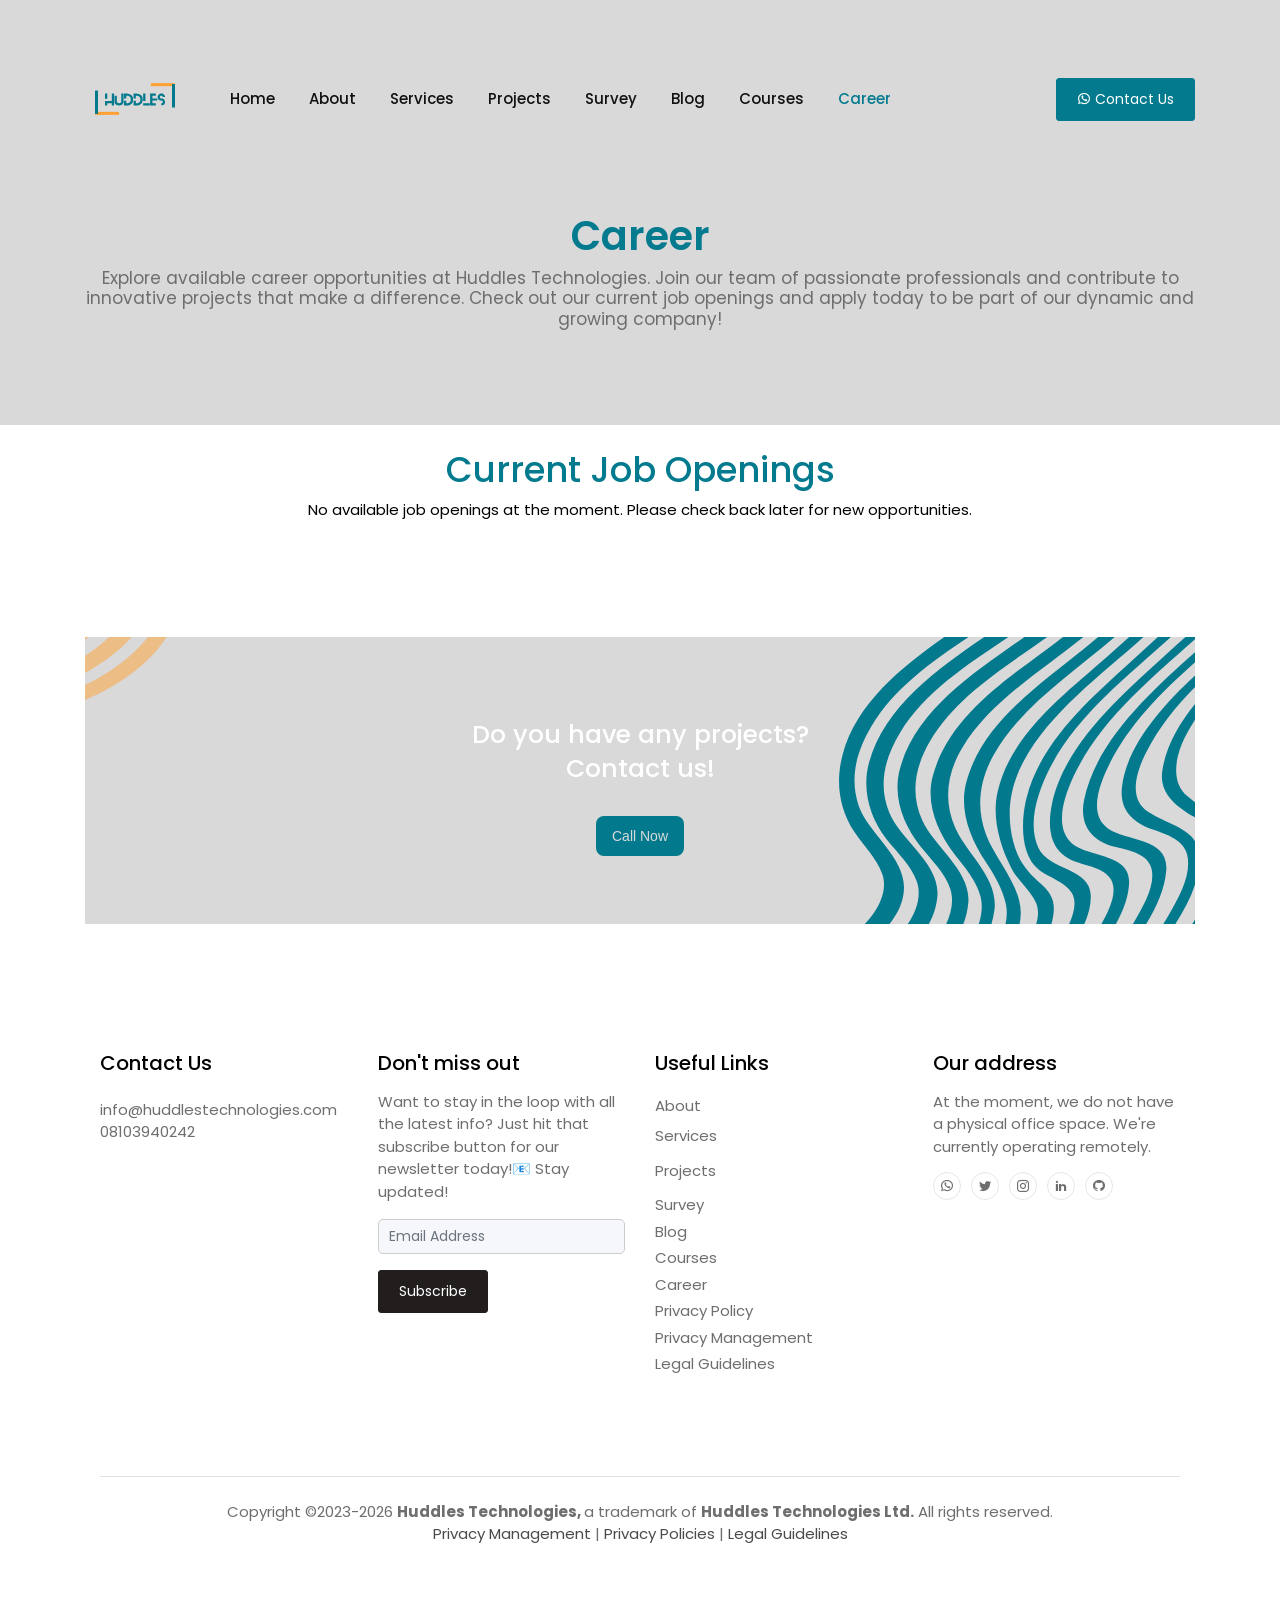
<file: career.html>
<!doctype html>
<html lang="en">
  <head>
    <meta charset="UTF-8" />
    <meta name="viewport" content="width=device-width, initial-scale=1.0" />
    <title>Career | Huddles Technologies</title>
    <link
      rel="stylesheet"
      href="vendors/owl-carousel/css/owl.carousel.min.css"
    />
    <link
      rel="stylesheet"
      href="vendors/owl-carousel/css/owl.theme.default.css"
    />
    <link rel="stylesheet" href="vendors/mdi/css/materialdesignicons.min.css" />
    <link rel="stylesheet" href="vendors/aos/css/aos.css" />
    <link rel="stylesheet" href="css/style.min.css" />
    <link rel="icon" type="image/x-icon" href="images/logos/prime.webp" />
    <!-- Structured Data Markup -->
    <script type="application/ld+json">
      {
        "@context": "https://schema.org",
        "@type": "Organization",
        "name": "Huddles Technologies Limited",
        "alternateName": "Huddles Technologies"
        "url": "https://www.huddlestechnologies.online",
        "logo": "https://www.huddlestechnologies.online/images/logo.webp",
        "description": "Huddles Technologies is a leading provider of innovative solutions in the tech industry.",
        "founder": {
          "@type": "Person",
          "name": "Oviawe Efosa Iruosa"
        },
        "address": {
          "@type": "PostalAddress",
          "addressLocality": "Nigeria"
        },
        "contactPoint": {
          "@type": "ContactPoint",
          "telephone": "+2348013940242",
          "contactType": "Customer Service",
          "areaServed": "NG",
          "availableLanguage": "English"
        },
        "sameAs": [
          "https://x.com/huddlestech?s=21",
          "https://www.facebook.com/HuddlesTechnologies",
          "https://www.linkedin.com/company/HuddlesTechnologies"
        ]
      }
    </script>
    <!-- CSS -->
    <link
      rel="stylesheet"
      href="vendors/owl-carousel/css/owl.carousel.min.css"
    />
    <link
      rel="stylesheet"
      href="vendors/owl-carousel/css/owl.theme.default.css"
    />
    <style>
      #back-to-top {
        position: fixed;
        left: 20px;
        bottom: 20px;
        width: 50px;
        height: 50px;
        background-color: #037a8e;
        color: white;
        border: none;
        border-radius: 50%;
        display: flex;
        justify-content: center;
        align-items: center;
        font-size: 24px;
        cursor: pointer;
        z-index: 1500;
        opacity: 0;
        transition: opacity 0.3s ease;
      }
      #back-to-top.show {
        opacity: 1;
      }
      .course-grid {
        display: flex;
        flex-wrap: wrap;
        gap: 2rem;
        justify-content: center;
        margin: 40px 0;
      }
      .course-card {
        background: #fff;
        border-radius: 12px;
        box-shadow: 0 4px 16px rgba(0, 0, 0, 0.08);
        width: 320px;
        display: flex;
        flex-direction: column;
        align-items: center;
        padding: 1.5rem 1rem 1.5rem 1rem;
        transition: box-shadow 0.2s;
      }
      .course-card:hover {
        box-shadow: 0 8px 32px rgba(3, 122, 142, 0.15);
      }
      .course-card img {
        width: 100%;
        height: 180px;
        object-fit: cover;
        border-radius: 8px;
        margin-bottom: 1rem;
      }
      .course-title {
        font-size: 1.2rem;
        font-weight: 600;
        color: #037a8e;
        margin-bottom: 0.5rem;
        text-align: center;
      }
      .course-price {
        font-size: 1.1rem;
        color: #ffa132;
        margin-bottom: 1rem;
      }
      .btn-purchase {
        background: #037a8e;
        color: #fff;
        border: none;
        border-radius: 6px;
        padding: 0.5rem 1.5rem;
        font-size: 1rem;
        font-weight: 500;
        transition: background 0.2s;
      }
      .btn-purchase:hover {
        background: #ffa132;
        color: #fff;
      }
    </style>
  </head>

  <!-- Smartsupp Live Chat script -->
  <script type="text/javascript">
    var _smartsupp = _smartsupp || {};
    _smartsupp.key = "4b1c319e4ec131598d2878d6bb352740252421fa";
    window.smartsupp ||
      (function (d) {
        var s,
          c,
          o = (smartsupp = function () {
            o._.push(arguments);
          });
        o._ = [];
        s = d.getElementsByTagName("script")[0];
        c = d.createElement("script");
        c.type = "text/javascript";
        c.charset = "utf-8";
        c.async = true;
        c.src = "https://www.smartsuppchat.com/loader.js?";
        s.parentNode.insertBefore(c, s);
      })(document);
  </script>

  <body id="body" data-spy="scroll" data-target=".navbar" data-offset="100">
    <header id="header-section">
      <nav class="navbar navbar-expand-lg pl-3 pl-sm-0" id="navbar">
        <div class="container">
          <div class="navbar-brand-wrapper d-flex w-100">
            <img src="images/logos/1.svg" alt="" />
            <button
              class="navbar-toggler ml-auto"
              type="button"
              data-toggle="collapse"
              data-target="#navbarSupportedContent"
              aria-controls="navbarSupportedContent"
              aria-expanded="false"
              aria-label="Toggle navigation"
            >
              <span class="mdi mdi-menu navbar-toggler-icon"></span>
            </button>
          </div>
          <div
            class="collapse navbar-collapse navbar-menu-wrapper"
            id="navbarSupportedContent"
          >
            <ul
              class="navbar-nav align-items-lg-center align-items-start ml-auto"
            >
              <li
                class="d-flex align-items-center justify-content-between pl-4 pl-lg-0"
              >
                <div class="navbar-collapse-logo">
                  <img src="images/logos/1.svg" alt="" />
                </div>
                <button
                  class="navbar-toggler close-button"
                  type="button"
                  data-toggle="collapse"
                  data-target="#navbarSupportedContent"
                  aria-controls="navbarSupportedContent"
                  aria-expanded="false"
                  aria-label="Toggle navigation"
                >
                  <span class="mdi mdi-close navbar-toggler-icon pl-5"></span>
                </button>
              </li>
              <li class="nav-item">
                <a class="nav-link" href="index.html">Home</a>
              </li>
              <li class="nav-item">
                <a class="nav-link" href="about.html">About</a>
              </li>
              <li class="nav-item">
                <a class="nav-link" href="services.html">Services</a>
              </li>
              <li class="nav-item">
                <a class="nav-link" href="projects.html">Projects</a>
              </li>
              <li class="nav-item">
                <a class="nav-link" href="survey.html">Survey</a>
              </li>
              <li class="nav-item">
                <a class="nav-link" href="blog.html">Blog</a>
              </li>

              <li class="nav-item">
                <a class="nav-link" href="courses.html">Courses</a>
              </li>
              <li class="nav-item">
                <a class="nav-link" href="#header-section"
                  >Career<span class="sr-only">(current)</span></a
                >
              </li>
              <li class="nav-item btn-contact-us pl-4 pl-lg-0">
                <a
                  href="https://wa.me/message/TVWBMAG3BNWDH1"
                  class="btn btn-primary d-none d-lg-inline-block"
                  role="button"
                >
                  <span class="mdi mdi-whatsapp"></span> Contact Us
                </a>
              </li>
              <li class="nav-item d-lg-none text-center mt-3">
                <a href="https://wa.me/message/TVWBMAG3BNWDH1" class="mx-2"
                  ><span class="mdi mdi-whatsapp mdi-24px"></span
                ></a>
                <a href="https://x.com/huddlestech?s=21" class="mx-2"
                  ><span class="mdi mdi-twitter mdi-24px"></span
                ></a>
                <a
                  href="https://www.instagram.com/huddles.technologies?igsh=aTY1eXlwOTM2aTB6&utm_source=qr"
                  class="mx-2"
                  ><span class="mdi mdi-instagram mdi-24px"></span
                ></a>
                <a
                  href="https://www.linkedin.com/company/huddlestechnologies"
                  class="mx-2"
                  ><span class="mdi mdi-linkedin mdi-24px"></span
                ></a>
                <a href="https://github.com/HuddlesTechnologies" class="mx-2"
                  ><span class="mdi mdi-github-circle mdi-24px"></span
                ></a>
              </li>
            </ul>
          </div>
        </div>
      </nav>
    </header>
    <div class="banner">
      <div class="container">
        <h1 class="font-weight-semibold" style="color: #037a8e">Career</h1>
        <h6 class="font-weight-normal text-muted pb-3" style="color: #4b4949">
          Explore available career opportunities at Huddles Technologies. Join
          our team of passionate professionals and contribute to innovative
          projects that make a difference. Check out our current job openings
          and apply today to be part of our dynamic and growing company!
        </h6>
      </div>
      <br />
      <br />
      <br />
    </div>

    <br />
    <center>
      <h2 style="color: #037a8e">Current Job Openings</h2>
      <p>
        No available job openings at the moment. Please check back later for new
        opportunities.
      </p>
    </center>

    <br />

    <br />
    <br />
    <!--=================================================================================================-->
    <div class="content-wrapper">
      <div class="container">
        <style>
          .payment-section {
            padding: 40px 0;
          }

          .payment-section h2 {
            color: #037a8e;
          }

          .form-label {
            color: #4b4949;
          }

          .form-control {
            border-radius: 5px;
            border: 1px solid #ccc;
            padding: 10px;
          }
        </style>
        <section class="contact-us" id="contact-section">
          <div class="contact-us-bgimage grid-margin">
            <div class="pb-4">
              <h4
                class="px-3 px-md-0 m-0"
                data-aos="fade-down"
                style="color: white"
              >
                Do you have any projects?
              </h4>
              <h4 class="pt-1" data-aos="fade-down" style="color: white">
                Contact us!
              </h4>
            </div>
            <div data-aos="fade-up">
              <!-- HTML !-->
              <a href="tel:08103940242"
                ><button class="button-1" role="button">Call Now</button></a
              >
            </div>
          </div>

          <!---button css code-->

          <style>
            /* CSS */
            .button-1 {
              background-color: #03798e;
              border-radius: 8px;
              border-style: none;
              box-sizing: border-box;
              color: #d9d9d9;
              cursor: pointer;
              display: inline-block;
              font-family:
                "Haas Grot Text R Web", "Helvetica Neue", Helvetica, Arial,
                sans-serif;
              font-size: 14px;
              font-weight: 500;
              height: 40px;
              line-height: 20px;
              list-style: none;
              margin: 0;
              outline: none;
              padding: 10px 16px;
              position: relative;
              text-align: center;
              text-decoration: none;
              transition: color 100ms;
              vertical-align: baseline;
              user-select: none;
              -webkit-user-select: none;
              touch-action: manipulation;
            }

            .button-1:hover,
            .button-1:focus {
              background-color: #ffa132;
            }
          </style>
        </section>

        <div class="content-wrapper">
          <div class="container">
            <section class="contact-details" id="contact-details-section">
              <div class="row text-center text-md-left">
                <div class="col-12 col-md-6 col-lg-3 grid-margin">
                  <h5 class="pb-2">Contact Us</h5>
                  <div class="pt-2">
                    <a href="mailto:info@huddlestechnologies.com"
                      ><p class="text-muted m-0">
                        info@huddlestechnologies.com
                      </p></a
                    >
                    <a href="tel:08103940242"
                      ><p class="text-muted m-0">08103940242</p></a
                    >
                  </div>
                </div>
                <div class="col-12 col-md-6 col-lg-3 grid-margin">
                  <h5 class="pb-2">Don't miss out</h5>
                  <p class="text-muted">
                    Want to stay in the loop with all the latest info? Just hit
                    that subscribe button for our newsletter today!📧 Stay
                    updated!
                  </p>
                  <form>
                    <input
                      type="text"
                      class="form-control"
                      id="Email"
                      placeholder="Email Address"
                    />
                  </form>
                  <div class="pt-3">
                    <button class="btn btn-dark">Subscribe</button>
                  </div>
                </div>
                <div class="col-12 col-md-6 col-lg-3 grid-margin">
                  <h5 class="pb-2">Useful Links</h5>
                  <a href="about.html"><p class="m-0 pt-1 pb-2">About</p></a>
                  <a href="services.html"><p class="m-0 pb-2">Services</p></a>
                  <a href="projects.html"
                    ><p class="m-0 pt-1 pb-2">Projects</p></a
                  >
                  <a href="survey.html"><p class="m-0 pt-1">Survey</p></a>
                  <a href="blog.html"><p class="m-0 pt-1">Blog</p></a>
                  <a href="courses.html"><p class="m-0 pt-1">Courses</p></a>
                  <a href="career.html"><p class="m-0 pt-1">Career</p></a>
                  <a href="privacy.html"
                    ><p class="m-0 pt-1">Privacy Policy</p></a
                  >
                  <a href="privacymgt.html"
                    ><p class="m-0 pt-1">Privacy Management</p></a
                  >
                  <a href="legalguide.html"
                    ><p class="m-0 pt-1">Legal Guidelines</p></a
                  >
                </div>
                <div class="col-12 col-md-6 col-lg-3 grid-margin">
                  <h5 class="pb-2">Our address</h5>
                  <p class="text-muted">
                    At the moment, we do not have a physical office space. We're
                    currently operating remotely.
                  </p>
                  <div
                    class="d-flex justify-content-center justify-content-md-start"
                  >
                    <a href="https://wa.me/message/TVWBMAG3BNWDH1"
                      ><span class="mdi mdi-whatsapp"></span
                    ></a>
                    <a href="https://x.com/huddlestech?s=21"
                      ><span class="mdi mdi-twitter"></span
                    ></a>
                    <a
                      href="https://www.instagram.com/huddles.technologies?igsh=aTY1eXlwOTM2aTB6&utm_source=qr"
                      ><span class="mdi mdi-instagram"></span
                    ></a>
                    <a
                      href="https://www.linkedin.com/company/huddlestechnologies"
                      ><span class="mdi mdi-linkedin"></span
                    ></a>
                    <a href="https:github.com/HuddlesTechnologies"
                      ><span class="mdi mdi-github-circle"></span
                    ></a>
                  </div>
                </div>
              </div>
            </section>
            <footer class="border-top">
              <p class="text-center text-muted pt-4">
                Copyright ©2023-2026
                <b>Huddles Technologies, </b> a trademark of
                <b>Huddles Technologies Ltd.</b> All rights reserved.<br /><a
                  href="privacymgt.html"
                  style="color: #4b4949"
                  >Privacy Management</a
                >
                |
                <a href="privacy.html" style="color: #4b4949"
                  >Privacy Policies</a
                >
                |
                <a href="legalguide.html" style="color: #4b4949"
                  >Legal Guidelines</a
                >
              </p>
            </footer>

            <!---JS section-->
            <script src="vendors/jquery/jquery.min.js"></script>
            <script src="vendors/bootstrap/bootstrap.min.js"></script>
            <script src="vendors/owl-carousel/js/owl.carousel.min.js"></script>
            <script src="vendors/aos/js/aos.js"></script>
            <script src="js/landingpage.js"></script>
            <button id="back-to-top" title="Back to top">&#8679;</button>
            <script>
              document.addEventListener("DOMContentLoaded", function () {
                const backBtn = document.getElementById("back-to-top");
                window.addEventListener("scroll", () => {
                  if (window.scrollY > 300) backBtn.classList.add("show");
                  else backBtn.classList.remove("show");
                });
                backBtn.addEventListener("click", () => {
                  window.scrollTo({ top: 0, behavior: "smooth" });
                });
              });
            </script>
          </div>
        </div>
      </div>
    </div>
  </body>
</html>
</file>
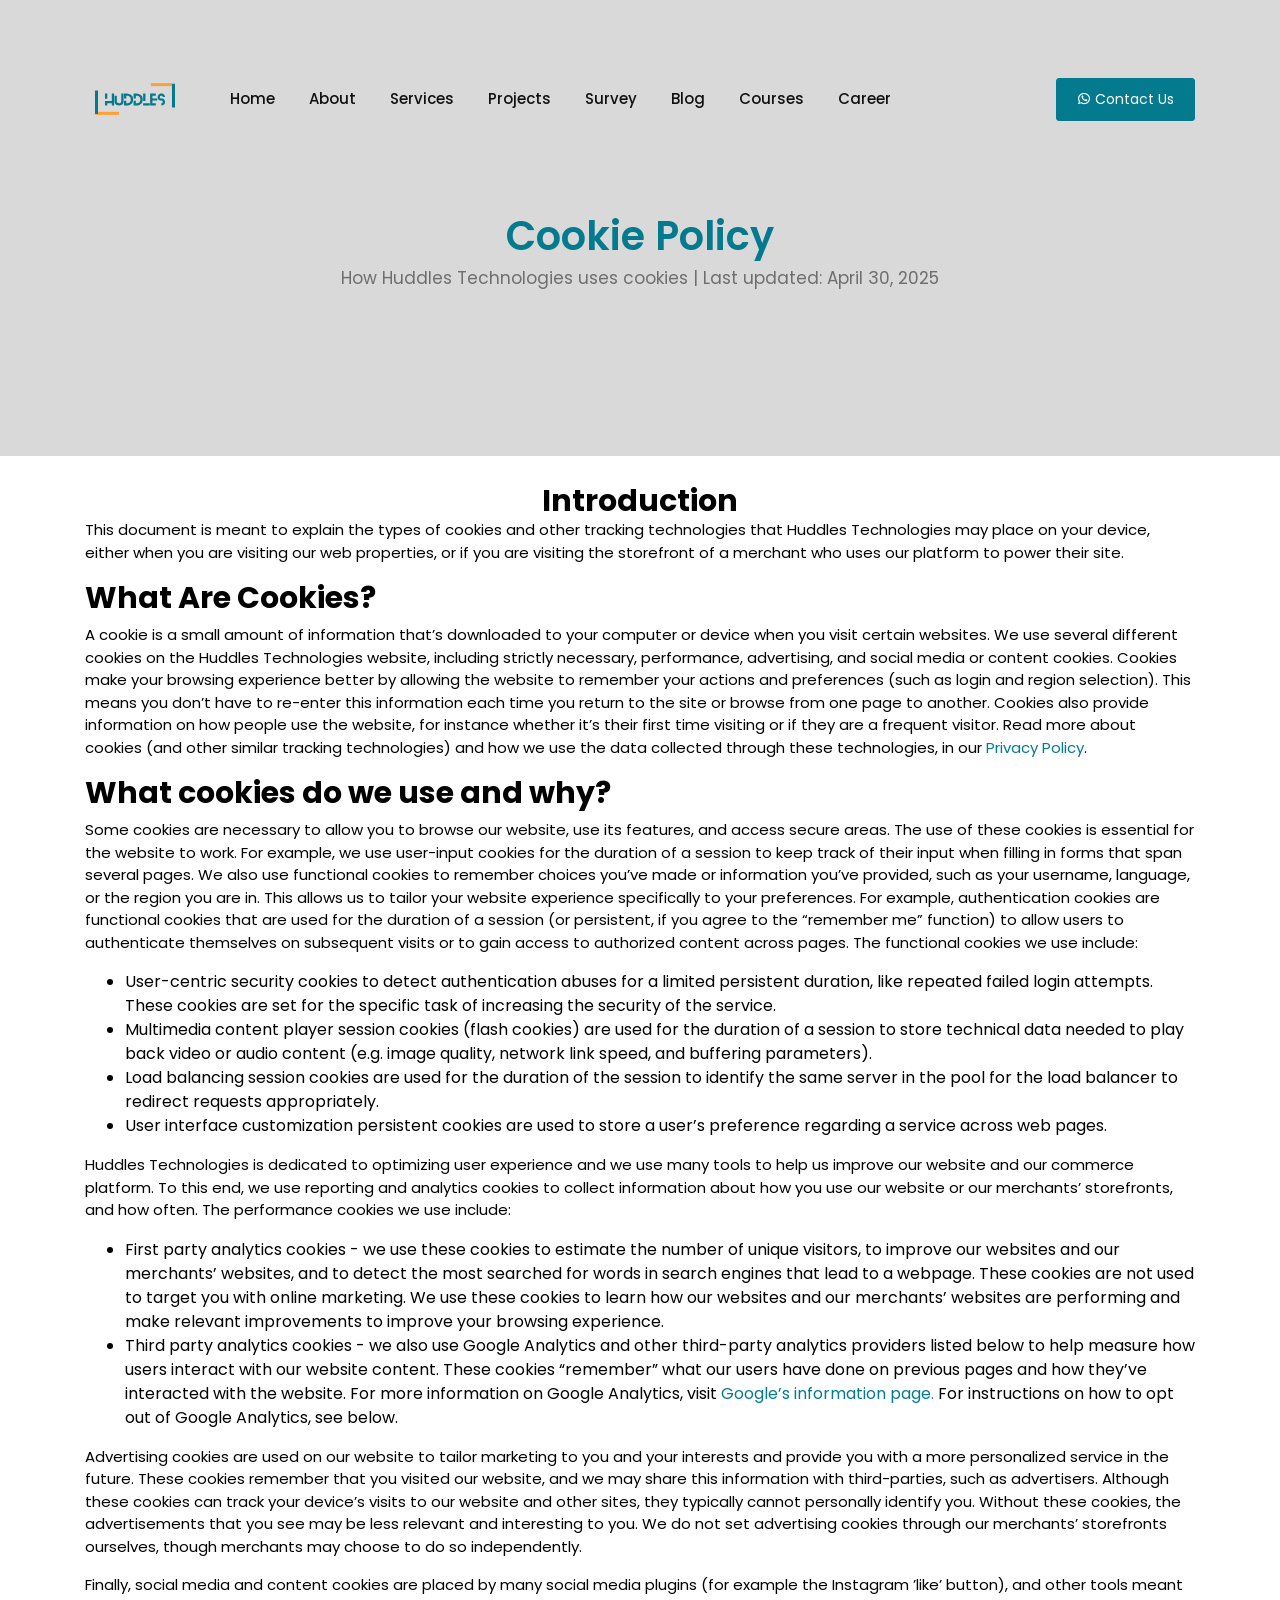
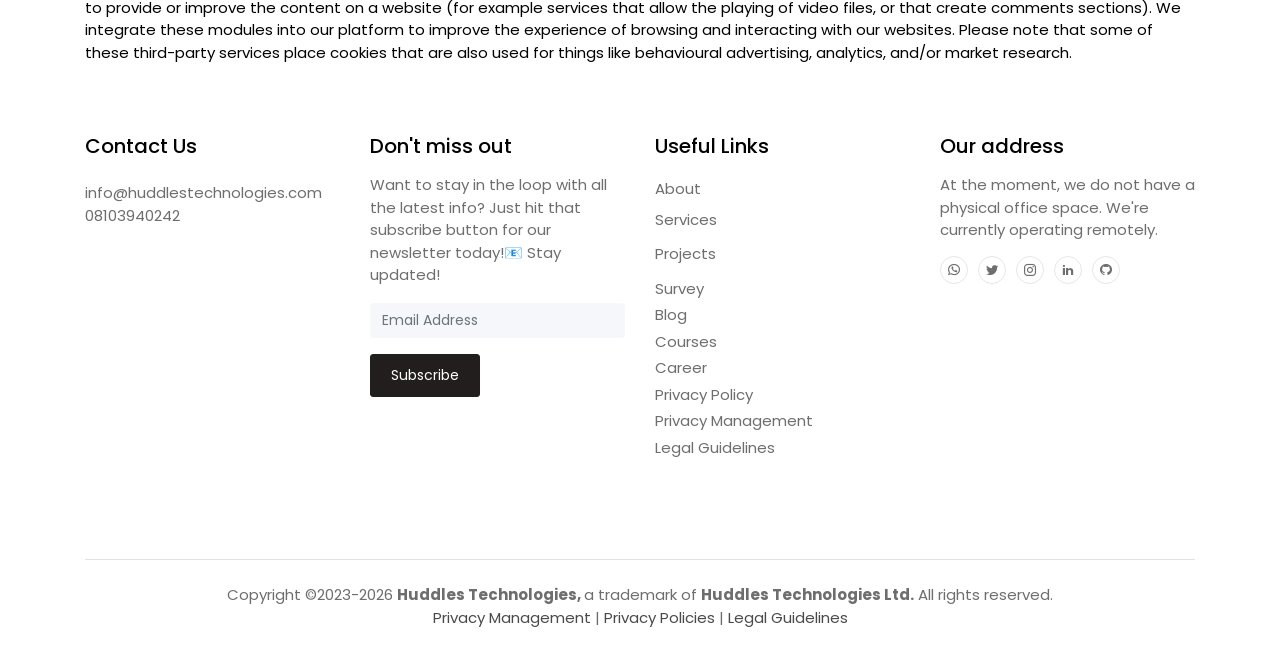
<file: cookies.html>
<!DOCTYPE html>
<html lang="en">
  <head>
    <title>Huddles Technologies Cookie Policy</title>
    <meta charset="UTF-8" />
    <meta name="viewport" content="width=device-width, initial-scale=1.0" />
    <meta http-equiv="X-UA-Compatible" content="ie=edge" />
    <meta name="description" content="Huddles Technologies Cookie Policy" />
    <meta
      name="keywords"
      content="Huddles Technologies, Cookie Policy, cookies, data collection, user privacy"
    />
    <meta
      name="author"
      content="Oviawe Efosa Iruosa - Founder of Huddles Technologies"
    />
    <meta name="robots" content="index, follow" />
    <meta name="googlebot" content="index, follow" />
    <meta name="referrer" content="always" />
    <meta name="theme-color" content="#0052cc" />
    <meta property="og:title" content="Huddles Technologies Cookie Policy" />
    <meta
      property="og:description"
      content="Learn about Huddles Technologies use of cookies and how they enhance your browsing experience."
    />
    <meta
      property="og:image"
      content="https://www.huddlestechnologies.online/images/prime.svg"
    />
    <meta property="og:url" content="https://www.huddlestechnologies.online/cookies" />
    <meta property="og:type" content="website" />
    <meta property="og:locale" content="en_US" />
    <meta name="twitter:card" content="summary_large_image" />
    <meta name="twitter:title" content="Huddles Technologies Cookie Policy" />
    <meta
      name="twitter:description"
      content="Learn about Huddles Technologies use of cookies and how they enhance your browsing experience."
    />
    <meta
      name="twitter:image"
      content="https://www.huddlestechnologies.online/images/prime.svg"
    />
    <!-- CSS -->
    <link
      rel="stylesheet"
      href="vendors/owl-carousel/css/owl.carousel.min.css"
    />
    <link
      rel="stylesheet"
      href="vendors/owl-carousel/css/owl.theme.default.css"
    />
    <link rel="stylesheet" href="vendors/mdi/css/materialdesignicons.min.css" />
    <link rel="stylesheet" href="vendors/aos/css/aos.css" />
    <link rel="stylesheet" href="css/style.min.css" />
    <link rel="icon" type="image/x-icon" href="images/logos/prime.webp" />
  </head>
  <body id="body" data-spy="scroll" data-target=".navbar" data-offset="100">
    <header id="header-section">
      <nav class="navbar navbar-expand-lg pl-3 pl-sm-0" id="navbar">
        <div class="container">
          <div class="navbar-brand-wrapper d-flex w-100">
            <img src="images/logos/1.svg" alt="" />
            <button
              class="navbar-toggler ml-auto"
              type="button"
              data-toggle="collapse"
              data-target="#navbarSupportedContent"
              aria-controls="navbarSupportedContent"
              aria-expanded="false"
              aria-label="Toggle navigation"
            >
              <span class="mdi mdi-menu navbar-toggler-icon"></span>
            </button>
          </div>
          <div
            class="collapse navbar-collapse navbar-menu-wrapper"
            id="navbarSupportedContent"
          >
            <ul
              class="navbar-nav align-items-lg-center align-items-start ml-auto"
            >
              <li
                class="d-flex align-items-center justify-content-between pl-4 pl-lg-0"
              >
                <div class="navbar-collapse-logo">
                  <img src="images/logos/1.svg" alt="" />
                </div>
                <button
                  class="navbar-toggler close-button"
                  type="button"
                  data-toggle="collapse"
                  data-target="#navbarSupportedContent"
                  aria-controls="navbarSupportedContent"
                  aria-expanded="false"
                  aria-label="Toggle navigation"
                >
                  <span class="mdi mdi-close navbar-toggler-icon pl-5"></span>
                </button>
              </li>
              <li class="nav-item">
                <a class="nav-link" href="index.html">Home</a>
              </li>
              <li class="nav-item">
                <a class="nav-link" href="about.html">About</a>
              </li>
              <li class="nav-item">
                <a class="nav-link" href="services.html">Services</a>
              </li>
              <li class="nav-item">
                <a class="nav-link" href="projects.html">Projects</a>
              </li>

              <li class="nav-item">
                <a class="nav-link" href="survey.html">Survey</a>
              </li>
              <li class="nav-item">
                <a class="nav-link" href="blog.html">Blog </a>
              </li>
              
                <li class="nav-item">
                  <a class="nav-link" href="courses.html">Courses</a>
                </li>
                <li class="nav-item">
                  <a class="nav-link" href="career.html">Career</a>
                </li>
              <li class="nav-item btn-contact-us pl-4 pl-lg-0">
                <a
                  href="https://wa.me/message/TVWBMAG3BNWDH1"
                  class="btn btn-primary d-none d-lg-inline-block"
                  role="button"
                >
                  <span class="mdi mdi-whatsapp"></span> Contact Us
                </a>
              </li>
              <!-- Social Media Icons (Visible only on smaller screens) -->
              <li class="nav-item d-lg-none text-center mt-3">
                <a href="https://wa.me/message/TVWBMAG3BNWDH1" class="mx-2">
                  <span class="mdi mdi-whatsapp mdi-24px"></span>
                </a>
                <a href="https://x.com/huddlestech?s=21" class="mx-2">
                  <span class="mdi mdi-twitter mdi-24px"  ></span>
                </a>
                <a
                  href="https://www.instagram.com/huddles.technologies?igsh=aTY1eXlwOTM2aTB6&utm_source=qr"
                  class="mx-2"
                >
                  <span class="mdi mdi-instagram mdi-24px"></span>
                </a>
                <a href="https://www.linkedin.com/company/huddlestechnologies" class="mx-2">
                  <span class="mdi mdi-linkedin mdi-24px"></span>
                </a>
                <a href="https://github.com/HuddlesTechnologies" class="mx-2">
                  <span class="mdi mdi-github-circle mdi-24px"></span>
                </a>
              </li>
            </ul>
          </div>
        </div>
      </nav>
    </header>

    <div class="banner">
      <div class="container">
        <h1 class="font-weight-semibold" style="color: #037a8e">
          Cookie Policy
        </h1>
        <h6 class="font-weight-normal text-muted pb-3" style="color: #4b4949">
          How Huddles Technologies uses cookies | Last updated: April 30, 2025
        </h6>
      </div>
      <br />
      <br />
      <br />
      <br />
      <br />
      <br />
    </div>

    <div class="content-wrapper">
      <div class="container">
        <section id="cookie-introduction">
          <div class="align-items-center">
            <center>
              <h3 class="m-0" id="intro">
                <b>Introduction</b>
              </h3>
            </center>
            <p>
              This document is meant to explain the types of cookies and other
              tracking technologies that Huddles Technologies may place on your
              device, either when you are visiting our web properties, or if you
              are visiting the storefront of a merchant who uses our platform to
              power their site.
            </p>
          </div>
        </section>

        <section id="what-are-cookies">
          <h3><b>What Are Cookies?</b></h3>
          <p>
            A cookie is a small amount of information that’s downloaded to your
            computer or device when you visit certain websites. We use several
            different cookies on the Huddles Technologies website, including
            strictly necessary, performance, advertising, and social media or
            content cookies. Cookies make your browsing experience better by
            allowing the website to remember your actions and preferences (such
            as login and region selection). This means you don’t have to
            re-enter this information each time you return to the site or browse
            from one page to another. Cookies also provide information on how
            people use the website, for instance whether it’s their first time
            visiting or if they are a frequent visitor. Read more about cookies
            (and other similar tracking technologies) and how we use the data
            collected through these technologies, in our
            <a href="privacy.html">Privacy Policy</a>.
          </p>
        </section>

        <section id="how-we-use-cookies">
          <h3><b>What cookies do we use and why?</b></h3>
          <p>
            Some cookies are necessary to allow you to browse our website, use
            its features, and access secure areas. The use of these cookies is
            essential for the website to work. For example, we use user-input
            cookies for the duration of a session to keep track of their input
            when filling in forms that span several pages. We also use
            functional cookies to remember choices you’ve made or information
            you’ve provided, such as your username, language, or the region you
            are in. This allows us to tailor your website experience
            specifically to your preferences. For example, authentication
            cookies are functional cookies that are used for the duration of a
            session (or persistent, if you agree to the “remember me” function)
            to allow users to authenticate themselves on subsequent visits or to
            gain access to authorized content across pages. The functional
            cookies we use include:
          </p>
          <ul>
            <li>
              User-centric security cookies to detect authentication abuses for
              a limited persistent duration, like repeated failed login
              attempts. These cookies are set for the specific task of
              increasing the security of the service.
            </li>
            <li>
              Multimedia content player session cookies (flash cookies) are used
              for the duration of a session to store technical data needed to
              play back video or audio content (e.g. image quality, network link
              speed, and buffering parameters).
            </li>
            <li>
              Load balancing session cookies are used for the duration of the
              session to identify the same server in the pool for the load
              balancer to redirect requests appropriately.
            </li>
            <li>
              User interface customization persistent cookies are used to store
              a user’s preference regarding a service across web pages.
            </li>
          </ul>
        </section>

        <section id="managing-cookies">
          <p>
            Huddles Technologies is dedicated to optimizing user experience and we
            use many tools to help us improve our website and our commerce
            platform. To this end, we use reporting and analytics cookies to
            collect information about how you use our website or our merchants’
            storefronts, and how often. The performance cookies we use include:
          </p>
          <ul>
            <li>
              First party analytics cookies - we use these cookies to estimate
              the number of unique visitors, to improve our websites and our
              merchants’ websites, and to detect the most searched for words in
              search engines that lead to a webpage. These cookies are not used
              to target you with online marketing. We use these cookies to learn
              how our websites and our merchants’ websites are performing and
              make relevant improvements to improve your browsing experience.
            </li>
            <li>
              Third party analytics cookies - we also use Google Analytics and
              other third-party analytics providers listed below to help measure
              how users interact with our website content. These cookies
              “remember” what our users have done on previous pages and how
              they’ve interacted with the website. For more information on
              Google Analytics, visit <a
                href="https://marketingplatform.google.com/about/analytics/"
                >Google’s information page.</a
              >
              For instructions on how to opt out of Google Analytics, see below.
            </li>
          </ul>
        </section>

        <section id="contact-us">
          <p>
            Advertising cookies are used on our website to tailor marketing to
            you and your interests and provide you with a more personalized
            service in the future. These cookies remember that you visited our
            website, and we may share this information with third-parties, such
            as advertisers. Although these cookies can track your device’s
            visits to our website and other sites, they typically cannot
            personally identify you. Without these cookies, the advertisements
            that you see may be less relevant and interesting to you. We do not
            set advertising cookies through our merchants’ storefronts
            ourselves, though merchants may choose to do so independently.
          </p>
          <p>
            Finally, social media and content cookies are placed by many social
            media plugins (for example the Instagram ’like’ button), and other
            tools meant to provide or improve the content on a website (for
            example services that allow the playing of video files, or that
            create comments sections). We integrate these modules into our
            platform to improve the experience of browsing and interacting with
            our websites. Please note that some of these third-party services
            place cookies that are also used for things like behavioural
            advertising, analytics, and/or market research.
          </p>
        </section>
      </div>
    </div>

    <div class="content-wrapper">
      <div class="container">
        <section class="contact-details" id="contact-details-section">
          <div class="row text-center text-md-left">
            <div class="col-12 col-md-6 col-lg-3 grid-margin">
              <h5 class="pb-2">Contact Us</h5>
              <div class="pt-2">
                <a href="mailto:info@huddlestechnologies.com"
                  ><p class="text-muted m-0">info@huddlestechnologies.com</p></a
                >
                <a href="tel:08103940242"
                  ><p class="text-muted m-0">08103940242</p></a
                >
              </div>
            </div>
            <div class="col-12 col-md-6 col-lg-3 grid-margin">
              <h5 class="pb-2">Don't miss out</h5>
              <p class="text-muted">
                Want to stay in the loop with all the latest info? Just hit that
                subscribe button for our newsletter today!📧 Stay updated!
              </p>
              <form>
                <input
                  type="text"
                  class="form-control"
                  id="Email"
                  placeholder="Email Address"
                />
              </form>
              <div class="pt-3">
                <button class="btn btn-dark">Subscribe</button>
              </div>
            </div>
            <div class="col-12 col-md-6 col-lg-3 grid-margin">
              <h5 class="pb-2">Useful Links</h5>
              <a href="about.html"><p class="m-0 pt-1 pb-2">About</p></a>
              <a href="services.html"><p class="m-0 pb-2">Services</p></a>
              <a href="projects.html"><p class="m-0 pt-1 pb-2">Projects</p></a>
              <a href="survey.html"><p class="m-0 pt-1">Survey</p></a>
              <a href="blog.html"><p class="m-0 pt-1">Blog</p></a>
                  <a href="courses.html"><p class="m-0 pt-1">Courses</p></a>
                  <a href="career.html"><p class="m-0 pt-1">Career</p></a>
              <a href="privacy.html"><p class="m-0 pt-1">Privacy Policy</p></a>
              <a href="privacymgt.html"
                ><p class="m-0 pt-1">Privacy Management</p></a
              >
              <a href="legalguide.html"
                ><p class="m-0 pt-1">Legal Guidelines</p></a
              >
            </div>
            <div class="col-12 col-md-6 col-lg-3 grid-margin">
              <h5 class="pb-2">Our address</h5>
              <p class="text-muted">
                At the moment, we do not have a physical office space. We're
                currently operating remotely.
              </p>
              <div
                class="d-flex justify-content-center justify-content-md-start"
              >
                <a href="https://wa.me/message/TVWBMAG3BNWDH1"
                  ><span class="mdi mdi-whatsapp"></span
                ></a>
                <a href="https://x.com/huddlestech?s=21"
                  ><span class="mdi mdi-twitter"></span
                ></a>
                <a
                  href="https://www.instagram.com/huddles.technologies?igsh=aTY1eXlwOTM2aTB6&utm_source=qr"
                  ><span class="mdi mdi-instagram"></span
                ></a>
                <a href="https://www.linkedin.com/company/huddlestechnologies"
                  ><span class="mdi mdi-linkedin"></span
                ></a>
                <a href="https://github.com/HuddlesTechnologies"
                  ><span class="mdi mdi-github-circle"></span
                ></a>
              </div>
            </div>
          </div>
        </section>
        <footer class="border-top">
          <p class="text-center text-muted pt-4">
            Copyright ©2023-2026
            <b>Huddles Technologies, </b> a trademark of
            <b>Huddles Technologies Ltd.</b> All rights reserved.<br /><a
              href="privacymgt.html"
              style="color: #4b4949"
              >Privacy Management</a
            >
            |
            <a href="privacy.html" style="color: #4b4949">Privacy Policies</a>
            |
            <a href="legalguide.html" style="color: #4b4949"
              >Legal Guidelines</a
            >
          </p>
        </footer>

        <!---JS section-->
        <script src="vendors/jquery/jquery.min.js"></script>
        <script src="vendors/bootstrap/bootstrap.min.js"></script>
        <script src="vendors/owl-carousel/js/owl.carousel.min.js"></script>
        <script src="vendors/aos/js/aos.js"></script>
        <script src="js/landingpage.js"></script>
      </div>
    </div>

    <script src="vendors/jquery/jquery.min.js"></script>
    <script src="vendors/bootstrap/bootstrap.min.js"></script>
    <script src="vendors/owl-carousel/js/owl.carousel.min.js"></script>
    <script src="vendors/aos/js/aos.js"></script>
    <script src="js/landingpage.js"></script>
  </body>
</html>
</file>
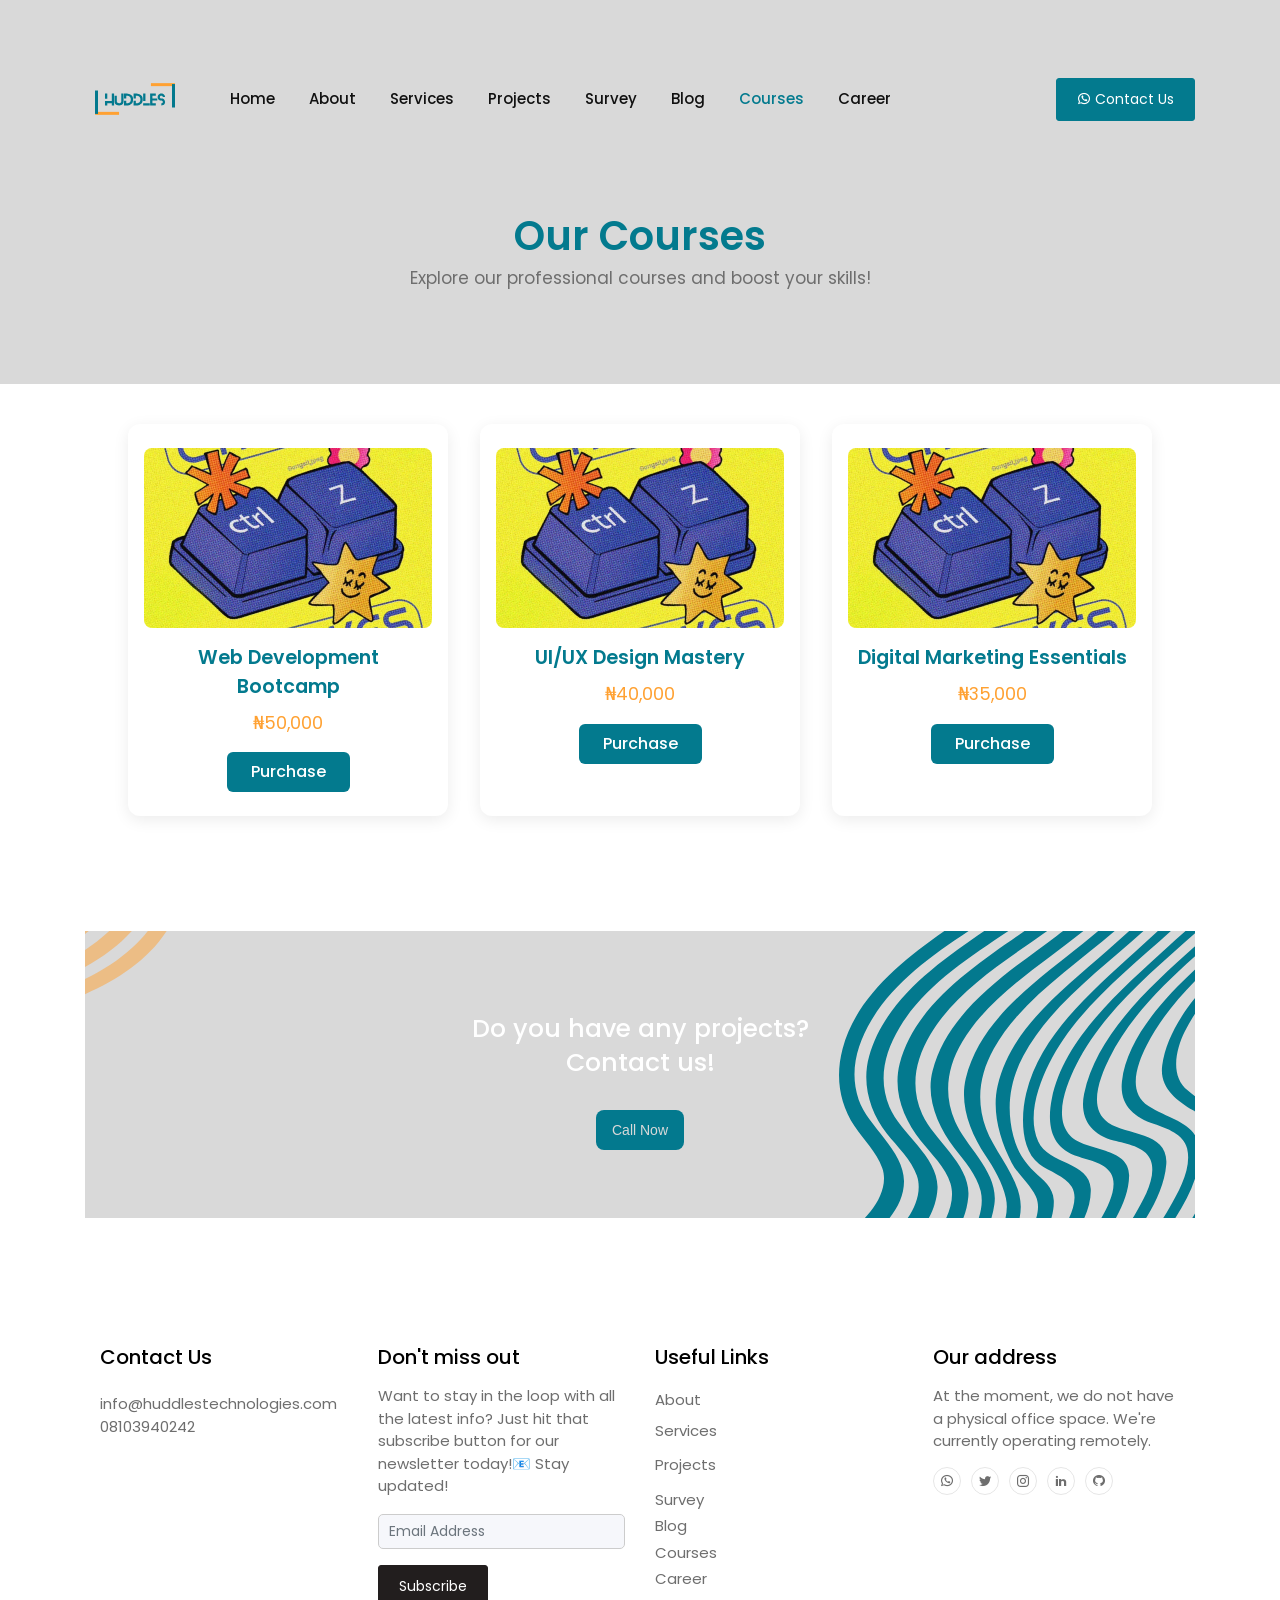
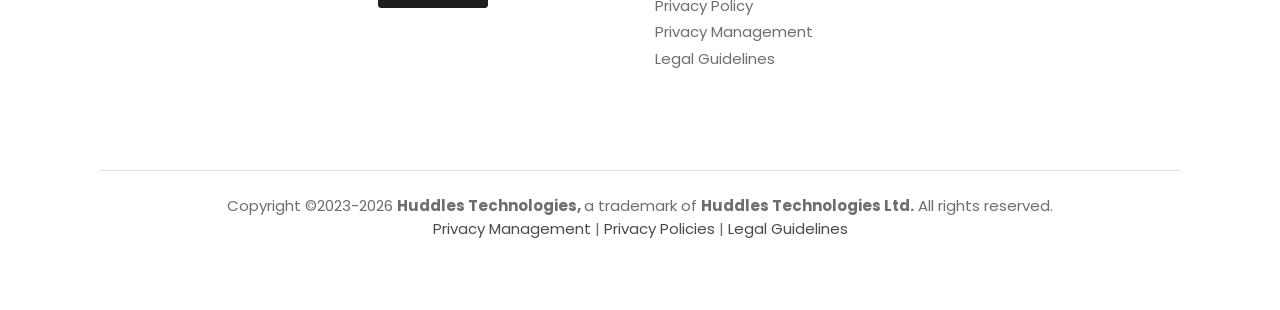
<file: courses.html>
<!doctype html>
<html lang="en">
  <head>
    <meta charset="UTF-8" />
    <meta name="viewport" content="width=device-width, initial-scale=1.0" />
    <title>Courses | Huddles Technologies</title>
    <link
      rel="stylesheet"
      href="vendors/owl-carousel/css/owl.carousel.min.css"
    />
    <link
      rel="stylesheet"
      href="vendors/owl-carousel/css/owl.theme.default.css"
    />
    <link rel="stylesheet" href="vendors/mdi/css/materialdesignicons.min.css" />
    <link rel="stylesheet" href="vendors/aos/css/aos.css" />
    <link rel="stylesheet" href="css/style.min.css" />
    <link rel="icon" type="image/x-icon" href="images/logos/prime.webp" />
    <!-- Structured Data Markup -->
    <script type="application/ld+json">
      {
        "@context": "https://schema.org",
        "@type": "Organization",
        "name": "Huddles Technologies Limited",
        "alternateName": "Huddles Technologies"
        "url": "https://www.huddlestechnologies.online",
        "logo": "https://www.huddlestechnologies.online/images/logo.webp",
        "description": "Huddles Technologies is a leading provider of innovative solutions in the tech industry.",
        "founder": {
          "@type": "Person",
          "name": "Oviawe Efosa Iruosa"
        },
        "address": {
          "@type": "PostalAddress",
          "addressLocality": "Nigeria"
        },
        "contactPoint": {
          "@type": "ContactPoint",
          "telephone": "+2348013940242",
          "contactType": "Customer Service",
          "areaServed": "NG",
          "availableLanguage": "English"
        },
        "sameAs": [
          "https://x.com/huddlestech?s=21",
          "https://www.facebook.com/HuddlesTechnologies",
          "https://www.linkedin.com/company/HuddlesTechnologies"
        ]
      }
    </script>
    <!-- CSS -->
    <link
      rel="stylesheet"
      href="vendors/owl-carousel/css/owl.carousel.min.css"
    />
    <link
      rel="stylesheet"
      href="vendors/owl-carousel/css/owl.theme.default.css"
    />
    <style>
      #back-to-top {
        position: fixed;
        left: 20px;
        bottom: 20px;
        width: 50px;
        height: 50px;
        background-color: #037a8e;
        color: white;
        border: none;
        border-radius: 50%;
        display: flex;
        justify-content: center;
        align-items: center;
        font-size: 24px;
        cursor: pointer;
        z-index: 1500;
        opacity: 0;
        transition: opacity 0.3s ease;
      }
      #back-to-top.show {
        opacity: 1;
      }
      .course-grid {
        display: flex;
        flex-wrap: wrap;
        gap: 2rem;
        justify-content: center;
        margin: 40px 0;
      }
      .course-card {
        background: #fff;
        border-radius: 12px;
        box-shadow: 0 4px 16px rgba(0, 0, 0, 0.08);
        width: 320px;
        display: flex;
        flex-direction: column;
        align-items: center;
        padding: 1.5rem 1rem 1.5rem 1rem;
        transition: box-shadow 0.2s;
      }
      .course-card:hover {
        box-shadow: 0 8px 32px rgba(3, 122, 142, 0.15);
      }
      .course-card img {
        width: 100%;
        height: 180px;
        object-fit: cover;
        border-radius: 8px;
        margin-bottom: 1rem;
      }
      .course-title {
        font-size: 1.2rem;
        font-weight: 600;
        color: #037a8e;
        margin-bottom: 0.5rem;
        text-align: center;
      }
      .course-price {
        font-size: 1.1rem;
        color: #ffa132;
        margin-bottom: 1rem;
      }
      .btn-purchase {
        background: #037a8e;
        color: #fff;
        border: none;
        border-radius: 6px;
        padding: 0.5rem 1.5rem;
        font-size: 1rem;
        font-weight: 500;
        transition: background 0.2s;
      }
      .btn-purchase:hover {
        background: #ffa132;
        color: #fff;
      }
    </style>
  </head>

  <!-- Smartsupp Live Chat script -->
  <script type="text/javascript">
    var _smartsupp = _smartsupp || {};
    _smartsupp.key = "4b1c319e4ec131598d2878d6bb352740252421fa";
    window.smartsupp ||
      (function (d) {
        var s,
          c,
          o = (smartsupp = function () {
            o._.push(arguments);
          });
        o._ = [];
        s = d.getElementsByTagName("script")[0];
        c = d.createElement("script");
        c.type = "text/javascript";
        c.charset = "utf-8";
        c.async = true;
        c.src = "https://www.smartsuppchat.com/loader.js?";
        s.parentNode.insertBefore(c, s);
      })(document);
  </script>

  <body id="body" data-spy="scroll" data-target=".navbar" data-offset="100">
    <header id="header-section">
      <nav class="navbar navbar-expand-lg pl-3 pl-sm-0" id="navbar">
        <div class="container">
          <div class="navbar-brand-wrapper d-flex w-100">
            <img src="images/logos/1.svg" alt="" />
            <button
              class="navbar-toggler ml-auto"
              type="button"
              data-toggle="collapse"
              data-target="#navbarSupportedContent"
              aria-controls="navbarSupportedContent"
              aria-expanded="false"
              aria-label="Toggle navigation"
            >
              <span class="mdi mdi-menu navbar-toggler-icon"></span>
            </button>
          </div>
          <div
            class="collapse navbar-collapse navbar-menu-wrapper"
            id="navbarSupportedContent"
          >
            <ul
              class="navbar-nav align-items-lg-center align-items-start ml-auto"
            >
              <li
                class="d-flex align-items-center justify-content-between pl-4 pl-lg-0"
              >
                <div class="navbar-collapse-logo">
                  <img src="images/logos/1.svg" alt="" />
                </div>
                <button
                  class="navbar-toggler close-button"
                  type="button"
                  data-toggle="collapse"
                  data-target="#navbarSupportedContent"
                  aria-controls="navbarSupportedContent"
                  aria-expanded="false"
                  aria-label="Toggle navigation"
                >
                  <span class="mdi mdi-close navbar-toggler-icon pl-5"></span>
                </button>
              </li>
              <li class="nav-item">
                <a class="nav-link" href="index.html">Home</a>
              </li>
              <li class="nav-item">
                <a class="nav-link" href="about.html">About</a>
              </li>
              <li class="nav-item">
                <a class="nav-link" href="services.html">Services</a>
              </li>
              <li class="nav-item">
                <a class="nav-link" href="projects.html">Projects</a>
              </li>
              <li class="nav-item">
                <a class="nav-link" href="survey.html">Survey</a>
              </li>
              <li class="nav-item">
                <a class="nav-link" href="blog.html">Blog</a>
              </li>

              <li class="nav-item">
                <a class="nav-link" href="#header-section"
                  >Courses<span class="sr-only">(current)</span></a
                >
              </li>
              <li class="nav-item">
                <a class="nav-link" href="career.html">Career</a>
              </li>
              <li class="nav-item btn-contact-us pl-4 pl-lg-0">
                <a
                  href="https://wa.me/message/TVWBMAG3BNWDH1"
                  class="btn btn-primary d-none d-lg-inline-block"
                  role="button"
                >
                  <span class="mdi mdi-whatsapp"></span> Contact Us
                </a>
              </li>
              <li class="nav-item d-lg-none text-center mt-3">
                <a href="https://wa.me/message/TVWBMAG3BNWDH1" class="mx-2"
                  ><span class="mdi mdi-whatsapp mdi-24px"></span
                ></a>
                <a href="https://x.com/huddlestech?s=21" class="mx-2"
                  ><span class="mdi mdi-twitter mdi-24px"></span
                ></a>
                <a
                  href="https://www.instagram.com/huddles.technologies?igsh=aTY1eXlwOTM2aTB6&utm_source=qr"
                  class="mx-2"
                  ><span class="mdi mdi-instagram mdi-24px"></span
                ></a>
                <a
                  href="https://www.linkedin.com/company/huddlestechnologies"
                  class="mx-2"
                  ><span class="mdi mdi-linkedin mdi-24px"></span
                ></a>
                <a href="https://github.com/HuddlesTechnologies" class="mx-2"
                  ><span class="mdi mdi-github-circle mdi-24px"></span
                ></a>
              </li>
            </ul>
          </div>
        </div>
      </nav>
    </header>
    <div class="banner">
      <div class="container">
        <h1 class="font-weight-semibold" style="color: #037a8e">Our Courses</h1>
        <h6 class="font-weight-normal text-muted pb-3" style="color: #4b4949">
          Explore our professional courses and boost your skills!
        </h6>
      </div>
      <br />
      <br />
      <br />
    </div>

    <div class="container">
      <div class="course-grid">
        <!-- Example course cards -->
        <div class="course-card">
          <img src="images/courses/c1.webp" alt="Web Development" />
          <div class="course-title">Web Development Bootcamp</div>
          <div class="course-price">₦50,000</div>
          <a href="payment.html" class="btn btn-purchase">Purchase</a>
        </div>
        <div class="course-card">
          <img src="images/courses/c1.webp" alt="UI/UX Design" />
          <div class="course-title">UI/UX Design Mastery</div>
          <div class="course-price">₦40,000</div>
          <a href="payment.html" class="btn btn-purchase">Purchase</a>
        </div>
        <div class="course-card">
          <img src="images/courses/c1.webp" alt="Digital Marketing" />
          <div class="course-title">Digital Marketing Essentials</div>
          <div class="course-price">₦35,000</div>
          <a href="payment.html" class="btn btn-purchase">Purchase</a>
        </div>
      </div>
    </div>

    <br />
    <br />
    <!--=================================================================================================-->
    <div class="content-wrapper">
      <div class="container">
        <style>
          .payment-section {
            padding: 40px 0;
          }

          .payment-section h2 {
            color: #037a8e;
          }

          .form-label {
            color: #4b4949;
          }

          .form-control {
            border-radius: 5px;
            border: 1px solid #ccc;
            padding: 10px;
          }
        </style>
        <section class="contact-us" id="contact-section">
          <div class="contact-us-bgimage grid-margin">
            <div class="pb-4">
              <h4
                class="px-3 px-md-0 m-0"
                data-aos="fade-down"
                style="color: white"
              >
                Do you have any projects?
              </h4>
              <h4 class="pt-1" data-aos="fade-down" style="color: white">
                Contact us!
              </h4>
            </div>
            <div data-aos="fade-up">
              <!-- HTML !-->
              <a href="tel:08103940242"
                ><button class="button-1" role="button">Call Now</button></a
              >
            </div>
          </div>

          <!---button css code-->

          <style>
            /* CSS */
            .button-1 {
              background-color: #03798e;
              border-radius: 8px;
              border-style: none;
              box-sizing: border-box;
              color: #d9d9d9;
              cursor: pointer;
              display: inline-block;
              font-family:
                "Haas Grot Text R Web", "Helvetica Neue", Helvetica, Arial,
                sans-serif;
              font-size: 14px;
              font-weight: 500;
              height: 40px;
              line-height: 20px;
              list-style: none;
              margin: 0;
              outline: none;
              padding: 10px 16px;
              position: relative;
              text-align: center;
              text-decoration: none;
              transition: color 100ms;
              vertical-align: baseline;
              user-select: none;
              -webkit-user-select: none;
              touch-action: manipulation;
            }

            .button-1:hover,
            .button-1:focus {
              background-color: #ffa132;
            }
          </style>
        </section>

        <div class="content-wrapper">
          <div class="container">
            <section class="contact-details" id="contact-details-section">
              <div class="row text-center text-md-left">
                <div class="col-12 col-md-6 col-lg-3 grid-margin">
                  <h5 class="pb-2">Contact Us</h5>
                  <div class="pt-2">
                    <a href="mailto:info@huddlestechnologies.com"
                      ><p class="text-muted m-0">
                        info@huddlestechnologies.com
                      </p></a
                    >
                    <a href="tel:08103940242"
                      ><p class="text-muted m-0">08103940242</p></a
                    >
                  </div>
                </div>
                <div class="col-12 col-md-6 col-lg-3 grid-margin">
                  <h5 class="pb-2">Don't miss out</h5>
                  <p class="text-muted">
                    Want to stay in the loop with all the latest info? Just hit
                    that subscribe button for our newsletter today!📧 Stay
                    updated!
                  </p>
                  <form>
                    <input
                      type="text"
                      class="form-control"
                      id="Email"
                      placeholder="Email Address"
                    />
                  </form>
                  <div class="pt-3">
                    <button class="btn btn-dark">Subscribe</button>
                  </div>
                </div>
                <div class="col-12 col-md-6 col-lg-3 grid-margin">
                  <h5 class="pb-2">Useful Links</h5>
                  <a href="about.html"><p class="m-0 pt-1 pb-2">About</p></a>
                  <a href="services.html"><p class="m-0 pb-2">Services</p></a>
                  <a href="projects.html"
                    ><p class="m-0 pt-1 pb-2">Projects</p></a
                  >
                  <a href="survey.html"><p class="m-0 pt-1">Survey</p></a>
                  <a href="blog.html"><p class="m-0 pt-1">Blog</p></a>
                  <a href="courses.html"><p class="m-0 pt-1">Courses</p></a>
                  <a href="career.html"><p class="m-0 pt-1">Career</p></a>
                  <a href="privacy.html"
                    ><p class="m-0 pt-1">Privacy Policy</p></a
                  >
                  <a href="privacymgt.html"
                    ><p class="m-0 pt-1">Privacy Management</p></a
                  >
                  <a href="legalguide.html"
                    ><p class="m-0 pt-1">Legal Guidelines</p></a
                  >
                </div>
                <div class="col-12 col-md-6 col-lg-3 grid-margin">
                  <h5 class="pb-2">Our address</h5>
                  <p class="text-muted">
                    At the moment, we do not have a physical office space. We're
                    currently operating remotely.
                  </p>
                  <div
                    class="d-flex justify-content-center justify-content-md-start"
                  >
                    <a href="https://wa.me/message/TVWBMAG3BNWDH1"
                      ><span class="mdi mdi-whatsapp"></span
                    ></a>
                    <a href="https://x.com/huddlestech?s=21"
                      ><span class="mdi mdi-twitter"></span
                    ></a>
                    <a
                      href="https://www.instagram.com/huddles.technologies?igsh=aTY1eXlwOTM2aTB6&utm_source=qr"
                      ><span class="mdi mdi-instagram"></span
                    ></a>
                    <a
                      href="https://www.linkedin.com/company/huddlestechnologies"
                      ><span class="mdi mdi-linkedin"></span
                    ></a>
                    <a href="https:github.com/HuddlesTechnologies"
                      ><span class="mdi mdi-github-circle"></span
                    ></a>
                  </div>
                </div>
              </div>
            </section>
            <footer class="border-top">
              <p class="text-center text-muted pt-4">
                Copyright ©2023-2026
                <b>Huddles Technologies, </b> a trademark of
                <b>Huddles Technologies Ltd.</b> All rights reserved.<br /><a
                  href="privacymgt.html"
                  style="color: #4b4949"
                  >Privacy Management</a
                >
                |
                <a href="privacy.html" style="color: #4b4949"
                  >Privacy Policies</a
                >
                |
                <a href="legalguide.html" style="color: #4b4949"
                  >Legal Guidelines</a
                >
              </p>
            </footer>

            <!---JS section-->
            <script src="vendors/jquery/jquery.min.js"></script>
            <script src="vendors/bootstrap/bootstrap.min.js"></script>
            <script src="vendors/owl-carousel/js/owl.carousel.min.js"></script>
            <script src="vendors/aos/js/aos.js"></script>
            <script src="js/landingpage.js"></script>
            <button id="back-to-top" title="Back to top">&#8679;</button>
            <script>
              document.addEventListener("DOMContentLoaded", function () {
                const backBtn = document.getElementById("back-to-top");
                window.addEventListener("scroll", () => {
                  if (window.scrollY > 300) backBtn.classList.add("show");
                  else backBtn.classList.remove("show");
                });
                backBtn.addEventListener("click", () => {
                  window.scrollTo({ top: 0, behavior: "smooth" });
                });
              });
            </script>
          </div>
        </div>
      </div>
    </div>
  </body>
</html>
</file>
<file: css/style.min.css>
@import "https://fonts.googleapis.com/css?family=Poppins:400,500,700&display=swap";
/*!
 * Bootstrap v4.3.1 (https://getbootstrap.com/)
 * Copyright 2011-2019 The Bootstrap Authors
 * Copyright 2011-2019 Twitter, Inc.
 * Licensed under MIT (https://github.com/twbs/bootstrap/blob/master/LICENSE)
 */
:root {
  --blue: #007bff;
  --indigo: #6610f2;
  --purple: #6f42c1;
  --pink: #037a8e;
  --red: #dc3545;
  --orange: #fd7e14;
  --yellow: #ffc107;
  --green: #28a745;
  --teal: #20c997;
  --cyan: #17a2b8;
  --white: #fff;
  --gray: #6c757d;
  --gray-dark: #343a40;
  --primary: #037a8e;
  --secondary: #d9d9d9;
  --success: #d9d9d8;
  --info: #1998ff;
  --warning: #ffa033;
  --danger: red;
  --light: #fc7341;
  --dark: #221e1e;
  --breakpoint-xs: 0;
  --breakpoint-sm: 576px;
  --breakpoint-md: 768px;
  --breakpoint-lg: 992px;
  --breakpoint-xl: 1200px;
  --font-family-sans-serif: -apple-system, BlinkMacSystemFont, "Segoe UI",
    Roboto, "Helvetica Neue", Arial, "Noto Sans", sans-serif,
    "Apple Color Emoji", "Segoe UI Emoji", "Segoe UI Symbol", "Noto Color Emoji";
  --font-family-monospace: SFMono-Regular, Menlo, Monaco, Consolas,
    "Liberation Mono", "Courier New", monospace;
}
*,
:after,
:before {
  box-sizing: border-box;
}
html {
  font-family: sans-serif;
  line-height: 1.15;
  -webkit-text-size-adjust: 100%;
  -webkit-tap-highlight-color: rgba(0, 0, 0, 0);
}
article,
aside,
figcaption,
figure,
footer,
header,
hgroup,
main,
nav,
section {
  display: block;
}
body {
  font-family: -apple-system, BlinkMacSystemFont, Segoe UI, Roboto,
    Helvetica Neue, Arial, Noto Sans, sans-serif, Apple Color Emoji,
    Segoe UI Emoji, Segoe UI Symbol, Noto Color Emoji;
  font-size: 1rem;
  font-weight: 400;
  line-height: 1.5;
  color: #212529;
  text-align: left;
  background-color: #fff;
}
[tabindex="-1"]:focus {
  outline: 0 !important;
}
hr {
  box-sizing: content-box;
  height: 0;
  overflow: visible;
}
h1,
h2,
h3,
h4,
h5,
h6 {
  margin-top: 0;
  margin-bottom: 0.5rem;
}
p {
  margin-top: 0;
  margin-bottom: 1rem;
}
abbr[data-original-title],
abbr[title] {
  text-decoration: underline;
  -webkit-text-decoration: underline dotted;
  text-decoration: underline dotted;
  cursor: help;
  border-bottom: 0;
  -webkit-text-decoration-skip-ink: none;
  text-decoration-skip-ink: none;
}
address {
  font-style: normal;
  line-height: inherit;
}
address,
dl,
ol,
ul {
  margin-bottom: 1rem;
}
dl,
ol,
ul {
  margin-top: 0;
}
ol ol,
ol ul,
ul ol,
ul ul {
  margin-bottom: 0;
}
dt {
  font-weight: 700;
}
dd {
  margin-bottom: 0.5rem;
  margin-left: 0;
}
blockquote {
  margin: 0 0 1rem;
}
b,
strong {
  font-weight: bolder;
}
small {
  font-size: 80%;
}
sub,
sup {
  position: relative;
  font-size: 75%;
  line-height: 0;
  vertical-align: baseline;
}
sub {
  bottom: -0.25em;
}
sup {
  top: -0.5em;
}
a {
  color: #037a8e;
  text-decoration: none;
  background-color: transparent;
}
a:hover {
  color: #000;
  text-decoration: underline;
}
a:not([href]):not([tabindex]),
a:not([href]):not([tabindex]):focus,
a:not([href]):not([tabindex]):hover {
  color: inherit;
  text-decoration: none;
}
a:not([href]):not([tabindex]):focus {
  outline: 0;
}
code,
kbd,
pre,
samp {
  font-family: SFMono-Regular, Menlo, Monaco, Consolas, Liberation Mono,
    Courier New, monospace;
  font-size: 1em;
}
pre {
  margin-top: 0;
  margin-bottom: 1rem;
  overflow: auto;
}
figure {
  margin: 0 0 1rem;
}
img {
  border-style: none;
}
img,
svg {
  vertical-align: middle;
}
svg {
  overflow: hidden;
}
table {
  border-collapse: collapse;
}
caption {
  padding-top: 0.75rem;
  padding-bottom: 0.75rem;
  color: #6e6e6e;
  text-align: left;
  caption-side: bottom;
}
th {
  text-align: inherit;
}
label {
  display: inline-block;
  margin-bottom: 0.5rem;
}
button {
  border-radius: 0;
}
button:focus {
  outline: 1px dotted;
  outline: 5px auto -webkit-focus-ring-color;
}
button,
input,
optgroup,
select,
textarea {
  margin: 0;
  font-family: inherit;
  font-size: inherit;
  line-height: inherit;
}
button,
input {
  overflow: visible;
}
button,
select {
  text-transform: none;
}
select {
  word-wrap: normal;
}
[type="button"],
[type="reset"],
[type="submit"],
button {
  -webkit-appearance: button;
}
[type="button"]:not(:disabled),
[type="reset"]:not(:disabled),
[type="submit"]:not(:disabled),
button:not(:disabled) {
  cursor: pointer;
}
[type="button"]::-moz-focus-inner,
[type="reset"]::-moz-focus-inner,
[type="submit"]::-moz-focus-inner,
button::-moz-focus-inner {
  padding: 0;
  border-style: none;
}
input[type="checkbox"],
input[type="radio"] {
  box-sizing: border-box;
  padding: 0;
}
input[type="date"],
input[type="datetime-local"],
input[type="month"],
input[type="time"] {
  -webkit-appearance: listbox;
}
textarea {
  overflow: auto;
  resize: vertical;
}
fieldset {
  min-width: 0;
  padding: 0;
  margin: 0;
  border: 0;
}
legend {
  display: block;
  width: 100%;
  max-width: 100%;
  padding: 0;
  margin-bottom: 0.5rem;
  font-size: 1.5rem;
  line-height: inherit;
  color: inherit;
  white-space: normal;
}
progress {
  vertical-align: baseline;
}
[type="number"]::-webkit-inner-spin-button,
[type="number"]::-webkit-outer-spin-button {
  height: auto;
}
[type="search"] {
  outline-offset: -2px;
  -webkit-appearance: none;
}
[type="search"]::-webkit-search-decoration {
  -webkit-appearance: none;
}
::-webkit-file-upload-button {
  font: inherit;
  -webkit-appearance: button;
}
output {
  display: inline-block;
}
summary {
  display: list-item;
  cursor: pointer;
}
template {
  display: none;
}
[hidden] {
  display: none !important;
}
.h1,
.h2,
.h3,
.h4,
.h5,
.h6,
h1,
h2,
h3,
h4,
h5,
h6 {
  margin-bottom: 0.5rem;
  font-weight: 500;
  line-height: 1.2;
}
.h1,
h1 {
  font-size: 2.5rem;
}
.h2,
h2 {
  font-size: 2rem;
}
.h3,
h3 {
  font-size: 1.75rem;
}
.h4,
h4 {
  font-size: 1.5rem;
}
.h5,
h5 {
  font-size: 1.25rem;
}
.h6,
h6 {
  font-size: 1rem;
}
.lead {
  font-size: 1.25rem;
  font-weight: 300;
}
.display-1 {
  font-size: 6rem;
}
.display-1,
.display-2 {
  font-weight: 300;
  line-height: 1.2;
}
.display-2 {
  font-size: 5.5rem;
}
.display-3 {
  font-size: 4.5rem;
}
.display-3,
.display-4 {
  font-weight: 300;
  line-height: 1.2;
}
.display-4 {
  font-size: 3.5rem;
}
hr {
  margin-top: 1rem;
  margin-bottom: 1rem;
  border: 0;
  border-top: 1px solid rgba(0, 0, 0, 0.1);
}
.small,
small {
  font-size: 80%;
  font-weight: 400;
}
.mark,
mark {
  padding: 0.2em;
  background-color: #fcf8e3;
}
.list-inline,
.list-unstyled {
  padding-left: 0;
  list-style: none;
}
.list-inline-item {
  display: inline-block;
}
.list-inline-item:not(:last-child) {
  margin-right: 0.5rem;
}
.initialism {
  font-size: 90%;
  text-transform: uppercase;
}
.blockquote {
  margin-bottom: 1rem;
  font-size: 1.25rem;
}
.blockquote-footer {
  display: block;
  font-size: 80%;
  color: #6c757d;
}
.blockquote-footer:before {
  content: "\2014\00A0";
}
.img-fluid,
.img-thumbnail {
  max-width: 100%;
  height: auto;
}
.img-thumbnail {
  padding: 0.25rem;
  background-color: #fff;
  border: 1px solid #dee2e6;
  border-radius: 0.25rem;
}
.figure {
  display: inline-block;
}
.figure-img {
  margin-bottom: 0.5rem;
  line-height: 1;
}
.figure-caption {
  font-size: 90%;
  color: #6c757d;
}
code {
  font-size: 87.5%;
  color: #037a8e;
  word-break: break-word;
}
a > code {
  color: inherit;
}
kbd {
  padding: 0.2rem 0.4rem;
  font-size: 87.5%;
  color: #fff;
  background-color: #212529;
  border-radius: 0.2rem;
}
kbd kbd {
  padding: 0;
  font-size: 100%;
  font-weight: 700;
}
pre {
  display: block;
  font-size: 87.5%;
  color: #212529;
}
pre code {
  font-size: inherit;
  color: inherit;
  word-break: normal;
}
.pre-scrollable {
  max-height: 340px;
  overflow-y: scroll;
}
.container {
  width: 100%;
  padding-right: 15px;
  padding-left: 15px;
  margin-right: auto;
  margin-left: auto;
}
@media (min-width: 576px) {
  .container {
    max-width: 540px;
  }
}
@media (min-width: 768px) {
  .container {
    max-width: 720px;
  }
}
@media (min-width: 992px) {
  .container {
    max-width: 960px;
  }
}
@media (min-width: 1200px) {
  .container {
    max-width: 1140px;
  }
}
.container-fluid {
  width: 100%;
  padding-right: 15px;
  padding-left: 15px;
  margin-right: auto;
  margin-left: auto;
}
.row {
  display: flex;
  flex-wrap: wrap;
  margin-right: -15px;
  margin-left: -15px;
}
.no-gutters {
  margin-right: 0;
  margin-left: 0;
}
.no-gutters > .col,
.no-gutters > [class*="col-"] {
  padding-right: 0;
  padding-left: 0;
}
.col,
.col-1,
.col-2,
.col-3,
.col-4,
.col-5,
.col-6,
.col-7,
.col-8,
.col-9,
.col-10,
.col-11,
.col-12,
.col-auto,
.col-lg,
.col-lg-1,
.col-lg-2,
.col-lg-3,
.col-lg-4,
.col-lg-5,
.col-lg-6,
.col-lg-7,
.col-lg-8,
.col-lg-9,
.col-lg-10,
.col-lg-11,
.col-lg-12,
.col-lg-auto,
.col-md,
.col-md-1,
.col-md-2,
.col-md-3,
.col-md-4,
.col-md-5,
.col-md-6,
.col-md-7,
.col-md-8,
.col-md-9,
.col-md-10,
.col-md-11,
.col-md-12,
.col-md-auto,
.col-sm,
.col-sm-1,
.col-sm-2,
.col-sm-3,
.col-sm-4,
.col-sm-5,
.col-sm-6,
.col-sm-7,
.col-sm-8,
.col-sm-9,
.col-sm-10,
.col-sm-11,
.col-sm-12,
.col-sm-auto,
.col-xl,
.col-xl-1,
.col-xl-2,
.col-xl-3,
.col-xl-4,
.col-xl-5,
.col-xl-6,
.col-xl-7,
.col-xl-8,
.col-xl-9,
.col-xl-10,
.col-xl-11,
.col-xl-12,
.col-xl-auto {
  position: relative;
  width: 100%;
  padding-right: 15px;
  padding-left: 15px;
}
.col {
  flex-basis: 0;
  flex-grow: 1;
  max-width: 100%;
}
.col-auto {
  flex: 0 0 auto;
  width: auto;
  max-width: 100%;
}
.col-1 {
  flex: 0 0 8.33333%;
  max-width: 8.33333%;
}
.col-2 {
  flex: 0 0 16.66667%;
  max-width: 16.66667%;
}
.col-3 {
  flex: 0 0 25%;
  max-width: 25%;
}
.col-4 {
  flex: 0 0 33.33333%;
  max-width: 33.33333%;
}
.col-5 {
  flex: 0 0 41.66667%;
  max-width: 41.66667%;
}
.col-6 {
  flex: 0 0 50%;
  max-width: 50%;
}
.col-7 {
  flex: 0 0 58.33333%;
  max-width: 58.33333%;
}
.col-8 {
  flex: 0 0 66.66667%;
  max-width: 66.66667%;
}
.col-9 {
  flex: 0 0 75%;
  max-width: 75%;
}
.col-10 {
  flex: 0 0 83.33333%;
  max-width: 83.33333%;
}
.col-11 {
  flex: 0 0 91.66667%;
  max-width: 91.66667%;
}
.col-12 {
  flex: 0 0 100%;
  max-width: 100%;
}
.order-first {
  order: -1;
}
.order-last {
  order: 13;
}
.order-0 {
  order: 0;
}
.order-1 {
  order: 1;
}
.order-2 {
  order: 2;
}
.order-3 {
  order: 3;
}
.order-4 {
  order: 4;
}
.order-5 {
  order: 5;
}
.order-6 {
  order: 6;
}
.order-7 {
  order: 7;
}
.order-8 {
  order: 8;
}
.order-9 {
  order: 9;
}
.order-10 {
  order: 10;
}
.order-11 {
  order: 11;
}
.order-12 {
  order: 12;
}
.offset-1 {
  margin-left: 8.33333%;
}
.offset-2 {
  margin-left: 16.66667%;
}
.offset-3 {
  margin-left: 25%;
}
.offset-4 {
  margin-left: 33.33333%;
}
.offset-5 {
  margin-left: 41.66667%;
}
.offset-6 {
  margin-left: 50%;
}
.offset-7 {
  margin-left: 58.33333%;
}
.offset-8 {
  margin-left: 66.66667%;
}
.offset-9 {
  margin-left: 75%;
}
.offset-10 {
  margin-left: 83.33333%;
}
.offset-11 {
  margin-left: 91.66667%;
}
@media (min-width: 576px) {
  .col-sm {
    flex-basis: 0;
    flex-grow: 1;
    max-width: 100%;
  }
  .col-sm-auto {
    flex: 0 0 auto;
    width: auto;
    max-width: 100%;
  }
  .col-sm-1 {
    flex: 0 0 8.33333%;
    max-width: 8.33333%;
  }
  .col-sm-2 {
    flex: 0 0 16.66667%;
    max-width: 16.66667%;
  }
  .col-sm-3 {
    flex: 0 0 25%;
    max-width: 25%;
  }
  .col-sm-4 {
    flex: 0 0 33.33333%;
    max-width: 33.33333%;
  }
  .col-sm-5 {
    flex: 0 0 41.66667%;
    max-width: 41.66667%;
  }
  .col-sm-6 {
    flex: 0 0 50%;
    max-width: 50%;
  }
  .col-sm-7 {
    flex: 0 0 58.33333%;
    max-width: 58.33333%;
  }
  .col-sm-8 {
    flex: 0 0 66.66667%;
    max-width: 66.66667%;
  }
  .col-sm-9 {
    flex: 0 0 75%;
    max-width: 75%;
  }
  .col-sm-10 {
    flex: 0 0 83.33333%;
    max-width: 83.33333%;
  }
  .col-sm-11 {
    flex: 0 0 91.66667%;
    max-width: 91.66667%;
  }
  .col-sm-12 {
    flex: 0 0 100%;
    max-width: 100%;
  }
  .order-sm-first {
    order: -1;
  }
  .order-sm-last {
    order: 13;
  }
  .order-sm-0 {
    order: 0;
  }
  .order-sm-1 {
    order: 1;
  }
  .order-sm-2 {
    order: 2;
  }
  .order-sm-3 {
    order: 3;
  }
  .order-sm-4 {
    order: 4;
  }
  .order-sm-5 {
    order: 5;
  }
  .order-sm-6 {
    order: 6;
  }
  .order-sm-7 {
    order: 7;
  }
  .order-sm-8 {
    order: 8;
  }
  .order-sm-9 {
    order: 9;
  }
  .order-sm-10 {
    order: 10;
  }
  .order-sm-11 {
    order: 11;
  }
  .order-sm-12 {
    order: 12;
  }
  .offset-sm-0 {
    margin-left: 0;
  }
  .offset-sm-1 {
    margin-left: 8.33333%;
  }
  .offset-sm-2 {
    margin-left: 16.66667%;
  }
  .offset-sm-3 {
    margin-left: 25%;
  }
  .offset-sm-4 {
    margin-left: 33.33333%;
  }
  .offset-sm-5 {
    margin-left: 41.66667%;
  }
  .offset-sm-6 {
    margin-left: 50%;
  }
  .offset-sm-7 {
    margin-left: 58.33333%;
  }
  .offset-sm-8 {
    margin-left: 66.66667%;
  }
  .offset-sm-9 {
    margin-left: 75%;
  }
  .offset-sm-10 {
    margin-left: 83.33333%;
  }
  .offset-sm-11 {
    margin-left: 91.66667%;
  }
}
@media (min-width: 768px) {
  .col-md {
    flex-basis: 0;
    flex-grow: 1;
    max-width: 100%;
  }
  .col-md-auto {
    flex: 0 0 auto;
    width: auto;
    max-width: 100%;
  }
  .col-md-1 {
    flex: 0 0 8.33333%;
    max-width: 8.33333%;
  }
  .col-md-2 {
    flex: 0 0 16.66667%;
    max-width: 16.66667%;
  }
  .col-md-3 {
    flex: 0 0 25%;
    max-width: 25%;
  }
  .col-md-4 {
    flex: 0 0 33.33333%;
    max-width: 33.33333%;
  }
  .col-md-5 {
    flex: 0 0 41.66667%;
    max-width: 41.66667%;
  }
  .col-md-6 {
    flex: 0 0 50%;
    max-width: 50%;
  }
  .col-md-7 {
    flex: 0 0 58.33333%;
    max-width: 58.33333%;
  }
  .col-md-8 {
    flex: 0 0 66.66667%;
    max-width: 66.66667%;
  }
  .col-md-9 {
    flex: 0 0 75%;
    max-width: 75%;
  }
  .col-md-10 {
    flex: 0 0 83.33333%;
    max-width: 83.33333%;
  }
  .col-md-11 {
    flex: 0 0 91.66667%;
    max-width: 91.66667%;
  }
  .col-md-12 {
    flex: 0 0 100%;
    max-width: 100%;
  }
  .order-md-first {
    order: -1;
  }
  .order-md-last {
    order: 13;
  }
  .order-md-0 {
    order: 0;
  }
  .order-md-1 {
    order: 1;
  }
  .order-md-2 {
    order: 2;
  }
  .order-md-3 {
    order: 3;
  }
  .order-md-4 {
    order: 4;
  }
  .order-md-5 {
    order: 5;
  }
  .order-md-6 {
    order: 6;
  }
  .order-md-7 {
    order: 7;
  }
  .order-md-8 {
    order: 8;
  }
  .order-md-9 {
    order: 9;
  }
  .order-md-10 {
    order: 10;
  }
  .order-md-11 {
    order: 11;
  }
  .order-md-12 {
    order: 12;
  }
  .offset-md-0 {
    margin-left: 0;
  }
  .offset-md-1 {
    margin-left: 8.33333%;
  }
  .offset-md-2 {
    margin-left: 16.66667%;
  }
  .offset-md-3 {
    margin-left: 25%;
  }
  .offset-md-4 {
    margin-left: 33.33333%;
  }
  .offset-md-5 {
    margin-left: 41.66667%;
  }
  .offset-md-6 {
    margin-left: 50%;
  }
  .offset-md-7 {
    margin-left: 58.33333%;
  }
  .offset-md-8 {
    margin-left: 66.66667%;
  }
  .offset-md-9 {
    margin-left: 75%;
  }
  .offset-md-10 {
    margin-left: 83.33333%;
  }
  .offset-md-11 {
    margin-left: 91.66667%;
  }
}
@media (min-width: 992px) {
  .col-lg {
    flex-basis: 0;
    flex-grow: 1;
    max-width: 100%;
  }
  .col-lg-auto {
    flex: 0 0 auto;
    width: auto;
    max-width: 100%;
  }
  .col-lg-1 {
    flex: 0 0 8.33333%;
    max-width: 8.33333%;
  }
  .col-lg-2 {
    flex: 0 0 16.66667%;
    max-width: 16.66667%;
  }
  .col-lg-3 {
    flex: 0 0 25%;
    max-width: 25%;
  }
  .col-lg-4 {
    flex: 0 0 33.33333%;
    max-width: 33.33333%;
  }
  .col-lg-5 {
    flex: 0 0 41.66667%;
    max-width: 41.66667%;
  }
  .col-lg-6 {
    flex: 0 0 50%;
    max-width: 50%;
  }
  .col-lg-7 {
    flex: 0 0 58.33333%;
    max-width: 58.33333%;
  }
  .col-lg-8 {
    flex: 0 0 66.66667%;
    max-width: 66.66667%;
  }
  .col-lg-9 {
    flex: 0 0 75%;
    max-width: 75%;
  }
  .col-lg-10 {
    flex: 0 0 83.33333%;
    max-width: 83.33333%;
  }
  .col-lg-11 {
    flex: 0 0 91.66667%;
    max-width: 91.66667%;
  }
  .col-lg-12 {
    flex: 0 0 100%;
    max-width: 100%;
  }
  .order-lg-first {
    order: -1;
  }
  .order-lg-last {
    order: 13;
  }
  .order-lg-0 {
    order: 0;
  }
  .order-lg-1 {
    order: 1;
  }
  .order-lg-2 {
    order: 2;
  }
  .order-lg-3 {
    order: 3;
  }
  .order-lg-4 {
    order: 4;
  }
  .order-lg-5 {
    order: 5;
  }
  .order-lg-6 {
    order: 6;
  }
  .order-lg-7 {
    order: 7;
  }
  .order-lg-8 {
    order: 8;
  }
  .order-lg-9 {
    order: 9;
  }
  .order-lg-10 {
    order: 10;
  }
  .order-lg-11 {
    order: 11;
  }
  .order-lg-12 {
    order: 12;
  }
  .offset-lg-0 {
    margin-left: 0;
  }
  .offset-lg-1 {
    margin-left: 8.33333%;
  }
  .offset-lg-2 {
    margin-left: 16.66667%;
  }
  .offset-lg-3 {
    margin-left: 25%;
  }
  .offset-lg-4 {
    margin-left: 33.33333%;
  }
  .offset-lg-5 {
    margin-left: 41.66667%;
  }
  .offset-lg-6 {
    margin-left: 50%;
  }
  .offset-lg-7 {
    margin-left: 58.33333%;
  }
  .offset-lg-8 {
    margin-left: 66.66667%;
  }
  .offset-lg-9 {
    margin-left: 75%;
  }
  .offset-lg-10 {
    margin-left: 83.33333%;
  }
  .offset-lg-11 {
    margin-left: 91.66667%;
  }
}
@media (min-width: 1200px) {
  .col-xl {
    flex-basis: 0;
    flex-grow: 1;
    max-width: 100%;
  }
  .col-xl-auto {
    flex: 0 0 auto;
    width: auto;
    max-width: 100%;
  }
  .col-xl-1 {
    flex: 0 0 8.33333%;
    max-width: 8.33333%;
  }
  .col-xl-2 {
    flex: 0 0 16.66667%;
    max-width: 16.66667%;
  }
  .col-xl-3 {
    flex: 0 0 25%;
    max-width: 25%;
  }
  .col-xl-4 {
    flex: 0 0 33.33333%;
    max-width: 33.33333%;
  }
  .col-xl-5 {
    flex: 0 0 41.66667%;
    max-width: 41.66667%;
  }
  .col-xl-6 {
    flex: 0 0 50%;
    max-width: 50%;
  }
  .col-xl-7 {
    flex: 0 0 58.33333%;
    max-width: 58.33333%;
  }
  .col-xl-8 {
    flex: 0 0 66.66667%;
    max-width: 66.66667%;
  }
  .col-xl-9 {
    flex: 0 0 75%;
    max-width: 75%;
  }
  .col-xl-10 {
    flex: 0 0 83.33333%;
    max-width: 83.33333%;
  }
  .col-xl-11 {
    flex: 0 0 91.66667%;
    max-width: 91.66667%;
  }
  .col-xl-12 {
    flex: 0 0 100%;
    max-width: 100%;
  }
  .order-xl-first {
    order: -1;
  }
  .order-xl-last {
    order: 13;
  }
  .order-xl-0 {
    order: 0;
  }
  .order-xl-1 {
    order: 1;
  }
  .order-xl-2 {
    order: 2;
  }
  .order-xl-3 {
    order: 3;
  }
  .order-xl-4 {
    order: 4;
  }
  .order-xl-5 {
    order: 5;
  }
  .order-xl-6 {
    order: 6;
  }
  .order-xl-7 {
    order: 7;
  }
  .order-xl-8 {
    order: 8;
  }
  .order-xl-9 {
    order: 9;
  }
  .order-xl-10 {
    order: 10;
  }
  .order-xl-11 {
    order: 11;
  }
  .order-xl-12 {
    order: 12;
  }
  .offset-xl-0 {
    margin-left: 0;
  }
  .offset-xl-1 {
    margin-left: 8.33333%;
  }
  .offset-xl-2 {
    margin-left: 16.66667%;
  }
  .offset-xl-3 {
    margin-left: 25%;
  }
  .offset-xl-4 {
    margin-left: 33.33333%;
  }
  .offset-xl-5 {
    margin-left: 41.66667%;
  }
  .offset-xl-6 {
    margin-left: 50%;
  }
  .offset-xl-7 {
    margin-left: 58.33333%;
  }
  .offset-xl-8 {
    margin-left: 66.66667%;
  }
  .offset-xl-9 {
    margin-left: 75%;
  }
  .offset-xl-10 {
    margin-left: 83.33333%;
  }
  .offset-xl-11 {
    margin-left: 91.66667%;
  }
}
.table {
  width: 100%;
  margin-bottom: 1rem;
  color: #212529;
}
.table td,
.table th {
  padding: 0.75rem;
  vertical-align: top;
  border-top: 1px solid #dee2e6;
}
.table thead th {
  vertical-align: bottom;
  border-bottom: 2px solid #dee2e6;
}
.table tbody + tbody {
  border-top: 2px solid #dee2e6;
}
.table-sm td,
.table-sm th {
  padding: 0.3rem;
}
.table-bordered,
.table-bordered td,
.table-bordered th {
  border: 1px solid #dee2e6;
}
.table-bordered thead td,
.table-bordered thead th {
  border-bottom-width: 2px;
}
.table-borderless tbody + tbody,
.table-borderless td,
.table-borderless th,
.table-borderless thead th {
  border: 0;
}
.table-striped tbody tr:nth-of-type(odd) {
  background-color: rgba(0, 0, 0, 0.05);
}
.table-hover tbody tr:hover {
  color: #212529;
  background-color: rgba(0, 0, 0, 0.075);
}
.table-primary,
.table-primary > td,
.table-primary > th {
  background-color: #b8b9c7;
}
.table-primary tbody + tbody,
.table-primary td,
.table-primary th,
.table-primary thead th {
  border-color: #7a7e97;
}
.table-hover .table-primary:hover,
.table-hover .table-primary:hover > td,
.table-hover .table-primary:hover > th {
  background-color: #aaabbc;
}
.table-secondary,
.table-secondary > td,
.table-secondary > th {
  background-color: #ececfb;
}
.table-secondary tbody + tbody,
.table-secondary td,
.table-secondary th,
.table-secondary thead th {
  border-color: #dcdcf8;
}
.table-hover .table-secondary:hover,
.table-hover .table-secondary:hover > td,
.table-hover .table-secondary:hover > th {
  background-color: #d7d7f7;
}
.table-success,
.table-success > td,
.table-success > th {
  background-color: #d2f4ea;
}
.table-success tbody + tbody,
.table-success td,
.table-success th,
.table-success thead th {
  border-color: #abead7;
}
.table-hover .table-success:hover,
.table-hover .table-success:hover > td,
.table-hover .table-success:hover > th {
  background-color: #beefe0;
}
.table-info,
.table-info > td,
.table-info > th {
  background-color: #bfe2ff;
}
.table-info tbody + tbody,
.table-info td,
.table-info th,
.table-info thead th {
  border-color: #87c9ff;
}
.table-hover .table-info:hover,
.table-hover .table-info:hover > td,
.table-hover .table-info:hover > th {
  background-color: #a6d6ff;
}
.table-warning,
.table-warning > td,
.table-warning > th {
  background-color: #ffe8b8;
}
.table-warning tbody + tbody,
.table-warning td,
.table-warning th,
.table-warning thead th {
  border-color: #ffd47a;
}
.table-hover .table-warning:hover,
.table-hover .table-warning:hover > td,
.table-hover .table-warning:hover > th {
  background-color: #ffe09f;
}
.table-danger,
.table-danger > td,
.table-danger > th {
  background-color: #ffb8b8;
}
.table-danger tbody + tbody,
.table-danger td,
.table-danger th,
.table-danger thead th {
  border-color: #ff7a7a;
}
.table-hover .table-danger:hover,
.table-hover .table-danger:hover > td,
.table-hover .table-danger:hover > th {
  background-color: #ff9f9f;
}
.table-light,
.table-light > td,
.table-light > th {
  background-color: #fed8ca;
}
.table-light tbody + tbody,
.table-light td,
.table-light th,
.table-light thead th {
  border-color: #fdb69c;
}
.table-hover .table-light:hover,
.table-hover .table-light:hover > td,
.table-hover .table-light:hover > th {
  background-color: #fec6b1;
}
.table-dark,
.table-dark > td,
.table-dark > th {
  background-color: #c1c0c0;
}
.table-dark tbody + tbody,
.table-dark td,
.table-dark th,
.table-dark thead th {
  border-color: #8c8a8a;
}
.table-hover .table-dark:hover,
.table-hover .table-dark:hover > td,
.table-hover .table-dark:hover > th {
  background-color: #b4b3b3;
}
.table-active,
.table-active > td,
.table-active > th,
.table-hover .table-active:hover,
.table-hover .table-active:hover > td,
.table-hover .table-active:hover > th {
  background-color: rgba(0, 0, 0, 0.075);
}
.table .thead-dark th {
  color: #fff;
  background-color: #343a40;
  border-color: #454d55;
}
.table .thead-light th {
  color: #495057;
  background-color: #e9ecef;
  border-color: #dee2e6;
}
.table-dark {
  color: #fff;
  background-color: #343a40;
}
.table-dark td,
.table-dark th,
.table-dark thead th {
  border-color: #454d55;
}
.table-dark.table-bordered {
  border: 0;
}
.table-dark.table-striped tbody tr:nth-of-type(odd) {
  background-color: hsla(0, 0%, 100%, 0.05);
}
.table-dark.table-hover tbody tr:hover {
  color: #fff;
  background-color: hsla(0, 0%, 100%, 0.075);
}
@media (max-width: 575.98px) {
  .table-responsive-sm {
    display: block;
    width: 100%;
    overflow-x: auto;
    -webkit-overflow-scrolling: touch;
  }
  .table-responsive-sm > .table-bordered {
    border: 0;
  }
}
@media (max-width: 767.98px) {
  .table-responsive-md {
    display: block;
    width: 100%;
    overflow-x: auto;
    -webkit-overflow-scrolling: touch;
  }
  .table-responsive-md > .table-bordered {
    border: 0;
  }
}
@media (max-width: 991.98px) {
  .table-responsive-lg {
    display: block;
    width: 100%;
    overflow-x: auto;
    -webkit-overflow-scrolling: touch;
  }
  .table-responsive-lg > .table-bordered {
    border: 0;
  }
}
@media (max-width: 1199.98px) {
  .table-responsive-xl {
    display: block;
    width: 100%;
    overflow-x: auto;
    -webkit-overflow-scrolling: touch;
  }
  .table-responsive-xl > .table-bordered {
    border: 0;
  }
}
.table-responsive {
  display: block;
  width: 100%;
  overflow-x: auto;
  -webkit-overflow-scrolling: touch;
}
.table-responsive > .table-bordered {
  border: 0;
}
.form-control {
  display: block;
  width: 100%;
  height: calc(1.5em + 0.75rem + 2px);
  padding: 0.375rem 0.75rem;
  font-size: 1rem;
  font-weight: 400;
  line-height: 1.5;
  color: #495057;
  background-color: #fff;
  background-clip: padding-box;
  border: 1px solid #ced4da;
  border-radius: 0.25rem;
  transition: border-color 0.15s ease-in-out, box-shadow 0.15s ease-in-out;
}
@media (prefers-reduced-motion: reduce) {
  .form-control {
    transition: none;
  }
}
.form-control::-ms-expand {
  background-color: transparent;
  border: 0;
}
.form-control:focus {
  color: #495057;
  background-color: #fff;
  border-color: #0014b7;
  outline: 0;
  box-shadow: 0 0 0 0.2rem rgba(0, 6, 55, 0.25);
}
.form-control::-webkit-input-placeholder {
  color: #6c757d;
  opacity: 1;
}
.form-control::-moz-placeholder {
  color: #6c757d;
  opacity: 1;
}
.form-control:-ms-input-placeholder {
  color: #6c757d;
  opacity: 1;
}
.form-control::-ms-input-placeholder {
  color: #6c757d;
  opacity: 1;
}
.form-control::placeholder {
  color: #6c757d;
  opacity: 1;
}
.form-control:disabled,
.form-control[readonly] {
  background-color: #e9ecef;
  opacity: 1;
}
select.form-control:focus::-ms-value {
  color: #495057;
  background-color: #fff;
}
.form-control-file,
.form-control-range {
  display: block;
  width: 100%;
}
.col-form-label {
  padding-top: calc(0.375rem + 1px);
  padding-bottom: calc(0.375rem + 1px);
  margin-bottom: 0;
  font-size: inherit;
  line-height: 1.5;
}
.col-form-label-lg {
  padding-top: calc(0.5rem + 1px);
  padding-bottom: calc(0.5rem + 1px);
  font-size: 1.25rem;
  line-height: 1.5;
}
.col-form-label-sm {
  padding-top: calc(0.25rem + 1px);
  padding-bottom: calc(0.25rem + 1px);
  font-size: 0.875rem;
  line-height: 1.5;
}
.form-control-plaintext {
  display: block;
  width: 100%;
  padding-top: 0.375rem;
  padding-bottom: 0.375rem;
  margin-bottom: 0;
  line-height: 1.5;
  color: #212529;
  background-color: transparent;
  border: solid transparent;
  border-width: 1px 0;
}
.form-control-plaintext.form-control-lg,
.form-control-plaintext.form-control-sm {
  padding-right: 0;
  padding-left: 0;
}
.form-control-sm {
  height: calc(1.5em + 0.5rem + 2px);
  padding: 0.25rem 0.5rem;
  font-size: 0.875rem;
  line-height: 1.5;
  border-radius: 0.2rem;
}
.form-control-lg {
  height: calc(1.5em + 1rem + 2px);
  padding: 0.5rem 1rem;
  font-size: 1.25rem;
  line-height: 1.5;
  border-radius: 0.3rem;
}
select.form-control[multiple],
select.form-control[size],
textarea.form-control {
  height: auto;
}
.form-group {
  margin-bottom: 1rem;
}
.form-text {
  display: block;
  margin-top: 0.25rem;
}
.form-row {
  display: flex;
  flex-wrap: wrap;
  margin-right: -5px;
  margin-left: -5px;
}
.form-row > .col,
.form-row > [class*="col-"] {
  padding-right: 5px;
  padding-left: 5px;
}
.form-check {
  position: relative;
  display: block;
  padding-left: 1.25rem;
}
.form-check-input {
  position: absolute;
  margin-top: 0.3rem;
  margin-left: -1.25rem;
}
.form-check-input:disabled ~ .form-check-label {
  color: #6e6e6e;
}
.form-check-label {
  margin-bottom: 0;
}
.form-check-inline {
  display: inline-flex;
  align-items: center;
  padding-left: 0;
  margin-right: 0.75rem;
}
.form-check-inline .form-check-input {
  position: static;
  margin-top: 0;
  margin-right: 0.3125rem;
  margin-left: 0;
}
.valid-feedback {
  display: none;
  width: 100%;
  margin-top: 0.25rem;
  font-size: 80%;
  color: #d9d9d8;
}
.valid-tooltip {
  position: absolute;
  top: 100%;
  z-index: 5;
  display: none;
  max-width: 100%;
  padding: 0.25rem 0.5rem;
  margin-top: 0.1rem;
  font-size: 0.875rem;
  line-height: 1.5;
  color: #212529;
  background-color: rgba(94, 214, 179, 0.9);
  border-radius: 0.25rem;
}
.form-control.is-valid,
.was-validated .form-control:valid {
  border-color: #d9d9d8;
  padding-right: calc(1.5em + 0.75rem);
  background-image: url("data:image/svg+xml;charset=utf-8,%3Csvg xmlns='http://www.w3.org/2000/svg' viewBox='0 0 8 8'%3E%3Cpath fill='%23d9d9d8' d='M2.3 6.73L.6 4.53c-.4-1.04.46-1.4 1.1-.8l1.1 1.4 3.4-3.8c.6-.63 1.6-.27 1.2.7l-4 4.6c-.43.5-.8.4-1.1.1z'/%3E%3C/svg%3E");
  background-repeat: no-repeat;
  background-position: 100% calc(0.375em + 0.1875rem);
  background-size: calc(0.75em + 0.375rem) calc(0.75em + 0.375rem);
}
.form-control.is-valid:focus,
.was-validated .form-control:valid:focus {
  border-color: #d9d9d8;
  box-shadow: 0 0 0 0.2rem rgba(94, 214, 179, 0.25);
}
.form-control.is-valid ~ .valid-feedback,
.form-control.is-valid ~ .valid-tooltip,
.was-validated .form-control:valid ~ .valid-feedback,
.was-validated .form-control:valid ~ .valid-tooltip {
  display: block;
}
.was-validated textarea.form-control:valid,
textarea.form-control.is-valid {
  padding-right: calc(1.5em + 0.75rem);
  background-position: top calc(0.375em + 0.1875rem) right
    calc(0.375em + 0.1875rem);
}
.custom-select.is-valid,
.was-validated .custom-select:valid {
  border-color: #d9d9d8;
  padding-right: calc((3em + 2.25rem) / 4 + 1.75rem);
  background: url("data:image/svg+xml;charset=utf-8,%3Csvg xmlns='http://www.w3.org/2000/svg' viewBox='0 0 4 5'%3E%3Cpath fill='%23343a40' d='M2 0L0 2h4zm0 5L0 3h4z'/%3E%3C/svg%3E")
      no-repeat right 0.75rem center/8px 10px,
    url("data:image/svg+xml;charset=utf-8,%3Csvg xmlns='http://www.w3.org/2000/svg' viewBox='0 0 8 8'%3E%3Cpath fill='%23d9d9d8' d='M2.3 6.73L.6 4.53c-.4-1.04.46-1.4 1.1-.8l1.1 1.4 3.4-3.8c.6-.63 1.6-.27 1.2.7l-4 4.6c-.43.5-.8.4-1.1.1z'/%3E%3C/svg%3E")
      #fff no-repeat center right 1.75rem / calc(0.75em + 0.375rem)
      calc(0.75em + 0.375rem);
}
.custom-select.is-valid:focus,
.was-validated .custom-select:valid:focus {
  border-color: #d9d9d8;
  box-shadow: 0 0 0 0.2rem rgba(94, 214, 179, 0.25);
}
.custom-select.is-valid ~ .valid-feedback,
.custom-select.is-valid ~ .valid-tooltip,
.form-control-file.is-valid ~ .valid-feedback,
.form-control-file.is-valid ~ .valid-tooltip,
.was-validated .custom-select:valid ~ .valid-feedback,
.was-validated .custom-select:valid ~ .valid-tooltip,
.was-validated .form-control-file:valid ~ .valid-feedback,
.was-validated .form-control-file:valid ~ .valid-tooltip {
  display: block;
}
.form-check-input.is-valid ~ .form-check-label,
.was-validated .form-check-input:valid ~ .form-check-label {
  color: #d9d9d8;
}
.form-check-input.is-valid ~ .valid-feedback,
.form-check-input.is-valid ~ .valid-tooltip,
.was-validated .form-check-input:valid ~ .valid-feedback,
.was-validated .form-check-input:valid ~ .valid-tooltip {
  display: block;
}
.custom-control-input.is-valid ~ .custom-control-label,
.was-validated .custom-control-input:valid ~ .custom-control-label {
  color: #d9d9d8;
}
.custom-control-input.is-valid ~ .custom-control-label:before,
.was-validated .custom-control-input:valid ~ .custom-control-label:before {
  border-color: #d9d9d8;
}
.custom-control-input.is-valid ~ .valid-feedback,
.custom-control-input.is-valid ~ .valid-tooltip,
.was-validated .custom-control-input:valid ~ .valid-feedback,
.was-validated .custom-control-input:valid ~ .valid-tooltip {
  display: block;
}
.custom-control-input.is-valid:checked ~ .custom-control-label:before,
.was-validated
  .custom-control-input:valid:checked
  ~ .custom-control-label:before {
  border-color: #87e0c6;
  background-color: #87e0c6;
}
.custom-control-input.is-valid:focus ~ .custom-control-label:before,
.was-validated
  .custom-control-input:valid:focus
  ~ .custom-control-label:before {
  box-shadow: 0 0 0 0.2rem rgba(94, 214, 179, 0.25);
}
.custom-control-input.is-valid:focus:not(:checked)
  ~ .custom-control-label:before,
.custom-file-input.is-valid ~ .custom-file-label,
.was-validated
  .custom-control-input:valid:focus:not(:checked)
  ~ .custom-control-label:before,
.was-validated .custom-file-input:valid ~ .custom-file-label {
  border-color: #d9d9d8;
}
.custom-file-input.is-valid ~ .valid-feedback,
.custom-file-input.is-valid ~ .valid-tooltip,
.was-validated .custom-file-input:valid ~ .valid-feedback,
.was-validated .custom-file-input:valid ~ .valid-tooltip {
  display: block;
}
.custom-file-input.is-valid:focus ~ .custom-file-label,
.was-validated .custom-file-input:valid:focus ~ .custom-file-label {
  border-color: #d9d9d8;
  box-shadow: 0 0 0 0.2rem rgba(94, 214, 179, 0.25);
}
.invalid-feedback {
  display: none;
  width: 100%;
  margin-top: 0.25rem;
  font-size: 80%;
  color: red;
}
.invalid-tooltip {
  position: absolute;
  top: 100%;
  z-index: 5;
  display: none;
  max-width: 100%;
  padding: 0.25rem 0.5rem;
  margin-top: 0.1rem;
  font-size: 0.875rem;
  line-height: 1.5;
  color: #fff;
  background-color: rgba(255, 0, 0, 0.9);
  border-radius: 0.25rem;
}
.form-control.is-invalid,
.was-validated .form-control:invalid {
  border-color: red;
  padding-right: calc(1.5em + 0.75rem);
  background-image: url("data:image/svg+xml;charset=utf-8,%3Csvg xmlns='http://www.w3.org/2000/svg' fill='red' viewBox='-2 -2 7 7'%3E%3Cpath stroke='red' d='M0 0l3 3m0-3L0 3'/%3E%3Ccircle r='.5'/%3E%3Ccircle cx='3' r='.5'/%3E%3Ccircle cy='3' r='.5'/%3E%3Ccircle cx='3' cy='3' r='.5'/%3E%3C/svg%3E");
  background-repeat: no-repeat;
  background-position: 100% calc(0.375em + 0.1875rem);
  background-size: calc(0.75em + 0.375rem) calc(0.75em + 0.375rem);
}
.form-control.is-invalid:focus,
.was-validated .form-control:invalid:focus {
  border-color: red;
  box-shadow: 0 0 0 0.2rem rgba(255, 0, 0, 0.25);
}
.form-control.is-invalid ~ .invalid-feedback,
.form-control.is-invalid ~ .invalid-tooltip,
.was-validated .form-control:invalid ~ .invalid-feedback,
.was-validated .form-control:invalid ~ .invalid-tooltip {
  display: block;
}
.was-validated textarea.form-control:invalid,
textarea.form-control.is-invalid {
  padding-right: calc(1.5em + 0.75rem);
  background-position: top calc(0.375em + 0.1875rem) right
    calc(0.375em + 0.1875rem);
}
.custom-select.is-invalid,
.was-validated .custom-select:invalid {
  border-color: red;
  padding-right: calc((3em + 2.25rem) / 4 + 1.75rem);
  background: url("data:image/svg+xml;charset=utf-8,%3Csvg xmlns='http://www.w3.org/2000/svg' viewBox='0 0 4 5'%3E%3Cpath fill='%23343a40' d='M2 0L0 2h4zm0 5L0 3h4z'/%3E%3C/svg%3E")
      no-repeat right 0.75rem center/8px 10px,
    url("data:image/svg+xml;charset=utf-8,%3Csvg xmlns='http://www.w3.org/2000/svg' fill='red' viewBox='-2 -2 7 7'%3E%3Cpath stroke='red' d='M0 0l3 3m0-3L0 3'/%3E%3Ccircle r='.5'/%3E%3Ccircle cx='3' r='.5'/%3E%3Ccircle cy='3' r='.5'/%3E%3Ccircle cx='3' cy='3' r='.5'/%3E%3C/svg%3E")
      #fff no-repeat center right 1.75rem / calc(0.75em + 0.375rem)
      calc(0.75em + 0.375rem);
}
.custom-select.is-invalid:focus,
.was-validated .custom-select:invalid:focus {
  border-color: red;
  box-shadow: 0 0 0 0.2rem rgba(255, 0, 0, 0.25);
}
.custom-select.is-invalid ~ .invalid-feedback,
.custom-select.is-invalid ~ .invalid-tooltip,
.form-control-file.is-invalid ~ .invalid-feedback,
.form-control-file.is-invalid ~ .invalid-tooltip,
.was-validated .custom-select:invalid ~ .invalid-feedback,
.was-validated .custom-select:invalid ~ .invalid-tooltip,
.was-validated .form-control-file:invalid ~ .invalid-feedback,
.was-validated .form-control-file:invalid ~ .invalid-tooltip {
  display: block;
}
.form-check-input.is-invalid ~ .form-check-label,
.was-validated .form-check-input:invalid ~ .form-check-label {
  color: red;
}
.form-check-input.is-invalid ~ .invalid-feedback,
.form-check-input.is-invalid ~ .invalid-tooltip,
.was-validated .form-check-input:invalid ~ .invalid-feedback,
.was-validated .form-check-input:invalid ~ .invalid-tooltip {
  display: block;
}
.custom-control-input.is-invalid ~ .custom-control-label,
.was-validated .custom-control-input:invalid ~ .custom-control-label {
  color: red;
}
.custom-control-input.is-invalid ~ .custom-control-label:before,
.was-validated .custom-control-input:invalid ~ .custom-control-label:before {
  border-color: red;
}
.custom-control-input.is-invalid ~ .invalid-feedback,
.custom-control-input.is-invalid ~ .invalid-tooltip,
.was-validated .custom-control-input:invalid ~ .invalid-feedback,
.was-validated .custom-control-input:invalid ~ .invalid-tooltip {
  display: block;
}
.custom-control-input.is-invalid:checked ~ .custom-control-label:before,
.was-validated
  .custom-control-input:invalid:checked
  ~ .custom-control-label:before {
  border-color: #f33;
  background-color: #f33;
}
.custom-control-input.is-invalid:focus ~ .custom-control-label:before,
.was-validated
  .custom-control-input:invalid:focus
  ~ .custom-control-label:before {
  box-shadow: 0 0 0 0.2rem rgba(255, 0, 0, 0.25);
}
.custom-control-input.is-invalid:focus:not(:checked)
  ~ .custom-control-label:before,
.custom-file-input.is-invalid ~ .custom-file-label,
.was-validated
  .custom-control-input:invalid:focus:not(:checked)
  ~ .custom-control-label:before,
.was-validated .custom-file-input:invalid ~ .custom-file-label {
  border-color: red;
}
.custom-file-input.is-invalid ~ .invalid-feedback,
.custom-file-input.is-invalid ~ .invalid-tooltip,
.was-validated .custom-file-input:invalid ~ .invalid-feedback,
.was-validated .custom-file-input:invalid ~ .invalid-tooltip {
  display: block;
}
.custom-file-input.is-invalid:focus ~ .custom-file-label,
.was-validated .custom-file-input:invalid:focus ~ .custom-file-label {
  border-color: red;
  box-shadow: 0 0 0 0.2rem rgba(255, 0, 0, 0.25);
}
.form-inline {
  display: flex;
  flex-flow: row wrap;
  align-items: center;
}
.form-inline .form-check {
  width: 100%;
}
@media (min-width: 576px) {
  .form-inline label {
    justify-content: center;
  }
  .form-inline .form-group,
  .form-inline label {
    display: flex;
    align-items: center;
    margin-bottom: 0;
  }
  .form-inline .form-group {
    flex: 0 0 auto;
    flex-flow: row wrap;
  }
  .form-inline .form-control {
    display: inline-block;
    width: auto;
    vertical-align: middle;
  }
  .form-inline .form-control-plaintext {
    display: inline-block;
  }
  .form-inline .custom-select,
  .form-inline .input-group {
    width: auto;
  }
  .form-inline .form-check {
    display: flex;
    align-items: center;
    justify-content: center;
    width: auto;
    padding-left: 0;
  }
  .form-inline .form-check-input {
    position: relative;
    flex-shrink: 0;
    margin-top: 0;
    margin-right: 0.25rem;
    margin-left: 0;
  }
  .form-inline .custom-control {
    align-items: center;
    justify-content: center;
  }
  .form-inline .custom-control-label {
    margin-bottom: 0;
  }
}
.btn {
  display: inline-block;
  font-weight: 400;
  color: #212529;
  text-align: center;
  vertical-align: middle;
  -webkit-user-select: none;
  -moz-user-select: none;
  -ms-user-select: none;
  user-select: none;
  background-color: transparent;
  border: 1px solid transparent;
  line-height: 1.5;
  border-radius: 0.1875rem;
  transition: color 0.15s ease-in-out, background-color 0.15s ease-in-out,
    border-color 0.15s ease-in-out, box-shadow 0.15s ease-in-out;
}
@media (prefers-reduced-motion: reduce) {
  .btn {
    transition: none;
  }
}
.btn:hover {
  color: #212529;
  text-decoration: none;
}
.btn.focus,
.btn:focus {
  outline: 0;
  box-shadow: 0 0 0 0.2rem rgba(0, 6, 55, 0.25);
}
.btn.disabled,
.btn:disabled {
  opacity: 0.65;
}
a.btn.disabled,
fieldset:disabled a.btn {
  pointer-events: none;
}
.btn-primary {
  background-color: #037a8e;
  border-color: #037a8e;
}
.btn-primary:hover {
  color: #fff;
  background-color: #000211;
  border-color: #000004;
}
.btn-primary.focus,
.btn-primary:focus {
  box-shadow: 0 0 0 0.2rem rgba(38, 43, 85, 0.5);
}
.btn-primary.disabled,
.btn-primary:disabled {
  color: #fff;
  background-color: #037a8e;
  border-color: #037a8e;
}
.btn-primary:not(:disabled):not(.disabled).active,
.btn-primary:not(:disabled):not(.disabled):active,
.show > .btn-primary.dropdown-toggle {
  color: #fff;
  background-color: #000004;
  border-color: #000;
}
.btn-primary:not(:disabled):not(.disabled).active:focus,
.btn-primary:not(:disabled):not(.disabled):active:focus,
.show > .btn-primary.dropdown-toggle:focus {
  box-shadow: 0 0 0 0.2rem rgba(38, 43, 85, 0.5);
}
.btn-secondary {
  color: #212529;
  background-color: #d9d9d9;
  border-color: #d9d9d9;
}
.btn-secondary:hover {
  color: #212529;
  background-color: #9b9bec;
  border-color: #9090ea;
}
.btn-secondary.focus,
.btn-secondary:focus {
  box-shadow: 0 0 0 0.2rem rgba(164, 165, 212, 0.5);
}
.btn-secondary.disabled,
.btn-secondary:disabled {
  color: #212529;
  background-color: #d9d9d9;
  border-color: #d9d9d9;
}
.btn-secondary:not(:disabled):not(.disabled).active,
.btn-secondary:not(:disabled):not(.disabled):active,
.show > .btn-secondary.dropdown-toggle {
  color: #212529;
  background-color: #9090ea;
  border-color: #8585e8;
}
.btn-secondary:not(:disabled):not(.disabled).active:focus,
.btn-secondary:not(:disabled):not(.disabled):active:focus,
.show > .btn-secondary.dropdown-toggle:focus {
  box-shadow: 0 0 0 0.2rem rgba(164, 165, 212, 0.5);
}
.btn-success {
  color: #212529;
  background-color: #d9d9d8;
  border-color: #d9d9d8;
}
.btn-success:hover {
  color: #212529;
  background-color: #40cea5;
  border-color: #35cca0;
}
.btn-success.focus,
.btn-success:focus {
  box-shadow: 0 0 0 0.2rem rgba(85, 187, 158, 0.5);
}
.btn-success.disabled,
.btn-success:disabled {
  color: #212529;
  background-color: #d9d9d8;
  border-color: #d9d9d8;
}
.btn-success:not(:disabled):not(.disabled).active,
.btn-success:not(:disabled):not(.disabled):active,
.show > .btn-success.dropdown-toggle {
  color: #212529;
  background-color: #35cca0;
  border-color: #32c398;
}
.btn-success:not(:disabled):not(.disabled).active:focus,
.btn-success:not(:disabled):not(.disabled):active:focus,
.show > .btn-success.dropdown-toggle:focus {
  box-shadow: 0 0 0 0.2rem rgba(85, 187, 158, 0.5);
}
.btn-info {
  background-color: #1998ff;
  border-color: #1998ff;
}
.btn-info:hover {
  color: #fff;
  background-color: #0085f2;
  border-color: #007ee5;
}
.btn-info.focus,
.btn-info:focus {
  box-shadow: 0 0 0 0.2rem rgba(60, 167, 255, 0.5);
}
.btn-info.disabled,
.btn-info:disabled {
  color: #fff;
  background-color: #1998ff;
  border-color: #1998ff;
}
.btn-info:not(:disabled):not(.disabled).active,
.btn-info:not(:disabled):not(.disabled):active,
.show > .btn-info.dropdown-toggle {
  color: #fff;
  background-color: #007ee5;
  border-color: #0077d8;
}
.btn-info:not(:disabled):not(.disabled).active:focus,
.btn-info:not(:disabled):not(.disabled):active:focus,
.show > .btn-info.dropdown-toggle:focus {
  box-shadow: 0 0 0 0.2rem rgba(60, 167, 255, 0.5);
}
.btn-warning {
  color: #212529;
  background-color: #ffa033;
  border-color: #ffa033;
}
.btn-warning:hover {
  color: #212529;
  background-color: #d99300;
  border-color: #cc8a00;
}
.btn-warning.focus,
.btn-warning:focus {
  box-shadow: 0 0 0 0.2rem rgba(222, 153, 6, 0.5);
}
.btn-warning.disabled,
.btn-warning:disabled {
  color: #212529;
  background-color: #ffa033;
  border-color: #ffa033;
}
.btn-warning:not(:disabled):not(.disabled).active,
.btn-warning:not(:disabled):not(.disabled):active,
.show > .btn-warning.dropdown-toggle {
  color: #fff;
  background-color: #cc8a00;
  border-color: #bf8200;
}
.btn-warning:not(:disabled):not(.disabled).active:focus,
.btn-warning:not(:disabled):not(.disabled):active:focus,
.show > .btn-warning.dropdown-toggle:focus {
  box-shadow: 0 0 0 0.2rem rgba(222, 153, 6, 0.5);
}
.btn-danger {
  background-color: red;
  border-color: red;
}
.btn-danger:hover {
  color: #fff;
  background-color: #d90000;
  border-color: #c00;
}
.btn-danger.focus,
.btn-danger:focus {
  box-shadow: 0 0 0 0.2rem rgba(255, 38, 38, 0.5);
}
.btn-danger.disabled,
.btn-danger:disabled {
  color: #fff;
  background-color: red;
  border-color: red;
}
.btn-danger:not(:disabled):not(.disabled).active,
.btn-danger:not(:disabled):not(.disabled):active,
.show > .btn-danger.dropdown-toggle {
  color: #fff;
  background-color: #c00;
  border-color: #bf0000;
}
.btn-danger:not(:disabled):not(.disabled).active:focus,
.btn-danger:not(:disabled):not(.disabled):active:focus,
.show > .btn-danger.dropdown-toggle:focus {
  box-shadow: 0 0 0 0.2rem rgba(255, 38, 38, 0.5);
}
.btn-light {
  color: #212529;
  background-color: #fc7341;
  border-color: #fc7341;
}
.btn-light:hover {
  color: #fff;
  background-color: #fb571b;
  border-color: #fb4e0f;
}
.btn-light.focus,
.btn-light:focus {
  box-shadow: 0 0 0 0.2rem rgba(219, 103, 61, 0.5);
}
.btn-light.disabled,
.btn-light:disabled {
  color: #212529;
  background-color: #fc7341;
  border-color: #fc7341;
}
.btn-light:not(:disabled):not(.disabled).active,
.btn-light:not(:disabled):not(.disabled):active,
.show > .btn-light.dropdown-toggle {
  color: #fff;
  background-color: #fb4e0f;
  border-color: #f94604;
}
.btn-light:not(:disabled):not(.disabled).active:focus,
.btn-light:not(:disabled):not(.disabled):active:focus,
.show > .btn-light.dropdown-toggle:focus {
  box-shadow: 0 0 0 0.2rem rgba(219, 103, 61, 0.5);
}
.btn-dark {
  background-color: #221e1e;
  border-color: #221e1e;
}
.btn-dark:hover {
  color: #fff;
  background-color: #0e0c0c;
  border-color: #070606;
}
.btn-dark.focus,
.btn-dark:focus {
  box-shadow: 0 0 0 0.2rem rgba(67, 64, 64, 0.5);
}
.btn-dark.disabled,
.btn-dark:disabled {
  color: #fff;
  background-color: #221e1e;
  border-color: #221e1e;
}
.btn-dark:not(:disabled):not(.disabled).active,
.btn-dark:not(:disabled):not(.disabled):active,
.show > .btn-dark.dropdown-toggle {
  color: #fff;
  background-color: #070606;
  border-color: #000;
}
.btn-dark:not(:disabled):not(.disabled).active:focus,
.btn-dark:not(:disabled):not(.disabled):active:focus,
.show > .btn-dark.dropdown-toggle:focus {
  box-shadow: 0 0 0 0.2rem rgba(67, 64, 64, 0.5);
}
.btn-outline-primary,
.btn-outline-primary:hover {
  border-color: #037a8e;
}
.btn-outline-primary.focus,
.btn-outline-primary:focus {
  box-shadow: 0 0 0 0.2rem rgba(0, 6, 55, 0.5);
}
.btn-outline-primary.disabled,
.btn-outline-primary:disabled {
  color: #037a8e;
  background-color: transparent;
}
.btn-outline-primary:not(:disabled):not(.disabled).active,
.btn-outline-primary:not(:disabled):not(.disabled):active,
.show > .btn-outline-primary.dropdown-toggle {
  color: #fff;
  background-color: #037a8e;
  border-color: #037a8e;
}
.btn-outline-primary:not(:disabled):not(.disabled).active:focus,
.btn-outline-primary:not(:disabled):not(.disabled):active:focus,
.show > .btn-outline-primary.dropdown-toggle:focus {
  box-shadow: 0 0 0 0.2rem rgba(0, 6, 55, 0.5);
}
.btn-outline-secondary {
  border-color: #d9d9d9;
}
.btn-outline-secondary:hover {
  color: #212529;
  border-color: #d9d9d9;
}
.btn-outline-secondary.focus,
.btn-outline-secondary:focus {
  box-shadow: 0 0 0 0.2rem rgba(187, 187, 242, 0.5);
}
.btn-outline-secondary.disabled,
.btn-outline-secondary:disabled {
  color: #d9d9d9;
  background-color: transparent;
}
.btn-outline-secondary:not(:disabled):not(.disabled).active,
.btn-outline-secondary:not(:disabled):not(.disabled):active,
.show > .btn-outline-secondary.dropdown-toggle {
  color: #212529;
  background-color: #d9d9d9;
  border-color: #d9d9d9;
}
.btn-outline-secondary:not(:disabled):not(.disabled).active:focus,
.btn-outline-secondary:not(:disabled):not(.disabled):active:focus,
.show > .btn-outline-secondary.dropdown-toggle:focus {
  box-shadow: 0 0 0 0.2rem rgba(187, 187, 242, 0.5);
}
.btn-outline-success {
  border-color: #d9d9d8;
}
.btn-outline-success:hover {
  color: #212529;
  border-color: #d9d9d8;
}
.btn-outline-success.focus,
.btn-outline-success:focus {
  box-shadow: 0 0 0 0.2rem rgba(94, 214, 179, 0.5);
}
.btn-outline-success.disabled,
.btn-outline-success:disabled {
  color: #d9d9d8;
  background-color: transparent;
}
.btn-outline-success:not(:disabled):not(.disabled).active,
.btn-outline-success:not(:disabled):not(.disabled):active,
.show > .btn-outline-success.dropdown-toggle {
  color: #212529;
  background-color: #d9d9d8;
  border-color: #d9d9d8;
}
.btn-outline-success:not(:disabled):not(.disabled).active:focus,
.btn-outline-success:not(:disabled):not(.disabled):active:focus,
.show > .btn-outline-success.dropdown-toggle:focus {
  box-shadow: 0 0 0 0.2rem rgba(94, 214, 179, 0.5);
}
.btn-outline-info,
.btn-outline-info:hover {
  border-color: #1998ff;
}
.btn-outline-info.focus,
.btn-outline-info:focus {
  box-shadow: 0 0 0 0.2rem rgba(25, 152, 255, 0.5);
}
.btn-outline-info.disabled,
.btn-outline-info:disabled {
  color: #1998ff;
  background-color: transparent;
}
.btn-outline-info:not(:disabled):not(.disabled).active,
.btn-outline-info:not(:disabled):not(.disabled):active,
.show > .btn-outline-info.dropdown-toggle {
  color: #fff;
  background-color: #1998ff;
  border-color: #1998ff;
}
.btn-outline-info:not(:disabled):not(.disabled).active:focus,
.btn-outline-info:not(:disabled):not(.disabled):active:focus,
.show > .btn-outline-info.dropdown-toggle:focus {
  box-shadow: 0 0 0 0.2rem rgba(25, 152, 255, 0.5);
}
.btn-outline-warning {
  border-color: #ffa033;
}
.btn-outline-warning:hover {
  color: #212529;
  border-color: #ffa033;
}
.btn-outline-warning.focus,
.btn-outline-warning:focus {
  box-shadow: 0 0 0 0.2rem rgba(255, 173, 0, 0.5);
}
.btn-outline-warning.disabled,
.btn-outline-warning:disabled {
  color: #ffa033;
  background-color: transparent;
}
.btn-outline-warning:not(:disabled):not(.disabled).active,
.btn-outline-warning:not(:disabled):not(.disabled):active,
.show > .btn-outline-warning.dropdown-toggle {
  color: #212529;
  background-color: #ffa033;
  border-color: #ffa033;
}
.btn-outline-warning:not(:disabled):not(.disabled).active:focus,
.btn-outline-warning:not(:disabled):not(.disabled):active:focus,
.show > .btn-outline-warning.dropdown-toggle:focus {
  box-shadow: 0 0 0 0.2rem rgba(255, 173, 0, 0.5);
}
.btn-outline-danger,
.btn-outline-danger:hover {
  border-color: red;
}
.btn-outline-danger.focus,
.btn-outline-danger:focus {
  box-shadow: 0 0 0 0.2rem rgba(255, 0, 0, 0.5);
}
.btn-outline-danger.disabled,
.btn-outline-danger:disabled {
  color: red;
  background-color: transparent;
}
.btn-outline-danger:not(:disabled):not(.disabled).active,
.btn-outline-danger:not(:disabled):not(.disabled):active,
.show > .btn-outline-danger.dropdown-toggle {
  color: #fff;
  background-color: red;
  border-color: red;
}
.btn-outline-danger:not(:disabled):not(.disabled).active:focus,
.btn-outline-danger:not(:disabled):not(.disabled):active:focus,
.show > .btn-outline-danger.dropdown-toggle:focus {
  box-shadow: 0 0 0 0.2rem rgba(255, 0, 0, 0.5);
}
.btn-outline-light {
  border-color: #fc7341;
}
.btn-outline-light:hover {
  color: #212529;
  border-color: #fc7341;
}
.btn-outline-light.focus,
.btn-outline-light:focus {
  box-shadow: 0 0 0 0.2rem rgba(252, 115, 65, 0.5);
}
.btn-outline-light.disabled,
.btn-outline-light:disabled {
  color: #fc7341;
  background-color: transparent;
}
.btn-outline-light:not(:disabled):not(.disabled).active,
.btn-outline-light:not(:disabled):not(.disabled):active,
.show > .btn-outline-light.dropdown-toggle {
  color: #212529;
  background-color: #fc7341;
  border-color: #fc7341;
}
.btn-outline-light:not(:disabled):not(.disabled).active:focus,
.btn-outline-light:not(:disabled):not(.disabled):active:focus,
.show > .btn-outline-light.dropdown-toggle:focus {
  box-shadow: 0 0 0 0.2rem rgba(252, 115, 65, 0.5);
}
.btn-outline-dark,
.btn-outline-dark:hover {
  border-color: #221e1e;
}
.btn-outline-dark.focus,
.btn-outline-dark:focus {
  box-shadow: 0 0 0 0.2rem rgba(34, 30, 30, 0.5);
}
.btn-outline-dark.disabled,
.btn-outline-dark:disabled {
  color: #221e1e;
  background-color: transparent;
}
.btn-outline-dark:not(:disabled):not(.disabled).active,
.btn-outline-dark:not(:disabled):not(.disabled):active,
.show > .btn-outline-dark.dropdown-toggle {
  color: #fff;
  background-color: #221e1e;
  border-color: #221e1e;
}
.btn-outline-dark:not(:disabled):not(.disabled).active:focus,
.btn-outline-dark:not(:disabled):not(.disabled):active:focus,
.show > .btn-outline-dark.dropdown-toggle:focus {
  box-shadow: 0 0 0 0.2rem rgba(34, 30, 30, 0.5);
}
.btn-link {
  font-weight: 400;
  color: #037a8e;
  text-decoration: none;
}
.btn-link:hover {
  color: #000;
  text-decoration: underline;
}
.btn-link.focus,
.btn-link:focus {
  text-decoration: underline;
  box-shadow: none;
}
.btn-link.disabled,
.btn-link:disabled {
  color: #6c757d;
  pointer-events: none;
}
.btn-group-lg > .btn,
.btn-lg {
  padding: 0.5rem 1rem;
  font-size: 1.25rem;
  line-height: 1.5;
  border-radius: 0.3rem;
}
.btn-group-sm > .btn,
.btn-sm {
  padding: 0.25rem 0.5rem;
  font-size: 0.875rem;
  line-height: 1.5;
  border-radius: 0.2rem;
}
.btn-block {
  display: block;
  width: 100%;
}
.btn-block + .btn-block {
  margin-top: 0.5rem;
}
input[type="button"].btn-block,
input[type="reset"].btn-block,
input[type="submit"].btn-block {
  width: 100%;
}
.fade {
  transition: opacity 0.15s linear;
}
@media (prefers-reduced-motion: reduce) {
  .fade {
    transition: none;
  }
}
.fade:not(.show) {
  opacity: 0;
}
.collapse:not(.show) {
  display: none;
}
.collapsing {
  position: relative;
  height: 0;
  overflow: hidden;
  transition: height 0.35s ease;
}
@media (prefers-reduced-motion: reduce) {
  .collapsing {
    transition: none;
  }
}
.dropdown,
.dropleft,
.dropright,
.dropup {
  position: relative;
}
.dropdown-toggle {
  white-space: nowrap;
}
.dropdown-toggle:after {
  display: inline-block;
  margin-left: 0.255em;
  vertical-align: 0.255em;
  content: "";
  border-top: 0.3em solid;
  border-right: 0.3em solid transparent;
  border-bottom: 0;
  border-left: 0.3em solid transparent;
}
.dropdown-toggle:empty:after {
  margin-left: 0;
}
.dropdown-menu {
  position: absolute;
  top: 100%;
  left: 0;
  z-index: 1000;
  display: none;
  float: left;
  min-width: 10rem;
  padding: 0.5rem 0;
  margin: 0.125rem 0 0;
  font-size: 1rem;
  color: #212529;
  text-align: left;
  list-style: none;
  background-color: #fff;
  background-clip: padding-box;
  border: 1px solid rgba(0, 0, 0, 0.15);
  border-radius: 0.25rem;
}
.dropdown-menu-left {
  right: auto;
  left: 0;
}
.dropdown-menu-right {
  right: 0;
  left: auto;
}
@media (min-width: 576px) {
  .dropdown-menu-sm-left {
    right: auto;
    left: 0;
  }
  .dropdown-menu-sm-right {
    right: 0;
    left: auto;
  }
}
@media (min-width: 768px) {
  .dropdown-menu-md-left {
    right: auto;
    left: 0;
  }
  .dropdown-menu-md-right {
    right: 0;
    left: auto;
  }
}
@media (min-width: 992px) {
  .dropdown-menu-lg-left {
    right: auto;
    left: 0;
  }
  .dropdown-menu-lg-right {
    right: 0;
    left: auto;
  }
}
@media (min-width: 1200px) {
  .dropdown-menu-xl-left {
    right: auto;
    left: 0;
  }
  .dropdown-menu-xl-right {
    right: 0;
    left: auto;
  }
}
.dropup .dropdown-menu {
  top: auto;
  bottom: 100%;
  margin-top: 0;
  margin-bottom: 0.125rem;
}
.dropup .dropdown-toggle:after {
  display: inline-block;
  margin-left: 0.255em;
  vertical-align: 0.255em;
  content: "";
  border-top: 0;
  border-right: 0.3em solid transparent;
  border-bottom: 0.3em solid;
  border-left: 0.3em solid transparent;
}
.dropup .dropdown-toggle:empty:after {
  margin-left: 0;
}
.dropright .dropdown-menu {
  top: 0;
  right: auto;
  left: 100%;
  margin-top: 0;
  margin-left: 0.125rem;
}
.dropright .dropdown-toggle:after {
  display: inline-block;
  margin-left: 0.255em;
  vertical-align: 0.255em;
  content: "";
  border-top: 0.3em solid transparent;
  border-right: 0;
  border-bottom: 0.3em solid transparent;
  border-left: 0.3em solid;
}
.dropright .dropdown-toggle:empty:after {
  margin-left: 0;
}
.dropright .dropdown-toggle:after {
  vertical-align: 0;
}
.dropleft .dropdown-menu {
  top: 0;
  right: 100%;
  left: auto;
  margin-top: 0;
  margin-right: 0.125rem;
}
.dropleft .dropdown-toggle:after {
  display: inline-block;
  margin-left: 0.255em;
  vertical-align: 0.255em;
  content: "";
  display: none;
}
.dropleft .dropdown-toggle:before {
  display: inline-block;
  margin-right: 0.255em;
  vertical-align: 0.255em;
  content: "";
  border-top: 0.3em solid transparent;
  border-right: 0.3em solid;
  border-bottom: 0.3em solid transparent;
}
.dropleft .dropdown-toggle:empty:after {
  margin-left: 0;
}
.dropleft .dropdown-toggle:before {
  vertical-align: 0;
}
.dropdown-menu[x-placement^="bottom"],
.dropdown-menu[x-placement^="left"],
.dropdown-menu[x-placement^="right"],
.dropdown-menu[x-placement^="top"] {
  right: auto;
  bottom: auto;
}
.dropdown-divider {
  height: 0;
  margin: 0.5rem 0;
  overflow: hidden;
  border-top: 1px solid #e9ecef;
}
.dropdown-item {
  display: block;
  width: 100%;
  padding: 0.25rem 1.5rem;
  clear: both;
  font-weight: 400;
  color: #212529;
  text-align: inherit;
  white-space: nowrap;
  background-color: transparent;
  border: 0;
}
.dropdown-item:focus,
.dropdown-item:hover {
  color: #16181b;
  text-decoration: none;
  background-color: #f8f9fa;
}
.dropdown-item.active,
.dropdown-item:active {
  color: #fff;
  text-decoration: none;
  background-color: #037a8e;
}
.dropdown-item.disabled,
.dropdown-item:disabled {
  color: #6c757d;
  pointer-events: none;
  background-color: transparent;
}
.dropdown-menu.show {
  display: block;
}
.dropdown-header {
  display: block;
  padding: 0.5rem 1.5rem;
  margin-bottom: 0;
  font-size: 0.875rem;
  color: #6c757d;
  white-space: nowrap;
}
.dropdown-item-text {
  display: block;
  padding: 0.25rem 1.5rem;
  color: #212529;
}
.btn-group,
.btn-group-vertical {
  position: relative;
  display: inline-flex;
  vertical-align: middle;
}
.btn-group-vertical > .btn,
.btn-group > .btn {
  position: relative;
  flex: 1 1 auto;
}
.btn-group-vertical > .btn.active,
.btn-group-vertical > .btn:active,
.btn-group-vertical > .btn:focus,
.btn-group-vertical > .btn:hover,
.btn-group > .btn.active,
.btn-group > .btn:active,
.btn-group > .btn:focus,
.btn-group > .btn:hover {
  z-index: 1;
}
.btn-toolbar {
  display: flex;
  flex-wrap: wrap;
  justify-content: flex-start;
}
.btn-toolbar .input-group {
  width: auto;
}
.btn-group > .btn-group:not(:first-child),
.btn-group > .btn:not(:first-child) {
  margin-left: -1px;
}
.btn-group > .btn-group:not(:last-child) > .btn,
.btn-group > .btn:not(:last-child):not(.dropdown-toggle) {
  border-top-right-radius: 0;
  border-bottom-right-radius: 0;
}
.btn-group > .btn-group:not(:first-child) > .btn,
.btn-group > .btn:not(:first-child) {
  border-top-left-radius: 0;
  border-bottom-left-radius: 0;
}
.dropdown-toggle-split {
  padding-right: 0.9375rem;
  padding-left: 0.9375rem;
}
.dropdown-toggle-split:after,
.dropright .dropdown-toggle-split:after,
.dropup .dropdown-toggle-split:after {
  margin-left: 0;
}
.dropleft .dropdown-toggle-split:before {
  margin-right: 0;
}
.btn-group-sm > .btn + .dropdown-toggle-split,
.btn-sm + .dropdown-toggle-split {
  padding-right: 0.375rem;
  padding-left: 0.375rem;
}
.btn-group-lg > .btn + .dropdown-toggle-split,
.btn-lg + .dropdown-toggle-split {
  padding-right: 0.75rem;
  padding-left: 0.75rem;
}
.btn-group-vertical {
  flex-direction: column;
  align-items: flex-start;
  justify-content: center;
}
.btn-group-vertical > .btn,
.btn-group-vertical > .btn-group {
  width: 100%;
}
.btn-group-vertical > .btn-group:not(:first-child),
.btn-group-vertical > .btn:not(:first-child) {
  margin-top: -1px;
}
.btn-group-vertical > .btn-group:not(:last-child) > .btn,
.btn-group-vertical > .btn:not(:last-child):not(.dropdown-toggle) {
  border-bottom-right-radius: 0;
  border-bottom-left-radius: 0;
}
.btn-group-vertical > .btn-group:not(:first-child) > .btn,
.btn-group-vertical > .btn:not(:first-child) {
  border-top-left-radius: 0;
  border-top-right-radius: 0;
}
.btn-group-toggle > .btn,
.btn-group-toggle > .btn-group > .btn {
  margin-bottom: 0;
}
.btn-group-toggle > .btn-group > .btn input[type="checkbox"],
.btn-group-toggle > .btn-group > .btn input[type="radio"],
.btn-group-toggle > .btn input[type="checkbox"],
.btn-group-toggle > .btn input[type="radio"] {
  position: absolute;
  clip: rect(0, 0, 0, 0);
  pointer-events: none;
}
.input-group {
  position: relative;
  display: flex;
  flex-wrap: wrap;
  align-items: stretch;
  width: 100%;
}
.input-group > .custom-file,
.input-group > .custom-select,
.input-group > .form-control,
.input-group > .form-control-plaintext {
  position: relative;
  flex: 1 1 auto;
  width: 1%;
  margin-bottom: 0;
}
.input-group > .custom-file + .custom-file,
.input-group > .custom-file + .custom-select,
.input-group > .custom-file + .form-control,
.input-group > .custom-select + .custom-file,
.input-group > .custom-select + .custom-select,
.input-group > .custom-select + .form-control,
.input-group > .form-control + .custom-file,
.input-group > .form-control + .custom-select,
.input-group > .form-control + .form-control,
.input-group > .form-control-plaintext + .custom-file,
.input-group > .form-control-plaintext + .custom-select,
.input-group > .form-control-plaintext + .form-control {
  margin-left: -1px;
}
.input-group > .custom-file .custom-file-input:focus ~ .custom-file-label,
.input-group > .custom-select:focus,
.input-group > .form-control:focus {
  z-index: 3;
}
.input-group > .custom-file .custom-file-input:focus {
  z-index: 4;
}
.input-group > .custom-select:not(:last-child),
.input-group > .form-control:not(:last-child) {
  border-top-right-radius: 0;
  border-bottom-right-radius: 0;
}
.input-group > .custom-select:not(:first-child),
.input-group > .form-control:not(:first-child) {
  border-top-left-radius: 0;
  border-bottom-left-radius: 0;
}
.input-group > .custom-file {
  display: flex;
  align-items: center;
}
.input-group > .custom-file:not(:last-child) .custom-file-label,
.input-group > .custom-file:not(:last-child) .custom-file-label:after {
  border-top-right-radius: 0;
  border-bottom-right-radius: 0;
}
.input-group > .custom-file:not(:first-child) .custom-file-label {
  border-top-left-radius: 0;
  border-bottom-left-radius: 0;
}
.input-group-append,
.input-group-prepend {
  display: flex;
}
.input-group-append .btn,
.input-group-prepend .btn {
  position: relative;
  z-index: 2;
}
.input-group-append .btn:focus,
.input-group-prepend .btn:focus {
  z-index: 3;
}
.input-group-append .btn + .btn,
.input-group-append .btn + .input-group-text,
.input-group-append .input-group-text + .btn,
.input-group-append .input-group-text + .input-group-text,
.input-group-prepend .btn + .btn,
.input-group-prepend .btn + .input-group-text,
.input-group-prepend .input-group-text + .btn,
.input-group-prepend .input-group-text + .input-group-text {
  margin-left: -1px;
}
.input-group-prepend {
  margin-right: -1px;
}
.input-group-append {
  margin-left: -1px;
}
.input-group-text {
  display: flex;
  align-items: center;
  padding: 0.375rem 0.75rem;
  margin-bottom: 0;
  font-size: 1rem;
  font-weight: 400;
  line-height: 1.5;
  color: #495057;
  text-align: center;
  white-space: nowrap;
  background-color: #e9ecef;
  border: 1px solid #ced4da;
  border-radius: 0.25rem;
}
.input-group-text input[type="checkbox"],
.input-group-text input[type="radio"] {
  margin-top: 0;
}
.input-group-lg > .custom-select,
.input-group-lg > .form-control:not(textarea) {
  height: calc(1.5em + 1rem + 2px);
}
.input-group-lg > .custom-select,
.input-group-lg > .form-control,
.input-group-lg > .input-group-append > .btn,
.input-group-lg > .input-group-append > .input-group-text,
.input-group-lg > .input-group-prepend > .btn,
.input-group-lg > .input-group-prepend > .input-group-text {
  padding: 0.5rem 1rem;
  font-size: 1.25rem;
  line-height: 1.5;
  border-radius: 0.3rem;
}
.input-group-sm > .custom-select,
.input-group-sm > .form-control:not(textarea) {
  height: calc(1.5em + 0.5rem + 2px);
}
.input-group-sm > .custom-select,
.input-group-sm > .form-control,
.input-group-sm > .input-group-append > .btn,
.input-group-sm > .input-group-append > .input-group-text,
.input-group-sm > .input-group-prepend > .btn,
.input-group-sm > .input-group-prepend > .input-group-text {
  padding: 0.25rem 0.5rem;
  font-size: 0.875rem;
  line-height: 1.5;
  border-radius: 0.2rem;
}
.input-group-lg > .custom-select,
.input-group-sm > .custom-select {
  padding-right: 1.75rem;
}
.input-group
  > .input-group-append:last-child
  > .btn:not(:last-child):not(.dropdown-toggle),
.input-group
  > .input-group-append:last-child
  > .input-group-text:not(:last-child),
.input-group > .input-group-append:not(:last-child) > .btn,
.input-group > .input-group-append:not(:last-child) > .input-group-text,
.input-group > .input-group-prepend > .btn,
.input-group > .input-group-prepend > .input-group-text {
  border-top-right-radius: 0;
  border-bottom-right-radius: 0;
}
.input-group > .input-group-append > .btn,
.input-group > .input-group-append > .input-group-text,
.input-group > .input-group-prepend:first-child > .btn:not(:first-child),
.input-group
  > .input-group-prepend:first-child
  > .input-group-text:not(:first-child),
.input-group > .input-group-prepend:not(:first-child) > .btn,
.input-group > .input-group-prepend:not(:first-child) > .input-group-text {
  border-top-left-radius: 0;
  border-bottom-left-radius: 0;
}
.custom-control {
  position: relative;
  display: block;
  min-height: 1.5rem;
  padding-left: 1.5rem;
}
.custom-control-inline {
  display: inline-flex;
  margin-right: 1rem;
}
.custom-control-input {
  position: absolute;
  z-index: -1;
  opacity: 0;
}
.custom-control-input:checked ~ .custom-control-label:before {
  color: #fff;
  border-color: #037a8e;
  background-color: #037a8e;
}
.custom-control-input:focus ~ .custom-control-label:before {
  box-shadow: 0 0 0 0.2rem rgba(0, 6, 55, 0.25);
}
.custom-control-input:focus:not(:checked) ~ .custom-control-label:before {
  border-color: #0014b7;
}
.custom-control-input:not(:disabled):active ~ .custom-control-label:before {
  color: #fff;
  background-color: #0019ea;
  border-color: #0019ea;
}
.custom-control-input:disabled ~ .custom-control-label {
  color: #6c757d;
}
.custom-control-input:disabled ~ .custom-control-label:before {
  background-color: #e9ecef;
}
.custom-control-label {
  position: relative;
  margin-bottom: 0;
  vertical-align: top;
}
.custom-control-label:before {
  pointer-events: none;
  background-color: #fff;
  border: 1px solid #adb5bd;
}
.custom-control-label:after,
.custom-control-label:before {
  position: absolute;
  top: 0.25rem;
  left: -1.5rem;
  display: block;
  width: 1rem;
  height: 1rem;
  content: "";
}
.custom-control-label:after {
  background: no-repeat 50%/50% 50%;
}
.custom-checkbox .custom-control-label:before {
  border-radius: 0.25rem;
}
.custom-checkbox .custom-control-input:checked ~ .custom-control-label:after {
  background-image: url("data:image/svg+xml;charset=utf-8,%3Csvg xmlns='http://www.w3.org/2000/svg' viewBox='0 0 8 8'%3E%3Cpath fill='%23fff' d='M6.564.75l-3.59 3.612-1.538-1.55L0 4.26l2.974 2.99L8 2.193z'/%3E%3C/svg%3E");
}
.custom-checkbox
  .custom-control-input:indeterminate
  ~ .custom-control-label:before {
  border-color: #037a8e;
  background-color: #037a8e;
}
.custom-checkbox
  .custom-control-input:indeterminate
  ~ .custom-control-label:after {
  background-image: url("data:image/svg+xml;charset=utf-8,%3Csvg xmlns='http://www.w3.org/2000/svg' viewBox='0 0 4 4'%3E%3Cpath stroke='%23fff' d='M0 2h4'/%3E%3C/svg%3E");
}
.custom-checkbox
  .custom-control-input:disabled:checked
  ~ .custom-control-label:before {
  background-color: rgba(0, 6, 55, 0.5);
}
.custom-checkbox
  .custom-control-input:disabled:indeterminate
  ~ .custom-control-label:before {
  background-color: rgba(0, 6, 55, 0.5);
}
.custom-radio .custom-control-label:before {
  border-radius: 50%;
}
.custom-radio .custom-control-input:checked ~ .custom-control-label:after {
  background-image: url("data:image/svg+xml;charset=utf-8,%3Csvg xmlns='http://www.w3.org/2000/svg' viewBox='-4 -4 8 8'%3E%3Ccircle r='3' fill='%23fff'/%3E%3C/svg%3E");
}
.custom-radio
  .custom-control-input:disabled:checked
  ~ .custom-control-label:before {
  background-color: rgba(0, 6, 55, 0.5);
}
.custom-switch {
  padding-left: 2.25rem;
}
.custom-switch .custom-control-label:before {
  left: -2.25rem;
  width: 1.75rem;
  pointer-events: all;
  border-radius: 0.5rem;
}
.custom-switch .custom-control-label:after {
  top: calc(0.25rem + 2px);
  left: calc(-2.25rem + 2px);
  width: calc(1rem - 4px);
  height: calc(1rem - 4px);
  background-color: #adb5bd;
  border-radius: 0.5rem;
  transition: transform 0.15s ease-in-out, background-color 0.15s ease-in-out,
    border-color 0.15s ease-in-out, box-shadow 0.15s ease-in-out;
}
@media (prefers-reduced-motion: reduce) {
  .custom-switch .custom-control-label:after {
    transition: none;
  }
}
.custom-switch .custom-control-input:checked ~ .custom-control-label:after {
  background-color: #fff;
  transform: translateX(0.75rem);
}
.custom-switch
  .custom-control-input:disabled:checked
  ~ .custom-control-label:before {
  background-color: rgba(0, 6, 55, 0.5);
}
.custom-select {
  display: inline-block;
  width: 100%;
  height: calc(1.5em + 0.75rem + 2px);
  padding: 0.375rem 1.75rem 0.375rem 0.75rem;
  font-size: 1rem;
  font-weight: 400;
  line-height: 1.5;
  color: #495057;
  vertical-align: middle;
  background: url("data:image/svg+xml;charset=utf-8,%3Csvg xmlns='http://www.w3.org/2000/svg' viewBox='0 0 4 5'%3E%3Cpath fill='%23343a40' d='M2 0L0 2h4zm0 5L0 3h4z'/%3E%3C/svg%3E")
    no-repeat right 0.75rem center/8px 10px;
  background-color: #fff;
  border: 1px solid #ced4da;
  border-radius: 0.25rem;
  -webkit-appearance: none;
  -moz-appearance: none;
  appearance: none;
}
.custom-select:focus {
  border-color: #0014b7;
  outline: 0;
  box-shadow: 0 0 0 0.2rem rgba(0, 6, 55, 0.25);
}
.custom-select:focus::-ms-value {
  color: #495057;
  background-color: #fff;
}
.custom-select[multiple],
.custom-select[size]:not([size="1"]) {
  height: auto;
  padding-right: 0.75rem;
  background-image: none;
}
.custom-select:disabled {
  color: #6c757d;
  background-color: #e9ecef;
}
.custom-select::-ms-expand {
  display: none;
}
.custom-select-sm {
  height: calc(1.5em + 0.5rem + 2px);
  padding-top: 0.25rem;
  padding-bottom: 0.25rem;
  padding-left: 0.5rem;
  font-size: 0.875rem;
}
.custom-select-lg {
  height: calc(1.5em + 1rem + 2px);
  padding-top: 0.5rem;
  padding-bottom: 0.5rem;
  padding-left: 1rem;
  font-size: 1.25rem;
}
.custom-file {
  display: inline-block;
  margin-bottom: 0;
}
.custom-file,
.custom-file-input {
  position: relative;
  width: 100%;
  height: calc(1.5em + 0.75rem + 2px);
}
.custom-file-input {
  z-index: 2;
  margin: 0;
  opacity: 0;
}
.custom-file-input:focus ~ .custom-file-label {
  border-color: #0014b7;
  box-shadow: 0 0 0 0.2rem rgba(0, 6, 55, 0.25);
}
.custom-file-input:disabled ~ .custom-file-label {
  background-color: #e9ecef;
}
.custom-file-input:lang(en) ~ .custom-file-label:after {
  content: "Browse";
}
.custom-file-input ~ .custom-file-label[data-browse]:after {
  content: attr(data-browse);
}
.custom-file-label {
  left: 0;
  z-index: 1;
  height: calc(1.5em + 0.75rem + 2px);
  font-weight: 400;
  background-color: #fff;
  border: 1px solid #ced4da;
  border-radius: 0.25rem;
}
.custom-file-label,
.custom-file-label:after {
  position: absolute;
  top: 0;
  right: 0;
  padding: 0.375rem 0.75rem;
  line-height: 1.5;
  color: #495057;
}
.custom-file-label:after {
  bottom: 0;
  z-index: 3;
  display: block;
  height: calc(1.5em + 0.75rem);
  content: "Browse";
  background-color: #e9ecef;
  border-left: inherit;
  border-radius: 0 0.25rem 0.25rem 0;
}
.custom-range {
  width: 100%;
  height: 1.4rem;
  padding: 0;
  background-color: transparent;
  -webkit-appearance: none;
  -moz-appearance: none;
  appearance: none;
}
.custom-range:focus {
  outline: none;
}
.custom-range:focus::-webkit-slider-thumb {
  box-shadow: 0 0 0 1px #fff, 0 0 0 0.2rem rgba(0, 6, 55, 0.25);
}
.custom-range:focus::-moz-range-thumb {
  box-shadow: 0 0 0 1px #fff, 0 0 0 0.2rem rgba(0, 6, 55, 0.25);
}
.custom-range:focus::-ms-thumb {
  box-shadow: 0 0 0 1px #fff, 0 0 0 0.2rem rgba(0, 6, 55, 0.25);
}
.custom-range::-moz-focus-outer {
  border: 0;
}
.custom-range::-webkit-slider-thumb {
  width: 1rem;
  height: 1rem;
  margin-top: -0.25rem;
  background-color: #037a8e;
  border: 0;
  border-radius: 1rem;
  transition: background-color 0.15s ease-in-out, border-color 0.15s ease-in-out,
    box-shadow 0.15s ease-in-out;
  -webkit-appearance: none;
  appearance: none;
}
@media (prefers-reduced-motion: reduce) {
  .custom-range::-webkit-slider-thumb {
    transition: none;
  }
}
.custom-range::-webkit-slider-thumb:active {
  background-color: #0019ea;
}
.custom-range::-webkit-slider-runnable-track {
  width: 100%;
  height: 0.5rem;
  color: transparent;
  cursor: pointer;
  background-color: #dee2e6;
  border-color: transparent;
  border-radius: 1rem;
}
.custom-range::-moz-range-thumb {
  width: 1rem;
  height: 1rem;
  background-color: #037a8e;
  border: 0;
  border-radius: 1rem;
  transition: background-color 0.15s ease-in-out, border-color 0.15s ease-in-out,
    box-shadow 0.15s ease-in-out;
  -moz-appearance: none;
  appearance: none;
}
@media (prefers-reduced-motion: reduce) {
  .custom-range::-moz-range-thumb {
    transition: none;
  }
}
.custom-range::-moz-range-thumb:active {
  background-color: #0019ea;
}
.custom-range::-moz-range-track {
  width: 100%;
  height: 0.5rem;
  color: transparent;
  cursor: pointer;
  background-color: #dee2e6;
  border-color: transparent;
  border-radius: 1rem;
}
.custom-range::-ms-thumb {
  width: 1rem;
  height: 1rem;
  margin-top: 0;
  margin-right: 0.2rem;
  margin-left: 0.2rem;
  background-color: #037a8e;
  border: 0;
  border-radius: 1rem;
  transition: background-color 0.15s ease-in-out, border-color 0.15s ease-in-out,
    box-shadow 0.15s ease-in-out;
  appearance: none;
}
@media (prefers-reduced-motion: reduce) {
  .custom-range::-ms-thumb {
    transition: none;
  }
}
.custom-range::-ms-thumb:active {
  background-color: #0019ea;
}
.custom-range::-ms-track {
  width: 100%;
  height: 0.5rem;
  color: transparent;
  cursor: pointer;
  background-color: transparent;
  border-color: transparent;
  border-width: 0.5rem;
}
.custom-range::-ms-fill-lower,
.custom-range::-ms-fill-upper {
  background-color: #dee2e6;
  border-radius: 1rem;
}
.custom-range::-ms-fill-upper {
  margin-right: 15px;
}
.custom-range:disabled::-webkit-slider-thumb {
  background-color: #adb5bd;
}
.custom-range:disabled::-webkit-slider-runnable-track {
  cursor: default;
}
.custom-range:disabled::-moz-range-thumb {
  background-color: #adb5bd;
}
.custom-range:disabled::-moz-range-track {
  cursor: default;
}
.custom-range:disabled::-ms-thumb {
  background-color: #adb5bd;
}
.custom-control-label:before,
.custom-file-label,
.custom-select {
  transition: background-color 0.15s ease-in-out, border-color 0.15s ease-in-out,
    box-shadow 0.15s ease-in-out;
}
@media (prefers-reduced-motion: reduce) {
  .custom-control-label:before,
  .custom-file-label,
  .custom-select {
    transition: none;
  }
}
.nav {
  display: flex;
  flex-wrap: wrap;
  padding-left: 0;
  margin-bottom: 0;
  list-style: none;
}
.nav-link {
  display: block;
  padding: 0.5rem 1rem;
}
.nav-link:focus,
.nav-link:hover {
  text-decoration: none;
}
.nav-link.disabled {
  color: #6c757d;
  pointer-events: none;
  cursor: default;
}
.nav-tabs {
  border-bottom: 1px solid #dee2e6;
}
.nav-tabs .nav-item {
  margin-bottom: -1px;
}
.nav-tabs .nav-link {
  border: 1px solid transparent;
  border-top-left-radius: 0.25rem;
  border-top-right-radius: 0.25rem;
}
.nav-tabs .nav-link:focus,
.nav-tabs .nav-link:hover {
  border-color: #e9ecef #e9ecef #dee2e6;
}
.nav-tabs .nav-link.disabled {
  color: #6c757d;
  background-color: transparent;
  border-color: transparent;
}
.nav-tabs .nav-item.show .nav-link,
.nav-tabs .nav-link.active {
  color: #495057;
  background-color: #fff;
  border-color: #dee2e6 #dee2e6 #fff;
}
.nav-tabs .dropdown-menu {
  margin-top: -1px;
  border-top-left-radius: 0;
  border-top-right-radius: 0;
}
.nav-pills .nav-link {
  border-radius: 0.25rem;
}
.nav-pills .nav-link.active,
.nav-pills .show > .nav-link {
  color: #fff;
  background-color: #037a8e;
}
.nav-fill .nav-item {
  flex: 1 1 auto;
  text-align: center;
}
.nav-justified .nav-item {
  flex-basis: 0;
  flex-grow: 1;
  text-align: center;
}
.tab-content > .tab-pane {
  display: none;
}
.tab-content > .active {
  display: block;
}
.navbar {
  position: relative;
  padding: 0.5rem 1rem;
}
.navbar,
.navbar > .container,
.navbar > .container-fluid {
  display: flex;
  flex-wrap: wrap;
  align-items: center;
  justify-content: space-between;
}
.navbar-brand {
  display: inline-block;
  padding-top: 0.3125rem;
  padding-bottom: 0.3125rem;
  margin-right: 1rem;
  font-size: 1.25rem;
  line-height: inherit;
  white-space: nowrap;
}
.navbar-brand:focus,
.navbar-brand:hover {
  text-decoration: none;
}
.navbar-nav {
  display: flex;
  flex-direction: column;
  padding-left: 0;
  margin-bottom: 0;
  list-style: none;
}
.navbar-nav .nav-link {
  padding-right: 0;
  padding-left: 0;
}
.navbar-nav .dropdown-menu {
  position: static;
  float: none;
}
.navbar-text {
  display: inline-block;
  padding-top: 0.5rem;
  padding-bottom: 0.5rem;
}
.navbar-collapse {
  flex-basis: 100%;
  flex-grow: 1;
  align-items: center;
}
.navbar-toggler {
  padding: 0.25rem 0.75rem;
  font-size: 1.25rem;
  line-height: 1;
  background-color: transparent;
  border: 1px solid transparent;
  border-radius: 0.1875rem;
}
.navbar-toggler:focus,
.navbar-toggler:hover {
  text-decoration: none;
}
.navbar-toggler-icon {
  display: inline-block;
  width: 1.5em;
  height: 1.5em;
  vertical-align: middle;
  content: "";
  background: no-repeat 50%;
  background-size: 100% 100%;
}
@media (max-width: 575.98px) {
  .navbar-expand-sm > .container,
  .navbar-expand-sm > .container-fluid {
    padding-right: 0;
    padding-left: 0;
  }
}
@media (min-width: 576px) {
  .navbar-expand-sm {
    flex-flow: row nowrap;
    justify-content: flex-start;
  }
  .navbar-expand-sm .navbar-nav {
    flex-direction: row;
  }
  .navbar-expand-sm .navbar-nav .dropdown-menu {
    position: absolute;
  }
  .navbar-expand-sm .navbar-nav .nav-link {
    padding-right: 0.5rem;
    padding-left: 0.5rem;
  }
  .navbar-expand-sm > .container,
  .navbar-expand-sm > .container-fluid {
    flex-wrap: nowrap;
  }
  .navbar-expand-sm .navbar-collapse {
    display: flex !important;
    flex-basis: auto;
  }
  .navbar-expand-sm .navbar-toggler {
    display: none;
  }
}
@media (max-width: 767.98px) {
  .navbar-expand-md > .container,
  .navbar-expand-md > .container-fluid {
    padding-right: 0;
    padding-left: 0;
  }
}
@media (min-width: 768px) {
  .navbar-expand-md {
    flex-flow: row nowrap;
    justify-content: flex-start;
  }
  .navbar-expand-md .navbar-nav {
    flex-direction: row;
  }
  .navbar-expand-md .navbar-nav .dropdown-menu {
    position: absolute;
  }
  .navbar-expand-md .navbar-nav .nav-link {
    padding-right: 0.5rem;
    padding-left: 0.5rem;
  }
  .navbar-expand-md > .container,
  .navbar-expand-md > .container-fluid {
    flex-wrap: nowrap;
  }
  .navbar-expand-md .navbar-collapse {
    display: flex !important;
    flex-basis: auto;
  }
  .navbar-expand-md .navbar-toggler {
    display: none;
  }
}
@media (max-width: 991.98px) {
  .navbar-expand-lg > .container,
  .navbar-expand-lg > .container-fluid {
    padding-right: 0;
    padding-left: 0;
  }
}
@media (min-width: 992px) {
  .navbar-expand-lg {
    flex-flow: row nowrap;
    justify-content: flex-start;
  }
  .navbar-expand-lg .navbar-nav {
    flex-direction: row;
  }
  .navbar-expand-lg .navbar-nav .dropdown-menu {
    position: absolute;
  }
  .navbar-expand-lg .navbar-nav .nav-link {
    padding-right: 0.5rem;
    padding-left: 0.5rem;
  }
  .navbar-expand-lg > .container,
  .navbar-expand-lg > .container-fluid {
    flex-wrap: nowrap;
  }
  .navbar-expand-lg .navbar-collapse {
    display: flex !important;
    flex-basis: auto;
  }
  .navbar-expand-lg .navbar-toggler {
    display: none;
  }
}
@media (max-width: 1199.98px) {
  .navbar-expand-xl > .container,
  .navbar-expand-xl > .container-fluid {
    padding-right: 0;
    padding-left: 0;
  }
}
@media (min-width: 1200px) {
  .navbar-expand-xl {
    flex-flow: row nowrap;
    justify-content: flex-start;
  }
  .navbar-expand-xl .navbar-nav {
    flex-direction: row;
  }
  .navbar-expand-xl .navbar-nav .dropdown-menu {
    position: absolute;
  }
  .navbar-expand-xl .navbar-nav .nav-link {
    padding-right: 0.5rem;
    padding-left: 0.5rem;
  }
  .navbar-expand-xl > .container,
  .navbar-expand-xl > .container-fluid {
    flex-wrap: nowrap;
  }
  .navbar-expand-xl .navbar-collapse {
    display: flex !important;
    flex-basis: auto;
  }
  .navbar-expand-xl .navbar-toggler {
    display: none;
  }
}
.navbar-expand {
  flex-flow: row nowrap;
  justify-content: flex-start;
}
.navbar-expand > .container,
.navbar-expand > .container-fluid {
  padding-right: 0;
  padding-left: 0;
}
.navbar-expand .navbar-nav {
  flex-direction: row;
}
.navbar-expand .navbar-nav .dropdown-menu {
  position: absolute;
}
.navbar-expand .navbar-nav .nav-link {
  padding-right: 0.5rem;
  padding-left: 0.5rem;
}
.navbar-expand > .container,
.navbar-expand > .container-fluid {
  flex-wrap: nowrap;
}
.navbar-expand .navbar-collapse {
  display: flex !important;
  flex-basis: auto;
}
.navbar-expand .navbar-toggler {
  display: none;
}
.navbar-light .navbar-brand,
.navbar-light .navbar-brand:focus,
.navbar-light .navbar-brand:hover {
  color: rgba(0, 0, 0, 0.9);
}
.navbar-light .navbar-nav .nav-link {
  color: rgba(0, 0, 0, 0.5);
}
.navbar-light .navbar-nav .nav-link:focus,
.navbar-light .navbar-nav .nav-link:hover {
  color: rgba(0, 0, 0, 0.7);
}
.navbar-light .navbar-nav .nav-link.disabled {
  color: rgba(0, 0, 0, 0.3);
}
.navbar-light .navbar-nav .active > .nav-link,
.navbar-light .navbar-nav .nav-link.active,
.navbar-light .navbar-nav .nav-link.show,
.navbar-light .navbar-nav .show > .nav-link {
  color: rgba(0, 0, 0, 0.9);
}
.navbar-light .navbar-toggler {
  color: rgba(0, 0, 0, 0.5);
  border-color: rgba(0, 0, 0, 0.1);
}
.navbar-light .navbar-toggler-icon {
  background-image: url("data:image/svg+xml;charset=utf-8,%3Csvg viewBox='0 0 30 30' xmlns='http://www.w3.org/2000/svg'%3E%3Cpath stroke='rgba(0, 0, 0, 0.5)' stroke-width='2' stroke-linecap='round' stroke-miterlimit='10' d='M4 7h22M4 15h22M4 23h22'/%3E%3C/svg%3E");
}
.navbar-light .navbar-text {
  color: rgba(0, 0, 0, 0.5);
}
.navbar-light .navbar-text a,
.navbar-light .navbar-text a:focus,
.navbar-light .navbar-text a:hover {
  color: rgba(0, 0, 0, 0.9);
}
.navbar-dark .navbar-brand,
.navbar-dark .navbar-brand:focus,
.navbar-dark .navbar-brand:hover {
  color: #fff;
}
.navbar-dark .navbar-nav .nav-link {
  color: hsla(0, 0%, 100%, 0.5);
}
.navbar-dark .navbar-nav .nav-link:focus,
.navbar-dark .navbar-nav .nav-link:hover {
  color: hsla(0, 0%, 100%, 0.75);
}
.navbar-dark .navbar-nav .nav-link.disabled {
  color: hsla(0, 0%, 100%, 0.25);
}
.navbar-dark .navbar-nav .active > .nav-link,
.navbar-dark .navbar-nav .nav-link.active,
.navbar-dark .navbar-nav .nav-link.show,
.navbar-dark .navbar-nav .show > .nav-link {
  color: #fff;
}
.navbar-dark .navbar-toggler {
  color: hsla(0, 0%, 100%, 0.5);
  border-color: hsla(0, 0%, 100%, 0.1);
}
.navbar-dark .navbar-toggler-icon {
  background-image: url("data:image/svg+xml;charset=utf-8,%3Csvg viewBox='0 0 30 30' xmlns='http://www.w3.org/2000/svg'%3E%3Cpath stroke='rgba(255, 255, 255, 0.5)' stroke-width='2' stroke-linecap='round' stroke-miterlimit='10' d='M4 7h22M4 15h22M4 23h22'/%3E%3C/svg%3E");
}
.navbar-dark .navbar-text {
  color: hsla(0, 0%, 100%, 0.5);
}
.navbar-dark .navbar-text a,
.navbar-dark .navbar-text a:focus,
.navbar-dark .navbar-text a:hover {
  color: #fff;
}
.card {
  position: relative;
  display: flex;
  flex-direction: column;
  min-width: 0;
  word-wrap: break-word;
  background-color: #fff;
  background-clip: border-box;
  border: 1px solid rgba(0, 0, 0, 0.125);
  border-radius: 0.25rem;
}
.card > hr {
  margin-right: 0;
  margin-left: 0;
}
.card > .list-group:first-child .list-group-item:first-child {
  border-top-left-radius: 0.25rem;
  border-top-right-radius: 0.25rem;
}
.card > .list-group:last-child .list-group-item:last-child {
  border-bottom-right-radius: 0.25rem;
  border-bottom-left-radius: 0.25rem;
}
.card-body {
  flex: 1 1 auto;
  padding: 1.25rem;
}
.card-title {
  margin-bottom: 0.75rem;
}
.card-subtitle {
  margin-top: -0.375rem;
}
.card-subtitle,
.card-text:last-child {
  margin-bottom: 0;
}
.card-link:hover {
  text-decoration: none;
}
.card-link + .card-link {
  margin-left: 1.25rem;
}
.card-header {
  padding: 0.75rem 1.25rem;
  margin-bottom: 0;
  background-color: rgba(0, 0, 0, 0.03);
  border-bottom: 1px solid rgba(0, 0, 0, 0.125);
}
.card-header:first-child {
  border-radius: calc(0.25rem - 1px) calc(0.25rem - 1px) 0 0;
}
.card-header + .list-group .list-group-item:first-child {
  border-top: 0;
}
.card-footer {
  padding: 0.75rem 1.25rem;
  background-color: rgba(0, 0, 0, 0.03);
  border-top: 1px solid rgba(0, 0, 0, 0.125);
}
.card-footer:last-child {
  border-radius: 0 0 calc(0.25rem - 1px) calc(0.25rem - 1px);
}
.card-header-tabs {
  margin-bottom: -0.75rem;
  border-bottom: 0;
}
.card-header-pills,
.card-header-tabs {
  margin-right: -0.625rem;
  margin-left: -0.625rem;
}
.card-img-overlay {
  position: absolute;
  top: 0;
  right: 0;
  bottom: 0;
  left: 0;
  padding: 1.25rem;
}
.card-img {
  width: 100%;
  border-radius: calc(0.25rem - 1px);
}
.card-img-top {
  width: 100%;
  border-top-left-radius: calc(0.25rem - 1px);
  border-top-right-radius: calc(0.25rem - 1px);
}
.card-img-bottom {
  width: 100%;
  border-bottom-right-radius: calc(0.25rem - 1px);
  border-bottom-left-radius: calc(0.25rem - 1px);
}
.card-deck {
  display: flex;
  flex-direction: column;
}
.card-deck .card {
  margin-bottom: 15px;
}
@media (min-width: 576px) {
  .card-deck {
    flex-flow: row wrap;
    margin-right: -15px;
    margin-left: -15px;
  }
  .card-deck .card {
    display: flex;
    flex: 1 0 0%;
    flex-direction: column;
    margin-right: 15px;
    margin-bottom: 0;
    margin-left: 15px;
  }
}
.card-group {
  display: flex;
  flex-direction: column;
}
.card-group > .card {
  margin-bottom: 15px;
}
@media (min-width: 576px) {
  .card-group {
    flex-flow: row wrap;
  }
  .card-group > .card {
    flex: 1 0 0%;
    margin-bottom: 0;
  }
  .card-group > .card + .card {
    margin-left: 0;
    border-left: 0;
  }
  .card-group > .card:not(:last-child) {
    border-top-right-radius: 0;
    border-bottom-right-radius: 0;
  }
  .card-group > .card:not(:last-child) .card-header,
  .card-group > .card:not(:last-child) .card-img-top {
    border-top-right-radius: 0;
  }
  .card-group > .card:not(:last-child) .card-footer,
  .card-group > .card:not(:last-child) .card-img-bottom {
    border-bottom-right-radius: 0;
  }
  .card-group > .card:not(:first-child) {
    border-top-left-radius: 0;
    border-bottom-left-radius: 0;
  }
  .card-group > .card:not(:first-child) .card-header,
  .card-group > .card:not(:first-child) .card-img-top {
    border-top-left-radius: 0;
  }
  .card-group > .card:not(:first-child) .card-footer,
  .card-group > .card:not(:first-child) .card-img-bottom {
    border-bottom-left-radius: 0;
  }
}
.card-columns .card {
  margin-bottom: 0.75rem;
}
@media (min-width: 576px) {
  .card-columns {
    -moz-column-count: 3;
    column-count: 3;
    -moz-column-gap: 1.25rem;
    column-gap: 1.25rem;
    orphans: 1;
    widows: 1;
  }
  .card-columns .card {
    display: inline-block;
    width: 100%;
  }
}
.accordion > .card {
  overflow: hidden;
}
.accordion > .card:not(:first-of-type) .card-header:first-child {
  border-radius: 0;
}
.accordion > .card:not(:first-of-type):not(:last-of-type) {
  border-bottom: 0;
  border-radius: 0;
}
.accordion > .card:first-of-type {
  border-bottom: 0;
  border-bottom-right-radius: 0;
  border-bottom-left-radius: 0;
}
.accordion > .card:last-of-type {
  border-top-left-radius: 0;
  border-top-right-radius: 0;
}
.accordion > .card .card-header {
  margin-bottom: -1px;
}
.breadcrumb {
  display: flex;
  flex-wrap: wrap;
  padding: 0.75rem 1rem;
  margin-bottom: 1rem;
  list-style: none;
  background-color: #e9ecef;
  border-radius: 0.25rem;
}
.breadcrumb-item + .breadcrumb-item {
  padding-left: 0.5rem;
}
.breadcrumb-item + .breadcrumb-item:before {
  display: inline-block;
  padding-right: 0.5rem;
  color: #6c757d;
  content: "/";
}
.breadcrumb-item + .breadcrumb-item:hover:before {
  text-decoration: underline;
  text-decoration: none;
}
.breadcrumb-item.active {
  color: #6c757d;
}
.pagination {
  display: flex;
  padding-left: 0;
  list-style: none;
  border-radius: 0.25rem;
}
.page-link {
  position: relative;
  display: block;
  padding: 0.5rem 0.75rem;
  margin-left: -1px;
  line-height: 1.25;
  color: #037a8e;
  background-color: #fff;
  border: 1px solid #dee2e6;
}
.page-link:hover {
  z-index: 2;
  color: #000;
  text-decoration: none;
  background-color: #e9ecef;
  border-color: #dee2e6;
}
.page-link:focus {
  z-index: 2;
  outline: 0;
  box-shadow: 0 0 0 0.2rem rgba(0, 6, 55, 0.25);
}
.page-item:first-child .page-link {
  margin-left: 0;
  border-top-left-radius: 0.25rem;
  border-bottom-left-radius: 0.25rem;
}
.page-item:last-child .page-link {
  border-top-right-radius: 0.25rem;
  border-bottom-right-radius: 0.25rem;
}
.page-item.active .page-link {
  z-index: 1;
  color: #fff;
  background-color: #037a8e;
  border-color: #037a8e;
}
.page-item.disabled .page-link {
  color: #6c757d;
  pointer-events: none;
  cursor: auto;
  background-color: #fff;
  border-color: #dee2e6;
}
.pagination-lg .page-link {
  padding: 0.75rem 1.5rem;
  font-size: 1.25rem;
  line-height: 1.5;
}
.pagination-lg .page-item:first-child .page-link {
  border-top-left-radius: 0.3rem;
  border-bottom-left-radius: 0.3rem;
}
.pagination-lg .page-item:last-child .page-link {
  border-top-right-radius: 0.3rem;
  border-bottom-right-radius: 0.3rem;
}
.pagination-sm .page-link {
  padding: 0.25rem 0.5rem;
  font-size: 0.875rem;
  line-height: 1.5;
}
.pagination-sm .page-item:first-child .page-link {
  border-top-left-radius: 0.2rem;
  border-bottom-left-radius: 0.2rem;
}
.pagination-sm .page-item:last-child .page-link {
  border-top-right-radius: 0.2rem;
  border-bottom-right-radius: 0.2rem;
}
.badge {
  display: inline-block;
  padding: 0.25em 0.4em;
  font-size: 75%;
  font-weight: 700;
  line-height: 1;
  text-align: center;
  white-space: nowrap;
  vertical-align: baseline;
  border-radius: 0.25rem;
  transition: color 0.15s ease-in-out, background-color 0.15s ease-in-out,
    border-color 0.15s ease-in-out, box-shadow 0.15s ease-in-out;
}
@media (prefers-reduced-motion: reduce) {
  .badge {
    transition: none;
  }
}
a.badge:focus,
a.badge:hover {
  text-decoration: none;
}
.badge:empty {
  display: none;
}
.btn .badge {
  position: relative;
  top: -1px;
}
.badge-pill {
  padding-right: 0.6em;
  padding-left: 0.6em;
  border-radius: 10rem;
}
.badge-primary {
  color: #fff;
  background-color: #037a8e;
}
a.badge-primary:focus,
a.badge-primary:hover {
  color: #fff;
  background-color: #000004;
}
a.badge-primary.focus,
a.badge-primary:focus {
  outline: 0;
  box-shadow: 0 0 0 0.2rem rgba(0, 6, 55, 0.5);
}
.badge-secondary {
  color: #212529;
  background-color: #d9d9d9;
}
a.badge-secondary:focus,
a.badge-secondary:hover {
  color: #212529;
  background-color: #9090ea;
}
a.badge-secondary.focus,
a.badge-secondary:focus {
  outline: 0;
  box-shadow: 0 0 0 0.2rem rgba(187, 187, 242, 0.5);
}
.badge-success {
  color: #212529;
  background-color: #d9d9d8;
}
a.badge-success:focus,
a.badge-success:hover {
  color: #212529;
  background-color: #35cca0;
}
a.badge-success.focus,
a.badge-success:focus {
  outline: 0;
  box-shadow: 0 0 0 0.2rem rgba(94, 214, 179, 0.5);
}
.badge-info {
  color: #fff;
  background-color: #1998ff;
}
a.badge-info:focus,
a.badge-info:hover {
  color: #fff;
  background-color: #007ee5;
}
a.badge-info.focus,
a.badge-info:focus {
  outline: 0;
  box-shadow: 0 0 0 0.2rem rgba(25, 152, 255, 0.5);
}
.badge-warning {
  color: #212529;
  background-color: #ffa033;
}
a.badge-warning:focus,
a.badge-warning:hover {
  color: #212529;
  background-color: #cc8a00;
}
a.badge-warning.focus,
a.badge-warning:focus {
  outline: 0;
  box-shadow: 0 0 0 0.2rem rgba(255, 173, 0, 0.5);
}
.badge-danger {
  color: #fff;
  background-color: red;
}
a.badge-danger:focus,
a.badge-danger:hover {
  color: #fff;
  background-color: #c00;
}
a.badge-danger.focus,
a.badge-danger:focus {
  outline: 0;
  box-shadow: 0 0 0 0.2rem rgba(255, 0, 0, 0.5);
}
.badge-light {
  color: #212529;
  background-color: #fc7341;
}
a.badge-light:focus,
a.badge-light:hover {
  color: #212529;
  background-color: #fb4e0f;
}
a.badge-light.focus,
a.badge-light:focus {
  outline: 0;
  box-shadow: 0 0 0 0.2rem rgba(252, 115, 65, 0.5);
}
.badge-dark {
  color: #fff;
  background-color: #221e1e;
}
a.badge-dark:focus,
a.badge-dark:hover {
  color: #fff;
  background-color: #070606;
}
a.badge-dark.focus,
a.badge-dark:focus {
  outline: 0;
  box-shadow: 0 0 0 0.2rem rgba(34, 30, 30, 0.5);
}
.jumbotron {
  padding: 2rem 1rem;
  margin-bottom: 2rem;
  background-color: #e9ecef;
  border-radius: 0.3rem;
}
@media (min-width: 576px) {
  .jumbotron {
    padding: 4rem 2rem;
  }
}
.jumbotron-fluid {
  padding-right: 0;
  padding-left: 0;
  border-radius: 0;
}
.alert {
  position: relative;
  padding: 0.75rem 1.25rem;
  margin-bottom: 1rem;
  border: 1px solid transparent;
  border-radius: 0.25rem;
}
.alert-heading {
  color: inherit;
}
.alert-link {
  font-weight: 700;
}
.alert-dismissible {
  padding-right: 4rem;
}
.alert-dismissible .close {
  position: absolute;
  top: 0;
  right: 0;
  padding: 0.75rem 1.25rem;
  color: inherit;
}
.alert-primary {
  color: #00031d;
  background-color: #cccdd7;
  border-color: #b8b9c7;
}
.alert-primary hr {
  border-top-color: #aaabbc;
}
.alert-primary .alert-link {
  color: #000;
}
.alert-secondary {
  color: #61617e;
  background-color: #f1f1fc;
  border-color: #ececfb;
}
.alert-secondary hr {
  border-top-color: #d7d7f7;
}
.alert-secondary .alert-link {
  color: #4b4b61;
}
.alert-success {
  color: #316f5d;
  background-color: #dff7f0;
  border-color: #d2f4ea;
}
.alert-success hr {
  border-top-color: #beefe0;
}
.alert-success .alert-link {
  color: #214c3f;
}
.alert-info {
  color: #0d4f85;
  background-color: #d1eaff;
  border-color: #bfe2ff;
}
.alert-info hr {
  border-top-color: #a6d6ff;
}
.alert-info .alert-link {
  color: #083357;
}
.alert-warning {
  color: #855a00;
  background-color: #ffefcc;
  border-color: #ffe8b8;
}
.alert-warning hr {
  border-top-color: #ffe09f;
}
.alert-warning .alert-link {
  color: #523700;
}
.alert-danger {
  color: #850000;
  background-color: #fcc;
  border-color: #ffb8b8;
}
.alert-danger hr {
  border-top-color: #ff9f9f;
}
.alert-danger .alert-link {
  color: #520000;
}
.alert-light {
  color: #833c22;
  background-color: #fee3d9;
  border-color: #fed8ca;
}
.alert-light hr {
  border-top-color: #fec6b1;
}
.alert-light .alert-link {
  color: #5b2917;
}
.alert-dark {
  color: #121010;
  background-color: #d3d2d2;
  border-color: #c1c0c0;
}
.alert-dark hr {
  border-top-color: #b4b3b3;
}
.alert-dark .alert-link {
  color: #000;
}
@-webkit-keyframes progress-bar-stripes {
  0% {
    background-position: 1rem 0;
  }
  to {
    background-position: 0 0;
  }
}
@keyframes progress-bar-stripes {
  0% {
    background-position: 1rem 0;
  }
  to {
    background-position: 0 0;
  }
}
.progress {
  display: flex;
  height: 1rem;
  overflow: hidden;
  font-size: 0.75rem;
  background-color: #e9ecef;
  border-radius: 0.25rem;
}
.progress-bar {
  display: flex;
  flex-direction: column;
  justify-content: center;
  color: #fff;
  text-align: center;
  white-space: nowrap;
  background-color: #037a8e;
  transition: width 0.6s ease;
}
@media (prefers-reduced-motion: reduce) {
  .progress-bar {
    transition: none;
  }
}
.progress-bar-striped {
  background-image: linear-gradient(
    45deg,
    hsla(0, 0%, 100%, 0.15) 25%,
    transparent 0,
    transparent 50%,
    hsla(0, 0%, 100%, 0.15) 0,
    hsla(0, 0%, 100%, 0.15) 75%,
    transparent 0,
    transparent
  );
  background-size: 1rem 1rem;
}
.progress-bar-animated {
  -webkit-animation: progress-bar-stripes 1s linear infinite;
  animation: progress-bar-stripes 1s linear infinite;
}
@media (prefers-reduced-motion: reduce) {
  .progress-bar-animated {
    -webkit-animation: none;
    animation: none;
  }
}
.media {
  display: flex;
  align-items: flex-start;
}
.media-body {
  flex: 1;
}
.list-group {
  display: flex;
  flex-direction: column;
  padding-left: 0;
  margin-bottom: 0;
}
.list-group-item-action {
  width: 100%;
  color: #495057;
  text-align: inherit;
}
.list-group-item-action:focus,
.list-group-item-action:hover {
  z-index: 1;
  color: #495057;
  text-decoration: none;
  background-color: #f8f9fa;
}
.list-group-item-action:active {
  color: #212529;
  background-color: #e9ecef;
}
.list-group-item {
  position: relative;
  display: block;
  padding: 0.75rem 1.25rem;
  margin-bottom: -1px;
  background-color: #fff;
  border: 1px solid rgba(0, 0, 0, 0.125);
}
.list-group-item:first-child {
  border-top-left-radius: 0.25rem;
  border-top-right-radius: 0.25rem;
}
.list-group-item:last-child {
  margin-bottom: 0;
  border-bottom-right-radius: 0.25rem;
  border-bottom-left-radius: 0.25rem;
}
.list-group-item.disabled,
.list-group-item:disabled {
  color: #6c757d;
  pointer-events: none;
  background-color: #fff;
}
.list-group-item.active {
  z-index: 2;
  color: #fff;
  background-color: #037a8e;
  border-color: #037a8e;
}
.list-group-horizontal {
  flex-direction: row;
}
.list-group-horizontal .list-group-item {
  margin-right: -1px;
  margin-bottom: 0;
}
.list-group-horizontal .list-group-item:first-child {
  border-top-left-radius: 0.25rem;
  border-bottom-left-radius: 0.25rem;
  border-top-right-radius: 0;
}
.list-group-horizontal .list-group-item:last-child {
  margin-right: 0;
  border-top-right-radius: 0.25rem;
  border-bottom-right-radius: 0.25rem;
  border-bottom-left-radius: 0;
}
@media (min-width: 576px) {
  .list-group-horizontal-sm {
    flex-direction: row;
  }
  .list-group-horizontal-sm .list-group-item {
    margin-right: -1px;
    margin-bottom: 0;
  }
  .list-group-horizontal-sm .list-group-item:first-child {
    border-top-left-radius: 0.25rem;
    border-bottom-left-radius: 0.25rem;
    border-top-right-radius: 0;
  }
  .list-group-horizontal-sm .list-group-item:last-child {
    margin-right: 0;
    border-top-right-radius: 0.25rem;
    border-bottom-right-radius: 0.25rem;
    border-bottom-left-radius: 0;
  }
}
@media (min-width: 768px) {
  .list-group-horizontal-md {
    flex-direction: row;
  }
  .list-group-horizontal-md .list-group-item {
    margin-right: -1px;
    margin-bottom: 0;
  }
  .list-group-horizontal-md .list-group-item:first-child {
    border-top-left-radius: 0.25rem;
    border-bottom-left-radius: 0.25rem;
    border-top-right-radius: 0;
  }
  .list-group-horizontal-md .list-group-item:last-child {
    margin-right: 0;
    border-top-right-radius: 0.25rem;
    border-bottom-right-radius: 0.25rem;
    border-bottom-left-radius: 0;
  }
}
@media (min-width: 992px) {
  .list-group-horizontal-lg {
    flex-direction: row;
  }
  .list-group-horizontal-lg .list-group-item {
    margin-right: -1px;
    margin-bottom: 0;
  }
  .list-group-horizontal-lg .list-group-item:first-child {
    border-top-left-radius: 0.25rem;
    border-bottom-left-radius: 0.25rem;
    border-top-right-radius: 0;
  }
  .list-group-horizontal-lg .list-group-item:last-child {
    margin-right: 0;
    border-top-right-radius: 0.25rem;
    border-bottom-right-radius: 0.25rem;
    border-bottom-left-radius: 0;
  }
}
@media (min-width: 1200px) {
  .list-group-horizontal-xl {
    flex-direction: row;
  }
  .list-group-horizontal-xl .list-group-item {
    margin-right: -1px;
    margin-bottom: 0;
  }
  .list-group-horizontal-xl .list-group-item:first-child {
    border-top-left-radius: 0.25rem;
    border-bottom-left-radius: 0.25rem;
    border-top-right-radius: 0;
  }
  .list-group-horizontal-xl .list-group-item:last-child {
    margin-right: 0;
    border-top-right-radius: 0.25rem;
    border-bottom-right-radius: 0.25rem;
    border-bottom-left-radius: 0;
  }
}
.list-group-flush .list-group-item {
  border-right: 0;
  border-left: 0;
  border-radius: 0;
}
.list-group-flush .list-group-item:last-child {
  margin-bottom: -1px;
}
.list-group-flush:first-child .list-group-item:first-child {
  border-top: 0;
}
.list-group-flush:last-child .list-group-item:last-child {
  margin-bottom: 0;
  border-bottom: 0;
}
.list-group-item-primary {
  color: #00031d;
  background-color: #b8b9c7;
}
.list-group-item-primary.list-group-item-action:focus,
.list-group-item-primary.list-group-item-action:hover {
  color: #00031d;
  background-color: #aaabbc;
}
.list-group-item-primary.list-group-item-action.active {
  color: #fff;
  background-color: #00031d;
  border-color: #00031d;
}
.list-group-item-secondary {
  color: #61617e;
  background-color: #ececfb;
}
.list-group-item-secondary.list-group-item-action:focus,
.list-group-item-secondary.list-group-item-action:hover {
  color: #61617e;
  background-color: #d7d7f7;
}
.list-group-item-secondary.list-group-item-action.active {
  color: #fff;
  background-color: #61617e;
  border-color: #61617e;
}
.list-group-item-success {
  color: #316f5d;
  background-color: #d2f4ea;
}
.list-group-item-success.list-group-item-action:focus,
.list-group-item-success.list-group-item-action:hover {
  color: #316f5d;
  background-color: #beefe0;
}
.list-group-item-success.list-group-item-action.active {
  color: #fff;
  background-color: #316f5d;
  border-color: #316f5d;
}
.list-group-item-info {
  color: #0d4f85;
  background-color: #bfe2ff;
}
.list-group-item-info.list-group-item-action:focus,
.list-group-item-info.list-group-item-action:hover {
  color: #0d4f85;
  background-color: #a6d6ff;
}
.list-group-item-info.list-group-item-action.active {
  color: #fff;
  background-color: #0d4f85;
  border-color: #0d4f85;
}
.list-group-item-warning {
  color: #855a00;
  background-color: #ffe8b8;
}
.list-group-item-warning.list-group-item-action:focus,
.list-group-item-warning.list-group-item-action:hover {
  color: #855a00;
  background-color: #ffe09f;
}
.list-group-item-warning.list-group-item-action.active {
  color: #fff;
  background-color: #855a00;
  border-color: #855a00;
}
.list-group-item-danger {
  color: #850000;
  background-color: #ffb8b8;
}
.list-group-item-danger.list-group-item-action:focus,
.list-group-item-danger.list-group-item-action:hover {
  color: #850000;
  background-color: #ff9f9f;
}
.list-group-item-danger.list-group-item-action.active {
  color: #fff;
  background-color: #850000;
  border-color: #850000;
}
.list-group-item-light {
  color: #833c22;
  background-color: #fed8ca;
}
.list-group-item-light.list-group-item-action:focus,
.list-group-item-light.list-group-item-action:hover {
  color: #833c22;
  background-color: #fec6b1;
}
.list-group-item-light.list-group-item-action.active {
  color: #fff;
  background-color: #833c22;
  border-color: #833c22;
}
.list-group-item-dark {
  color: #121010;
  background-color: #c1c0c0;
}
.list-group-item-dark.list-group-item-action:focus,
.list-group-item-dark.list-group-item-action:hover {
  color: #121010;
  background-color: #b4b3b3;
}
.list-group-item-dark.list-group-item-action.active {
  color: #fff;
  background-color: #121010;
  border-color: #121010;
}
.close {
  float: right;
  font-size: 1.5rem;
  font-weight: 700;
  line-height: 1;
  color: #000;
  text-shadow: 0 1px 0 #fff;
  opacity: 0.5;
}
.close:hover {
  color: #000;
  text-decoration: none;
}
.close:not(:disabled):not(.disabled):focus,
.close:not(:disabled):not(.disabled):hover {
  opacity: 0.75;
}
button.close {
  padding: 0;
  background-color: transparent;
  border: 0;
  -webkit-appearance: none;
  -moz-appearance: none;
  appearance: none;
}
a.close.disabled {
  pointer-events: none;
}
.toast {
  max-width: 350px;
  overflow: hidden;
  font-size: 0.875rem;
  background-color: hsla(0, 0%, 100%, 0.85);
  background-clip: padding-box;
  border: 1px solid rgba(0, 0, 0, 0.1);
  box-shadow: 0 0.25rem 0.75rem rgba(0, 0, 0, 0.1);
  -webkit-backdrop-filter: blur(10px);
  backdrop-filter: blur(10px);
  opacity: 0;
  border-radius: 0.25rem;
}
.toast:not(:last-child) {
  margin-bottom: 0.75rem;
}
.toast.showing {
  opacity: 1;
}
.toast.show {
  display: block;
  opacity: 1;
}
.toast.hide {
  display: none;
}
.toast-header {
  display: flex;
  align-items: center;
  padding: 0.25rem 0.75rem;
  color: #6c757d;
  background-color: hsla(0, 0%, 100%, 0.85);
  background-clip: padding-box;
  border-bottom: 1px solid rgba(0, 0, 0, 0.05);
}
.toast-body {
  padding: 0.75rem;
}
.modal-open {
  overflow: hidden;
}
.modal-open .modal {
  overflow-x: hidden;
  overflow-y: auto;
}
.modal {
  position: fixed;
  top: 0;
  left: 0;
  z-index: 1050;
  display: none;
  width: 100%;
  height: 100%;
  overflow: hidden;
  outline: 0;
}
.modal-dialog {
  position: relative;
  width: auto;
  margin: 0.5rem;
  pointer-events: none;
}
.modal.fade .modal-dialog {
  transition: transform 0.3s ease-out;
  transform: translateY(-50px);
}
@media (prefers-reduced-motion: reduce) {
  .modal.fade .modal-dialog {
    transition: none;
  }
}
.modal.show .modal-dialog {
  transform: none;
}
.modal-dialog-scrollable {
  display: flex;
  max-height: calc(100% - 1rem);
}
.modal-dialog-scrollable .modal-content {
  max-height: calc(100vh - 1rem);
  overflow: hidden;
}
.modal-dialog-scrollable .modal-footer,
.modal-dialog-scrollable .modal-header {
  flex-shrink: 0;
}
.modal-dialog-scrollable .modal-body {
  overflow-y: auto;
}
.modal-dialog-centered {
  display: flex;
  align-items: center;
  min-height: calc(100% - 1rem);
}
.modal-dialog-centered:before {
  display: block;
  height: calc(100vh - 1rem);
  content: "";
}
.modal-dialog-centered.modal-dialog-scrollable {
  flex-direction: column;
  justify-content: center;
  height: 100%;
}
.modal-dialog-centered.modal-dialog-scrollable .modal-content {
  max-height: none;
}
.modal-dialog-centered.modal-dialog-scrollable:before {
  content: none;
}
.modal-content {
  position: relative;
  display: flex;
  flex-direction: column;
  width: 100%;
  pointer-events: auto;
  background-color: #fff;
  background-clip: padding-box;
  border: 1px solid rgba(0, 0, 0, 0.2);
  border-radius: 0.3rem;
  outline: 0;
}
.modal-backdrop {
  position: fixed;
  top: 0;
  left: 0;
  z-index: 1040;
  width: 100vw;
  height: 100vh;
  background-color: #000;
}
.modal-backdrop.fade {
  opacity: 0;
}
.modal-backdrop.show {
  opacity: 0.5;
}
.modal-header {
  display: flex;
  align-items: flex-start;
  justify-content: space-between;
  padding: 1rem;
  border-bottom: 1px solid #dee2e6;
  border-top-left-radius: 0.3rem;
  border-top-right-radius: 0.3rem;
}
.modal-header .close {
  padding: 1rem;
  margin: -1rem -1rem -1rem auto;
}
.modal-title {
  margin-bottom: 0;
  line-height: 1.5;
}
.modal-body {
  position: relative;
  flex: 1 1 auto;
  padding: 1rem;
}
.modal-footer {
  display: flex;
  align-items: center;
  justify-content: flex-end;
  padding: 1rem;
  border-top: 1px solid #dee2e6;
  border-bottom-right-radius: 0.3rem;
  border-bottom-left-radius: 0.3rem;
}
.modal-footer > :not(:first-child) {
  margin-left: 0.25rem;
}
.modal-footer > :not(:last-child) {
  margin-right: 0.25rem;
}
.modal-scrollbar-measure {
  position: absolute;
  top: -9999px;
  width: 50px;
  height: 50px;
  overflow: scroll;
}
@media (min-width: 576px) {
  .modal-dialog {
    max-width: 500px;
    margin: 1.75rem auto;
  }
  .modal-dialog-scrollable {
    max-height: calc(100% - 3.5rem);
  }
  .modal-dialog-scrollable .modal-content {
    max-height: calc(100vh - 3.5rem);
  }
  .modal-dialog-centered {
    min-height: calc(100% - 3.5rem);
  }
  .modal-dialog-centered:before {
    height: calc(100vh - 3.5rem);
  }
  .modal-sm {
    max-width: 300px;
  }
}
@media (min-width: 992px) {
  .modal-lg,
  .modal-xl {
    max-width: 800px;
  }
}
@media (min-width: 1200px) {
  .modal-xl {
    max-width: 1140px;
  }
}
.tooltip {
  position: absolute;
  z-index: 1070;
  display: block;
  margin: 0;
  font-family: -apple-system, BlinkMacSystemFont, Segoe UI, Roboto,
    Helvetica Neue, Arial, Noto Sans, sans-serif, Apple Color Emoji,
    Segoe UI Emoji, Segoe UI Symbol, Noto Color Emoji;
  font-style: normal;
  font-weight: 400;
  line-height: 1.5;
  text-align: left;
  text-align: start;
  text-decoration: none;
  text-shadow: none;
  text-transform: none;
  letter-spacing: normal;
  word-break: normal;
  word-spacing: normal;
  white-space: normal;
  line-break: auto;
  font-size: 0.875rem;
  word-wrap: break-word;
  opacity: 0;
}
.tooltip.show {
  opacity: 0.9;
}
.tooltip .arrow {
  position: absolute;
  display: block;
  width: 0.8rem;
  height: 0.4rem;
}
.tooltip .arrow:before {
  position: absolute;
  content: "";
  border-color: transparent;
  border-style: solid;
}
.bs-tooltip-auto[x-placement^="top"],
.bs-tooltip-top {
  padding: 0.4rem 0;
}
.bs-tooltip-auto[x-placement^="top"] .arrow,
.bs-tooltip-top .arrow {
  bottom: 0;
}
.bs-tooltip-auto[x-placement^="top"] .arrow:before,
.bs-tooltip-top .arrow:before {
  top: 0;
  border-width: 0.4rem 0.4rem 0;
  border-top-color: #000;
}
.bs-tooltip-auto[x-placement^="right"],
.bs-tooltip-right {
  padding: 0 0.4rem;
}
.bs-tooltip-auto[x-placement^="right"] .arrow,
.bs-tooltip-right .arrow {
  left: 0;
  width: 0.4rem;
  height: 0.8rem;
}
.bs-tooltip-auto[x-placement^="right"] .arrow:before,
.bs-tooltip-right .arrow:before {
  right: 0;
  border-width: 0.4rem 0.4rem 0.4rem 0;
  border-right-color: #000;
}
.bs-tooltip-auto[x-placement^="bottom"],
.bs-tooltip-bottom {
  padding: 0.4rem 0;
}
.bs-tooltip-auto[x-placement^="bottom"] .arrow,
.bs-tooltip-bottom .arrow {
  top: 0;
}
.bs-tooltip-auto[x-placement^="bottom"] .arrow:before,
.bs-tooltip-bottom .arrow:before {
  bottom: 0;
  border-width: 0 0.4rem 0.4rem;
  border-bottom-color: #000;
}
.bs-tooltip-auto[x-placement^="left"],
.bs-tooltip-left {
  padding: 0 0.4rem;
}
.bs-tooltip-auto[x-placement^="left"] .arrow,
.bs-tooltip-left .arrow {
  right: 0;
  width: 0.4rem;
  height: 0.8rem;
}
.bs-tooltip-auto[x-placement^="left"] .arrow:before,
.bs-tooltip-left .arrow:before {
  left: 0;
  border-width: 0.4rem 0 0.4rem 0.4rem;
  border-left-color: #000;
}
.tooltip-inner {
  max-width: 200px;
  padding: 0.25rem 0.5rem;
  color: #fff;
  text-align: center;
  background-color: #000;
  border-radius: 0.25rem;
}
.popover {
  top: 0;
  left: 0;
  z-index: 1060;
  max-width: 276px;
  font-family: -apple-system, BlinkMacSystemFont, Segoe UI, Roboto,
    Helvetica Neue, Arial, Noto Sans, sans-serif, Apple Color Emoji,
    Segoe UI Emoji, Segoe UI Symbol, Noto Color Emoji;
  font-style: normal;
  font-weight: 400;
  line-height: 1.5;
  text-align: left;
  text-align: start;
  text-decoration: none;
  text-shadow: none;
  text-transform: none;
  letter-spacing: normal;
  word-break: normal;
  word-spacing: normal;
  white-space: normal;
  line-break: auto;
  font-size: 0.875rem;
  word-wrap: break-word;
  background-color: #fff;
  background-clip: padding-box;
  border: 1px solid rgba(0, 0, 0, 0.2);
  border-radius: 0.3rem;
}
.popover,
.popover .arrow {
  position: absolute;
  display: block;
}
.popover .arrow {
  width: 1rem;
  height: 0.5rem;
  margin: 0 0.3rem;
}
.popover .arrow:after,
.popover .arrow:before {
  position: absolute;
  display: block;
  content: "";
  border-color: transparent;
  border-style: solid;
}
.bs-popover-auto[x-placement^="top"],
.bs-popover-top {
  margin-bottom: 0.5rem;
}
.bs-popover-auto[x-placement^="top"] > .arrow,
.bs-popover-top > .arrow {
  bottom: calc(-0.5rem + -1px);
}
.bs-popover-auto[x-placement^="top"] > .arrow:before,
.bs-popover-top > .arrow:before {
  bottom: 0;
  border-width: 0.5rem 0.5rem 0;
  border-top-color: rgba(0, 0, 0, 0.25);
}
.bs-popover-auto[x-placement^="top"] > .arrow:after,
.bs-popover-top > .arrow:after {
  bottom: 1px;
  border-width: 0.5rem 0.5rem 0;
  border-top-color: #fff;
}
.bs-popover-auto[x-placement^="right"],
.bs-popover-right {
  margin-left: 0.5rem;
}
.bs-popover-auto[x-placement^="right"] > .arrow,
.bs-popover-right > .arrow {
  left: calc(-0.5rem + -1px);
  width: 0.5rem;
  height: 1rem;
  margin: 0.3rem 0;
}
.bs-popover-auto[x-placement^="right"] > .arrow:before,
.bs-popover-right > .arrow:before {
  left: 0;
  border-width: 0.5rem 0.5rem 0.5rem 0;
  border-right-color: rgba(0, 0, 0, 0.25);
}
.bs-popover-auto[x-placement^="right"] > .arrow:after,
.bs-popover-right > .arrow:after {
  left: 1px;
  border-width: 0.5rem 0.5rem 0.5rem 0;
  border-right-color: #fff;
}
.bs-popover-auto[x-placement^="bottom"],
.bs-popover-bottom {
  margin-top: 0.5rem;
}
.bs-popover-auto[x-placement^="bottom"] > .arrow,
.bs-popover-bottom > .arrow {
  top: calc(-0.5rem + -1px);
}
.bs-popover-auto[x-placement^="bottom"] > .arrow:before,
.bs-popover-bottom > .arrow:before {
  top: 0;
  border-width: 0 0.5rem 0.5rem;
  border-bottom-color: rgba(0, 0, 0, 0.25);
}
.bs-popover-auto[x-placement^="bottom"] > .arrow:after,
.bs-popover-bottom > .arrow:after {
  top: 1px;
  border-width: 0 0.5rem 0.5rem;
  border-bottom-color: #fff;
}
.bs-popover-auto[x-placement^="bottom"] .popover-header:before,
.bs-popover-bottom .popover-header:before {
  position: absolute;
  top: 0;
  left: 50%;
  display: block;
  width: 1rem;
  margin-left: -0.5rem;
  content: "";
  border-bottom: 1px solid #f7f7f7;
}
.bs-popover-auto[x-placement^="left"],
.bs-popover-left {
  margin-right: 0.5rem;
}
.bs-popover-auto[x-placement^="left"] > .arrow,
.bs-popover-left > .arrow {
  right: calc(-0.5rem + -1px);
  width: 0.5rem;
  height: 1rem;
  margin: 0.3rem 0;
}
.bs-popover-auto[x-placement^="left"] > .arrow:before,
.bs-popover-left > .arrow:before {
  right: 0;
  border-width: 0.5rem 0 0.5rem 0.5rem;
  border-left-color: rgba(0, 0, 0, 0.25);
}
.bs-popover-auto[x-placement^="left"] > .arrow:after,
.bs-popover-left > .arrow:after {
  right: 1px;
  border-width: 0.5rem 0 0.5rem 0.5rem;
  border-left-color: #fff;
}
.popover-header {
  padding: 0.5rem 0.75rem;
  margin-bottom: 0;
  font-size: 1rem;
  background-color: #f7f7f7;
  border-bottom: 1px solid #ebebeb;
  border-top-left-radius: calc(0.3rem - 1px);
  border-top-right-radius: calc(0.3rem - 1px);
}
.popover-header:empty {
  display: none;
}
.popover-body {
  padding: 0.5rem 0.75rem;
  color: #212529;
}
.carousel {
  position: relative;
}
.carousel.pointer-event {
  touch-action: pan-y;
}
.carousel-inner {
  position: relative;
  width: 100%;
  overflow: hidden;
}
.carousel-inner:after {
  display: block;
  clear: both;
  content: "";
}
.carousel-item {
  position: relative;
  display: none;
  float: left;
  width: 100%;
  margin-right: -100%;
  -webkit-backface-visibility: hidden;
  backface-visibility: hidden;
  transition: transform 0.6s ease-in-out;
}
@media (prefers-reduced-motion: reduce) {
  .carousel-item {
    transition: none;
  }
}
.carousel-item-next,
.carousel-item-prev,
.carousel-item.active {
  display: block;
}
.active.carousel-item-right,
.carousel-item-next:not(.carousel-item-left) {
  transform: translateX(100%);
}
.active.carousel-item-left,
.carousel-item-prev:not(.carousel-item-right) {
  transform: translateX(-100%);
}
.carousel-fade .carousel-item {
  opacity: 0;
  transition-property: opacity;
  transform: none;
}
.carousel-fade .carousel-item-next.carousel-item-left,
.carousel-fade .carousel-item-prev.carousel-item-right,
.carousel-fade .carousel-item.active {
  z-index: 1;
  opacity: 1;
}
.carousel-fade .active.carousel-item-left,
.carousel-fade .active.carousel-item-right {
  z-index: 0;
  opacity: 0;
  transition: opacity 0s 0.6s;
}
@media (prefers-reduced-motion: reduce) {
  .carousel-fade .active.carousel-item-left,
  .carousel-fade .active.carousel-item-right {
    transition: none;
  }
}
.carousel-control-next,
.carousel-control-prev {
  position: absolute;
  top: 0;
  bottom: 0;
  z-index: 1;
  display: flex;
  align-items: center;
  justify-content: center;
  width: 15%;
  color: #fff;
  text-align: center;
  opacity: 0.5;
  transition: opacity 0.15s ease;
}
@media (prefers-reduced-motion: reduce) {
  .carousel-control-next,
  .carousel-control-prev {
    transition: none;
  }
}
.carousel-control-next:focus,
.carousel-control-next:hover,
.carousel-control-prev:focus,
.carousel-control-prev:hover {
  color: #fff;
  text-decoration: none;
  outline: 0;
  opacity: 0.9;
}
.carousel-control-prev {
  left: 0;
}
.carousel-control-next {
  right: 0;
}
.carousel-control-next-icon,
.carousel-control-prev-icon {
  display: inline-block;
  width: 20px;
  height: 20px;
  background: no-repeat 50%/100% 100%;
}
.carousel-control-prev-icon {
  background-image: url("data:image/svg+xml;charset=utf-8,%3Csvg xmlns='http://www.w3.org/2000/svg' fill='%23fff' viewBox='0 0 8 8'%3E%3Cpath d='M5.25 0l-4 4 4 4 1.5-1.5L4.25 4l2.5-2.5L5.25 0z'/%3E%3C/svg%3E");
}
.carousel-control-next-icon {
  background-image: url("data:image/svg+xml;charset=utf-8,%3Csvg xmlns='http://www.w3.org/2000/svg' fill='%23fff' viewBox='0 0 8 8'%3E%3Cpath d='M2.75 0l-1.5 1.5L3.75 4l-2.5 2.5L2.75 8l4-4-4-4z'/%3E%3C/svg%3E");
}
.carousel-indicators {
  position: absolute;
  right: 0;
  bottom: 0;
  left: 0;
  z-index: 15;
  display: flex;
  justify-content: center;
  padding-left: 0;
  margin-right: 15%;
  margin-left: 15%;
  list-style: none;
}
.carousel-indicators li {
  box-sizing: content-box;
  flex: 0 1 auto;
  width: 30px;
  height: 3px;
  margin-right: 3px;
  margin-left: 3px;
  text-indent: -999px;
  cursor: pointer;
  background-color: #fff;
  background-clip: padding-box;
  border-top: 10px solid transparent;
  border-bottom: 10px solid transparent;
  opacity: 0.5;
  transition: opacity 0.6s ease;
}
@media (prefers-reduced-motion: reduce) {
  .carousel-indicators li {
    transition: none;
  }
}
.carousel-indicators .active {
  opacity: 1;
}
.carousel-caption {
  position: absolute;
  right: 15%;
  bottom: 20px;
  left: 15%;
  z-index: 10;
  padding-top: 20px;
  padding-bottom: 20px;
  color: #fff;
  text-align: center;
}
@-webkit-keyframes spinner-border {
  to {
    transform: rotate(1turn);
  }
}
@keyframes spinner-border {
  to {
    transform: rotate(1turn);
  }
}
.spinner-border {
  display: inline-block;
  width: 2rem;
  height: 2rem;
  vertical-align: text-bottom;
  border: 0.25em solid;
  border-right: 0.25em solid transparent;
  border-radius: 50%;
  -webkit-animation: spinner-border 0.75s linear infinite;
  animation: spinner-border 0.75s linear infinite;
}
.spinner-border-sm {
  width: 1rem;
  height: 1rem;
  border-width: 0.2em;
}
@-webkit-keyframes spinner-grow {
  0% {
    transform: scale(0);
  }
  50% {
    opacity: 1;
  }
}
@keyframes spinner-grow {
  0% {
    transform: scale(0);
  }
  50% {
    opacity: 1;
  }
}
.spinner-grow {
  display: inline-block;
  width: 2rem;
  height: 2rem;
  vertical-align: text-bottom;
  background-color: currentColor;
  border-radius: 50%;
  opacity: 0;
  -webkit-animation: spinner-grow 0.75s linear infinite;
  animation: spinner-grow 0.75s linear infinite;
}
.spinner-grow-sm {
  width: 1rem;
  height: 1rem;
}
.align-baseline {
  vertical-align: baseline !important;
}
.align-top {
  vertical-align: top !important;
}
.align-middle {
  vertical-align: middle !important;
}
.align-bottom {
  vertical-align: bottom !important;
}
.align-text-bottom {
  vertical-align: text-bottom !important;
}
.align-text-top {
  vertical-align: text-top !important;
}
.bg-primary {
  background-color: #037a8e !important;
}
a.bg-primary:focus,
a.bg-primary:hover,
button.bg-primary:focus,
button.bg-primary:hover {
  background-color: #000004 !important;
}
.bg-secondary {
  background-color: #d9d9d9 !important;
}
a.bg-secondary:focus,
a.bg-secondary:hover,
button.bg-secondary:focus,
button.bg-secondary:hover {
  background-color: #9090ea !important;
}
.bg-success {
  background-color: #d9d9d8 !important;
}
a.bg-success:focus,
a.bg-success:hover,
button.bg-success:focus,
button.bg-success:hover {
  background-color: #35cca0 !important;
}
.bg-info {
  background-color: #1998ff !important;
}
a.bg-info:focus,
a.bg-info:hover,
button.bg-info:focus,
button.bg-info:hover {
  background-color: #007ee5 !important;
}
.bg-warning {
  background-color: #ffa033 !important;
}
a.bg-warning:focus,
a.bg-warning:hover,
button.bg-warning:focus,
button.bg-warning:hover {
  background-color: #cc8a00 !important;
}
.bg-danger {
  background-color: red !important;
}
a.bg-danger:focus,
a.bg-danger:hover,
button.bg-danger:focus,
button.bg-danger:hover {
  background-color: #c00 !important;
}
.bg-light {
  background-color: #fc7341 !important;
}
a.bg-light:focus,
a.bg-light:hover,
button.bg-light:focus,
button.bg-light:hover {
  background-color: #fb4e0f !important;
}
.bg-dark {
  background-color: #221e1e !important;
}
a.bg-dark:focus,
a.bg-dark:hover,
button.bg-dark:focus,
button.bg-dark:hover {
  background-color: #070606 !important;
}
.bg-white {
  background-color: #fff !important;
}
.bg-transparent {
  background-color: transparent !important;
}
.border {
  border: 1px solid #dee2e6 !important;
}
.border-top {
  border-top: 1px solid #dee2e6 !important;
}
.border-right {
  border-right: 1px solid #dee2e6 !important;
}
.border-bottom {
  border-bottom: 1px solid #dee2e6 !important;
}
.border-left {
  border-left: 1px solid #dee2e6 !important;
}
.border-0 {
  border: 0 !important;
}
.border-top-0 {
  border-top: 0 !important;
}
.border-right-0 {
  border-right: 0 !important;
}
.border-bottom-0 {
  border-bottom: 0 !important;
}
.border-left-0 {
  border-left: 0 !important;
}
.border-primary {
  border-color: #037a8e !important;
}
.border-secondary {
  border-color: #d9d9d9 !important;
}
.border-success {
  border-color: #d9d9d8 !important;
}
.border-info {
  border-color: #1998ff !important;
}
.border-warning {
  border-color: #ffa033 !important;
}
.border-danger {
  border-color: red !important;
}
.border-light {
  border-color: #fc7341 !important;
}
.border-dark {
  border-color: #221e1e !important;
}
.border-white {
  border-color: #fff !important;
}
.rounded-sm {
  border-radius: 0.2rem !important;
}
.rounded {
  border-radius: 0.25rem !important;
}
.rounded-top {
  border-top-left-radius: 0.25rem !important;
}
.rounded-right,
.rounded-top {
  border-top-right-radius: 0.25rem !important;
}
.rounded-bottom,
.rounded-right {
  border-bottom-right-radius: 0.25rem !important;
}
.rounded-bottom,
.rounded-left {
  border-bottom-left-radius: 0.25rem !important;
}
.rounded-left {
  border-top-left-radius: 0.25rem !important;
}
.rounded-lg {
  border-radius: 0.3rem !important;
}
.rounded-circle {
  border-radius: 50% !important;
}
.rounded-pill {
  border-radius: 50rem !important;
}
.rounded-0 {
  border-radius: 0 !important;
}
.clearfix:after {
  display: block;
  clear: both;
  content: "";
}
.d-none {
  display: none !important;
}
.d-inline {
  display: inline !important;
}
.d-inline-block {
  display: inline-block !important;
}
.d-block {
  display: block !important;
}
.d-table {
  display: table !important;
}
.d-table-row {
  display: table-row !important;
}
.d-table-cell {
  display: table-cell !important;
}
.d-flex {
  display: flex !important;
}
.d-inline-flex {
  display: inline-flex !important;
}
@media (min-width: 576px) {
  .d-sm-none {
    display: none !important;
  }
  .d-sm-inline {
    display: inline !important;
  }
  .d-sm-inline-block {
    display: inline-block !important;
  }
  .d-sm-block {
    display: block !important;
  }
  .d-sm-table {
    display: table !important;
  }
  .d-sm-table-row {
    display: table-row !important;
  }
  .d-sm-table-cell {
    display: table-cell !important;
  }
  .d-sm-flex {
    display: flex !important;
  }
  .d-sm-inline-flex {
    display: inline-flex !important;
  }
}
@media (min-width: 768px) {
  .d-md-none {
    display: none !important;
  }
  .d-md-inline {
    display: inline !important;
  }
  .d-md-inline-block {
    display: inline-block !important;
  }
  .d-md-block {
    display: block !important;
  }
  .d-md-table {
    display: table !important;
  }
  .d-md-table-row {
    display: table-row !important;
  }
  .d-md-table-cell {
    display: table-cell !important;
  }
  .d-md-flex {
    display: flex !important;
  }
  .d-md-inline-flex {
    display: inline-flex !important;
  }
}
@media (min-width: 992px) {
  .d-lg-none {
    display: none !important;
  }
  .d-lg-inline {
    display: inline !important;
  }
  .d-lg-inline-block {
    display: inline-block !important;
  }
  .d-lg-block {
    display: block !important;
  }
  .d-lg-table {
    display: table !important;
  }
  .d-lg-table-row {
    display: table-row !important;
  }
  .d-lg-table-cell {
    display: table-cell !important;
  }
  .d-lg-flex {
    display: flex !important;
  }
  .d-lg-inline-flex {
    display: inline-flex !important;
  }
}
@media (min-width: 1200px) {
  .d-xl-none {
    display: none !important;
  }
  .d-xl-inline {
    display: inline !important;
  }
  .d-xl-inline-block {
    display: inline-block !important;
  }
  .d-xl-block {
    display: block !important;
  }
  .d-xl-table {
    display: table !important;
  }
  .d-xl-table-row {
    display: table-row !important;
  }
  .d-xl-table-cell {
    display: table-cell !important;
  }
  .d-xl-flex {
    display: flex !important;
  }
  .d-xl-inline-flex {
    display: inline-flex !important;
  }
}
@media print {
  .d-print-none {
    display: none !important;
  }
  .d-print-inline {
    display: inline !important;
  }
  .d-print-inline-block {
    display: inline-block !important;
  }
  .d-print-block {
    display: block !important;
  }
  .d-print-table {
    display: table !important;
  }
  .d-print-table-row {
    display: table-row !important;
  }
  .d-print-table-cell {
    display: table-cell !important;
  }
  .d-print-flex {
    display: flex !important;
  }
  .d-print-inline-flex {
    display: inline-flex !important;
  }
}
.embed-responsive {
  position: relative;
  display: block;
  width: 100%;
  padding: 0;
  overflow: hidden;
}
.embed-responsive:before {
  display: block;
  content: "";
}
.embed-responsive .embed-responsive-item,
.embed-responsive embed,
.embed-responsive iframe,
.embed-responsive object,
.embed-responsive video {
  position: absolute;
  top: 0;
  bottom: 0;
  left: 0;
  width: 100%;
  height: 100%;
  border: 0;
}
.embed-responsive-21by9:before {
  padding-top: 42.85714%;
}
.embed-responsive-16by9:before {
  padding-top: 56.25%;
}
.embed-responsive-4by3:before {
  padding-top: 75%;
}
.embed-responsive-1by1:before {
  padding-top: 100%;
}
.flex-row {
  flex-direction: row !important;
}
.flex-column {
  flex-direction: column !important;
}
.flex-row-reverse {
  flex-direction: row-reverse !important;
}
.flex-column-reverse {
  flex-direction: column-reverse !important;
}
.flex-wrap {
  flex-wrap: wrap !important;
}
.flex-nowrap {
  flex-wrap: nowrap !important;
}
.flex-wrap-reverse {
  flex-wrap: wrap-reverse !important;
}
.flex-fill {
  flex: 1 1 auto !important;
}
.flex-grow-0 {
  flex-grow: 0 !important;
}
.flex-grow-1 {
  flex-grow: 1 !important;
}
.flex-shrink-0 {
  flex-shrink: 0 !important;
}
.flex-shrink-1 {
  flex-shrink: 1 !important;
}
.justify-content-start {
  justify-content: flex-start !important;
}
.justify-content-end {
  justify-content: flex-end !important;
}
.justify-content-center {
  justify-content: center !important;
}
.justify-content-between {
  justify-content: space-between !important;
}
.justify-content-around {
  justify-content: space-around !important;
}
.align-items-start {
  align-items: flex-start !important;
}
.align-items-end {
  align-items: flex-end !important;
}
.align-items-center {
  align-items: center !important;
}
.align-items-baseline {
  align-items: baseline !important;
}
.align-items-stretch {
  align-items: stretch !important;
}
.align-content-start {
  align-content: flex-start !important;
}
.align-content-end {
  align-content: flex-end !important;
}
.align-content-center {
  align-content: center !important;
}
.align-content-between {
  align-content: space-between !important;
}
.align-content-around {
  align-content: space-around !important;
}
.align-content-stretch {
  align-content: stretch !important;
}
.align-self-auto {
  align-self: auto !important;
}
.align-self-start {
  align-self: flex-start !important;
}
.align-self-end {
  align-self: flex-end !important;
}
.align-self-center {
  align-self: center !important;
}
.align-self-baseline {
  align-self: baseline !important;
}
.align-self-stretch {
  align-self: stretch !important;
}
@media (min-width: 576px) {
  .flex-sm-row {
    flex-direction: row !important;
  }
  .flex-sm-column {
    flex-direction: column !important;
  }
  .flex-sm-row-reverse {
    flex-direction: row-reverse !important;
  }
  .flex-sm-column-reverse {
    flex-direction: column-reverse !important;
  }
  .flex-sm-wrap {
    flex-wrap: wrap !important;
  }
  .flex-sm-nowrap {
    flex-wrap: nowrap !important;
  }
  .flex-sm-wrap-reverse {
    flex-wrap: wrap-reverse !important;
  }
  .flex-sm-fill {
    flex: 1 1 auto !important;
  }
  .flex-sm-grow-0 {
    flex-grow: 0 !important;
  }
  .flex-sm-grow-1 {
    flex-grow: 1 !important;
  }
  .flex-sm-shrink-0 {
    flex-shrink: 0 !important;
  }
  .flex-sm-shrink-1 {
    flex-shrink: 1 !important;
  }
  .justify-content-sm-start {
    justify-content: flex-start !important;
  }
  .justify-content-sm-end {
    justify-content: flex-end !important;
  }
  .justify-content-sm-center {
    justify-content: center !important;
  }
  .justify-content-sm-between {
    justify-content: space-between !important;
  }
  .justify-content-sm-around {
    justify-content: space-around !important;
  }
  .align-items-sm-start {
    align-items: flex-start !important;
  }
  .align-items-sm-end {
    align-items: flex-end !important;
  }
  .align-items-sm-center {
    align-items: center !important;
  }
  .align-items-sm-baseline {
    align-items: baseline !important;
  }
  .align-items-sm-stretch {
    align-items: stretch !important;
  }
  .align-content-sm-start {
    align-content: flex-start !important;
  }
  .align-content-sm-end {
    align-content: flex-end !important;
  }
  .align-content-sm-center {
    align-content: center !important;
  }
  .align-content-sm-between {
    align-content: space-between !important;
  }
  .align-content-sm-around {
    align-content: space-around !important;
  }
  .align-content-sm-stretch {
    align-content: stretch !important;
  }
  .align-self-sm-auto {
    align-self: auto !important;
  }
  .align-self-sm-start {
    align-self: flex-start !important;
  }
  .align-self-sm-end {
    align-self: flex-end !important;
  }
  .align-self-sm-center {
    align-self: center !important;
  }
  .align-self-sm-baseline {
    align-self: baseline !important;
  }
  .align-self-sm-stretch {
    align-self: stretch !important;
  }
}
@media (min-width: 768px) {
  .flex-md-row {
    flex-direction: row !important;
  }
  .flex-md-column {
    flex-direction: column !important;
  }
  .flex-md-row-reverse {
    flex-direction: row-reverse !important;
  }
  .flex-md-column-reverse {
    flex-direction: column-reverse !important;
  }
  .flex-md-wrap {
    flex-wrap: wrap !important;
  }
  .flex-md-nowrap {
    flex-wrap: nowrap !important;
  }
  .flex-md-wrap-reverse {
    flex-wrap: wrap-reverse !important;
  }
  .flex-md-fill {
    flex: 1 1 auto !important;
  }
  .flex-md-grow-0 {
    flex-grow: 0 !important;
  }
  .flex-md-grow-1 {
    flex-grow: 1 !important;
  }
  .flex-md-shrink-0 {
    flex-shrink: 0 !important;
  }
  .flex-md-shrink-1 {
    flex-shrink: 1 !important;
  }
  .justify-content-md-start {
    justify-content: flex-start !important;
  }
  .justify-content-md-end {
    justify-content: flex-end !important;
  }
  .justify-content-md-center {
    justify-content: center !important;
  }
  .justify-content-md-between {
    justify-content: space-between !important;
  }
  .justify-content-md-around {
    justify-content: space-around !important;
  }
  .align-items-md-start {
    align-items: flex-start !important;
  }
  .align-items-md-end {
    align-items: flex-end !important;
  }
  .align-items-md-center {
    align-items: center !important;
  }
  .align-items-md-baseline {
    align-items: baseline !important;
  }
  .align-items-md-stretch {
    align-items: stretch !important;
  }
  .align-content-md-start {
    align-content: flex-start !important;
  }
  .align-content-md-end {
    align-content: flex-end !important;
  }
  .align-content-md-center {
    align-content: center !important;
  }
  .align-content-md-between {
    align-content: space-between !important;
  }
  .align-content-md-around {
    align-content: space-around !important;
  }
  .align-content-md-stretch {
    align-content: stretch !important;
  }
  .align-self-md-auto {
    align-self: auto !important;
  }
  .align-self-md-start {
    align-self: flex-start !important;
  }
  .align-self-md-end {
    align-self: flex-end !important;
  }
  .align-self-md-center {
    align-self: center !important;
  }
  .align-self-md-baseline {
    align-self: baseline !important;
  }
  .align-self-md-stretch {
    align-self: stretch !important;
  }
}
@media (min-width: 992px) {
  .flex-lg-row {
    flex-direction: row !important;
  }
  .flex-lg-column {
    flex-direction: column !important;
  }
  .flex-lg-row-reverse {
    flex-direction: row-reverse !important;
  }
  .flex-lg-column-reverse {
    flex-direction: column-reverse !important;
  }
  .flex-lg-wrap {
    flex-wrap: wrap !important;
  }
  .flex-lg-nowrap {
    flex-wrap: nowrap !important;
  }
  .flex-lg-wrap-reverse {
    flex-wrap: wrap-reverse !important;
  }
  .flex-lg-fill {
    flex: 1 1 auto !important;
  }
  .flex-lg-grow-0 {
    flex-grow: 0 !important;
  }
  .flex-lg-grow-1 {
    flex-grow: 1 !important;
  }
  .flex-lg-shrink-0 {
    flex-shrink: 0 !important;
  }
  .flex-lg-shrink-1 {
    flex-shrink: 1 !important;
  }
  .justify-content-lg-start {
    justify-content: flex-start !important;
  }
  .justify-content-lg-end {
    justify-content: flex-end !important;
  }
  .justify-content-lg-center {
    justify-content: center !important;
  }
  .justify-content-lg-between {
    justify-content: space-between !important;
  }
  .justify-content-lg-around {
    justify-content: space-around !important;
  }
  .align-items-lg-start {
    align-items: flex-start !important;
  }
  .align-items-lg-end {
    align-items: flex-end !important;
  }
  .align-items-lg-center {
    align-items: center !important;
  }
  .align-items-lg-baseline {
    align-items: baseline !important;
  }
  .align-items-lg-stretch {
    align-items: stretch !important;
  }
  .align-content-lg-start {
    align-content: flex-start !important;
  }
  .align-content-lg-end {
    align-content: flex-end !important;
  }
  .align-content-lg-center {
    align-content: center !important;
  }
  .align-content-lg-between {
    align-content: space-between !important;
  }
  .align-content-lg-around {
    align-content: space-around !important;
  }
  .align-content-lg-stretch {
    align-content: stretch !important;
  }
  .align-self-lg-auto {
    align-self: auto !important;
  }
  .align-self-lg-start {
    align-self: flex-start !important;
  }
  .align-self-lg-end {
    align-self: flex-end !important;
  }
  .align-self-lg-center {
    align-self: center !important;
  }
  .align-self-lg-baseline {
    align-self: baseline !important;
  }
  .align-self-lg-stretch {
    align-self: stretch !important;
  }
}
@media (min-width: 1200px) {
  .flex-xl-row {
    flex-direction: row !important;
  }
  .flex-xl-column {
    flex-direction: column !important;
  }
  .flex-xl-row-reverse {
    flex-direction: row-reverse !important;
  }
  .flex-xl-column-reverse {
    flex-direction: column-reverse !important;
  }
  .flex-xl-wrap {
    flex-wrap: wrap !important;
  }
  .flex-xl-nowrap {
    flex-wrap: nowrap !important;
  }
  .flex-xl-wrap-reverse {
    flex-wrap: wrap-reverse !important;
  }
  .flex-xl-fill {
    flex: 1 1 auto !important;
  }
  .flex-xl-grow-0 {
    flex-grow: 0 !important;
  }
  .flex-xl-grow-1 {
    flex-grow: 1 !important;
  }
  .flex-xl-shrink-0 {
    flex-shrink: 0 !important;
  }
  .flex-xl-shrink-1 {
    flex-shrink: 1 !important;
  }
  .justify-content-xl-start {
    justify-content: flex-start !important;
  }
  .justify-content-xl-end {
    justify-content: flex-end !important;
  }
  .justify-content-xl-center {
    justify-content: center !important;
  }
  .justify-content-xl-between {
    justify-content: space-between !important;
  }
  .justify-content-xl-around {
    justify-content: space-around !important;
  }
  .align-items-xl-start {
    align-items: flex-start !important;
  }
  .align-items-xl-end {
    align-items: flex-end !important;
  }
  .align-items-xl-center {
    align-items: center !important;
  }
  .align-items-xl-baseline {
    align-items: baseline !important;
  }
  .align-items-xl-stretch {
    align-items: stretch !important;
  }
  .align-content-xl-start {
    align-content: flex-start !important;
  }
  .align-content-xl-end {
    align-content: flex-end !important;
  }
  .align-content-xl-center {
    align-content: center !important;
  }
  .align-content-xl-between {
    align-content: space-between !important;
  }
  .align-content-xl-around {
    align-content: space-around !important;
  }
  .align-content-xl-stretch {
    align-content: stretch !important;
  }
  .align-self-xl-auto {
    align-self: auto !important;
  }
  .align-self-xl-start {
    align-self: flex-start !important;
  }
  .align-self-xl-end {
    align-self: flex-end !important;
  }
  .align-self-xl-center {
    align-self: center !important;
  }
  .align-self-xl-baseline {
    align-self: baseline !important;
  }
  .align-self-xl-stretch {
    align-self: stretch !important;
  }
}
.float-left {
  float: left !important;
}
.float-right {
  float: right !important;
}
.float-none {
  float: none !important;
}
@media (min-width: 576px) {
  .float-sm-left {
    float: left !important;
  }
  .float-sm-right {
    float: right !important;
  }
  .float-sm-none {
    float: none !important;
  }
}
@media (min-width: 768px) {
  .float-md-left {
    float: left !important;
  }
  .float-md-right {
    float: right !important;
  }
  .float-md-none {
    float: none !important;
  }
}
@media (min-width: 992px) {
  .float-lg-left {
    float: left !important;
  }
  .float-lg-right {
    float: right !important;
  }
  .float-lg-none {
    float: none !important;
  }
}
@media (min-width: 1200px) {
  .float-xl-left {
    float: left !important;
  }
  .float-xl-right {
    float: right !important;
  }
  .float-xl-none {
    float: none !important;
  }
}
.overflow-auto {
  overflow: auto !important;
}
.overflow-hidden {
  overflow: hidden !important;
}
.position-static {
  position: static !important;
}
.position-relative {
  position: relative !important;
}
.position-absolute {
  position: absolute !important;
}
.position-fixed {
  position: fixed !important;
}
.position-sticky {
  position: -webkit-sticky !important;
  position: sticky !important;
}
.fixed-top {
  top: 0;
}
.fixed-bottom,
.fixed-top {
  position: fixed;
  right: 0;
  left: 0;
  z-index: 1030;
}
.fixed-bottom {
  bottom: 0;
}
@supports ((position: -webkit-sticky) or (position: sticky)) {
  .sticky-top {
    position: -webkit-sticky;
    position: sticky;
    top: 0;
    z-index: 1020;
  }
}
.sr-only {
  position: absolute;
  width: 1px;
  height: 1px;
  padding: 0;
  overflow: hidden;
  clip: rect(0, 0, 0, 0);
  white-space: nowrap;
  border: 0;
}
.sr-only-focusable:active,
.sr-only-focusable:focus {
  position: static;
  width: auto;
  height: auto;
  overflow: visible;
  clip: auto;
  white-space: normal;
}
.shadow-sm {
  box-shadow: 0 0.125rem 0.25rem rgba(0, 0, 0, 0.075) !important;
}
.shadow {
  box-shadow: 0 0.5rem 1rem rgba(0, 0, 0, 0.15) !important;
}
.shadow-lg {
  box-shadow: 0 1rem 3rem rgba(0, 0, 0, 0.175) !important;
}
.shadow-none {
  box-shadow: none !important;
}
.w-25 {
  width: 25% !important;
}
.w-50 {
  width: 50% !important;
}
.w-75 {
  width: 75% !important;
}
.w-100 {
  width: 100% !important;
}
.w-auto {
  width: auto !important;
}
.h-25 {
  height: 25% !important;
}
.h-50 {
  height: 50% !important;
}
.h-75 {
  height: 75% !important;
}
.h-100 {
  height: 100% !important;
}
.h-auto {
  height: auto !important;
}
.mw-100 {
  max-width: 100% !important;
}
.mh-100 {
  max-height: 100% !important;
}
.min-vw-100 {
  min-width: 100vw !important;
}
.min-vh-100 {
  min-height: 100vh !important;
}
.vw-100 {
  width: 100vw !important;
}
.vh-100 {
  height: 100vh !important;
}
.stretched-link:after {
  position: absolute;
  top: 0;
  right: 0;
  bottom: 0;
  left: 0;
  z-index: 1;
  pointer-events: auto;
  content: "";
  background-color: transparent;
}
.m-0 {
  margin: 0 !important;
}
.mt-0,
.my-0 {
  margin-top: 0 !important;
}
.mr-0,
.mx-0 {
  margin-right: 0 !important;
}
.mb-0,
.my-0 {
  margin-bottom: 0 !important;
}
.ml-0,
.mx-0 {
  margin-left: 0 !important;
}
.m-1 {
  margin: 0.25rem !important;
}
.mt-1,
.my-1 {
  margin-top: 0.25rem !important;
}
.mr-1,
.mx-1 {
  margin-right: 0.25rem !important;
}
.mb-1,
.my-1 {
  margin-bottom: 0.25rem !important;
}
.ml-1,
.mx-1 {
  margin-left: 0.25rem !important;
}
.m-2 {
  margin: 0.5rem !important;
}
.mt-2,
.my-2 {
  margin-top: 0.5rem !important;
}
.mr-2,
.mx-2 {
  margin-right: 0.5rem !important;
}
.mb-2,
.my-2 {
  margin-bottom: 0.5rem !important;
}
.ml-2,
.mx-2 {
  margin-left: 0.5rem !important;
}
.m-3 {
  margin: 1rem !important;
}
.mt-3,
.my-3 {
  margin-top: 1rem !important;
}
.mr-3,
.mx-3 {
  margin-right: 1rem !important;
}
.mb-3,
.my-3 {
  margin-bottom: 1rem !important;
}
.ml-3,
.mx-3 {
  margin-left: 1rem !important;
}
.m-4 {
  margin: 1.5rem !important;
}
.mt-4,
.my-4 {
  margin-top: 1.5rem !important;
}
.mr-4,
.mx-4 {
  margin-right: 1.5rem !important;
}
.mb-4,
.my-4 {
  margin-bottom: 1.5rem !important;
}
.ml-4,
.mx-4 {
  margin-left: 1.5rem !important;
}
.m-5 {
  margin: 3rem !important;
}
.mt-5,
.my-5 {
  margin-top: 3rem !important;
}
.mr-5,
.mx-5 {
  margin-right: 3rem !important;
}
.mb-5,
.my-5 {
  margin-bottom: 3rem !important;
}
.ml-5,
.mx-5 {
  margin-left: 3rem !important;
}
.p-0 {
  padding: 0 !important;
}
.pt-0,
.py-0 {
  padding-top: 0 !important;
}
.pr-0,
.px-0 {
  padding-right: 0 !important;
}
.pb-0,
.py-0 {
  padding-bottom: 0 !important;
}
.pl-0,
.px-0 {
  padding-left: 0 !important;
}
.p-1 {
  padding: 0.25rem !important;
}
.pt-1,
.py-1 {
  padding-top: 0.25rem !important;
}
.pr-1,
.px-1 {
  padding-right: 0.25rem !important;
}
.pb-1,
.py-1 {
  padding-bottom: 0.25rem !important;
}
.pl-1,
.px-1 {
  padding-left: 0.25rem !important;
}
.p-2 {
  padding: 0.5rem !important;
}
.pt-2,
.py-2 {
  padding-top: 0.5rem !important;
}
.pr-2,
.px-2 {
  padding-right: 0.5rem !important;
}
.pb-2,
.py-2 {
  padding-bottom: 0.5rem !important;
}
.pl-2,
.px-2 {
  padding-left: 0.5rem !important;
}
.p-3 {
  padding: 1rem !important;
}
.pt-3,
.py-3 {
  padding-top: 1rem !important;
}
.pr-3,
.px-3 {
  padding-right: 1rem !important;
}
.pb-3,
.py-3 {
  padding-bottom: 1rem !important;
}
.pl-3,
.px-3 {
  padding-left: 1rem !important;
}
.p-4 {
  padding: 1.5rem !important;
}
.pt-4,
.py-4 {
  padding-top: 1.5rem !important;
}
.pr-4,
.px-4 {
  padding-right: 1.5rem !important;
}
.pb-4,
.py-4 {
  padding-bottom: 1.5rem !important;
}
.pl-4,
.px-4 {
  padding-left: 1.5rem !important;
}
.p-5 {
  padding: 3rem !important;
}
.pt-5,
.py-5 {
  padding-top: 3rem !important;
}
.pr-5,
.px-5 {
  padding-right: 3rem !important;
}
.pb-5,
.py-5 {
  padding-bottom: 3rem !important;
}
.pl-5,
.px-5 {
  padding-left: 3rem !important;
}
.m-n1 {
  margin: -0.25rem !important;
}
.mt-n1,
.my-n1 {
  margin-top: -0.25rem !important;
}
.mr-n1,
.mx-n1 {
  margin-right: -0.25rem !important;
}
.mb-n1,
.my-n1 {
  margin-bottom: -0.25rem !important;
}
.ml-n1,
.mx-n1 {
  margin-left: -0.25rem !important;
}
.m-n2 {
  margin: -0.5rem !important;
}
.mt-n2,
.my-n2 {
  margin-top: -0.5rem !important;
}
.mr-n2,
.mx-n2 {
  margin-right: -0.5rem !important;
}
.mb-n2,
.my-n2 {
  margin-bottom: -0.5rem !important;
}
.ml-n2,
.mx-n2 {
  margin-left: -0.5rem !important;
}
.m-n3 {
  margin: -1rem !important;
}
.mt-n3,
.my-n3 {
  margin-top: -1rem !important;
}
.mr-n3,
.mx-n3 {
  margin-right: -1rem !important;
}
.mb-n3,
.my-n3 {
  margin-bottom: -1rem !important;
}
.ml-n3,
.mx-n3 {
  margin-left: -1rem !important;
}
.m-n4 {
  margin: -1.5rem !important;
}
.mt-n4,
.my-n4 {
  margin-top: -1.5rem !important;
}
.mr-n4,
.mx-n4 {
  margin-right: -1.5rem !important;
}
.mb-n4,
.my-n4 {
  margin-bottom: -1.5rem !important;
}
.ml-n4,
.mx-n4 {
  margin-left: -1.5rem !important;
}
.m-n5 {
  margin: -3rem !important;
}
.mt-n5,
.my-n5 {
  margin-top: -3rem !important;
}
.mr-n5,
.mx-n5 {
  margin-right: -3rem !important;
}
.mb-n5,
.my-n5 {
  margin-bottom: -3rem !important;
}
.ml-n5,
.mx-n5 {
  margin-left: -3rem !important;
}
.m-auto {
  margin: auto !important;
}
.mt-auto,
.my-auto {
  margin-top: auto !important;
}
.mr-auto,
.mx-auto {
  margin-right: auto !important;
}
.mb-auto,
.my-auto {
  margin-bottom: auto !important;
}
.ml-auto,
.mx-auto {
  margin-left: auto !important;
}
@media (min-width: 576px) {
  .m-sm-0 {
    margin: 0 !important;
  }
  .mt-sm-0,
  .my-sm-0 {
    margin-top: 0 !important;
  }
  .mr-sm-0,
  .mx-sm-0 {
    margin-right: 0 !important;
  }
  .mb-sm-0,
  .my-sm-0 {
    margin-bottom: 0 !important;
  }
  .ml-sm-0,
  .mx-sm-0 {
    margin-left: 0 !important;
  }
  .m-sm-1 {
    margin: 0.25rem !important;
  }
  .mt-sm-1,
  .my-sm-1 {
    margin-top: 0.25rem !important;
  }
  .mr-sm-1,
  .mx-sm-1 {
    margin-right: 0.25rem !important;
  }
  .mb-sm-1,
  .my-sm-1 {
    margin-bottom: 0.25rem !important;
  }
  .ml-sm-1,
  .mx-sm-1 {
    margin-left: 0.25rem !important;
  }
  .m-sm-2 {
    margin: 0.5rem !important;
  }
  .mt-sm-2,
  .my-sm-2 {
    margin-top: 0.5rem !important;
  }
  .mr-sm-2,
  .mx-sm-2 {
    margin-right: 0.5rem !important;
  }
  .mb-sm-2,
  .my-sm-2 {
    margin-bottom: 0.5rem !important;
  }
  .ml-sm-2,
  .mx-sm-2 {
    margin-left: 0.5rem !important;
  }
  .m-sm-3 {
    margin: 1rem !important;
  }
  .mt-sm-3,
  .my-sm-3 {
    margin-top: 1rem !important;
  }
  .mr-sm-3,
  .mx-sm-3 {
    margin-right: 1rem !important;
  }
  .mb-sm-3,
  .my-sm-3 {
    margin-bottom: 1rem !important;
  }
  .ml-sm-3,
  .mx-sm-3 {
    margin-left: 1rem !important;
  }
  .m-sm-4 {
    margin: 1.5rem !important;
  }
  .mt-sm-4,
  .my-sm-4 {
    margin-top: 1.5rem !important;
  }
  .mr-sm-4,
  .mx-sm-4 {
    margin-right: 1.5rem !important;
  }
  .mb-sm-4,
  .my-sm-4 {
    margin-bottom: 1.5rem !important;
  }
  .ml-sm-4,
  .mx-sm-4 {
    margin-left: 1.5rem !important;
  }
  .m-sm-5 {
    margin: 3rem !important;
  }
  .mt-sm-5,
  .my-sm-5 {
    margin-top: 3rem !important;
  }
  .mr-sm-5,
  .mx-sm-5 {
    margin-right: 3rem !important;
  }
  .mb-sm-5,
  .my-sm-5 {
    margin-bottom: 3rem !important;
  }
  .ml-sm-5,
  .mx-sm-5 {
    margin-left: 3rem !important;
  }
  .p-sm-0 {
    padding: 0 !important;
  }
  .pt-sm-0,
  .py-sm-0 {
    padding-top: 0 !important;
  }
  .pr-sm-0,
  .px-sm-0 {
    padding-right: 0 !important;
  }
  .pb-sm-0,
  .py-sm-0 {
    padding-bottom: 0 !important;
  }
  .pl-sm-0,
  .px-sm-0 {
    padding-left: 0 !important;
  }
  .p-sm-1 {
    padding: 0.25rem !important;
  }
  .pt-sm-1,
  .py-sm-1 {
    padding-top: 0.25rem !important;
  }
  .pr-sm-1,
  .px-sm-1 {
    padding-right: 0.25rem !important;
  }
  .pb-sm-1,
  .py-sm-1 {
    padding-bottom: 0.25rem !important;
  }
  .pl-sm-1,
  .px-sm-1 {
    padding-left: 0.25rem !important;
  }
  .p-sm-2 {
    padding: 0.5rem !important;
  }
  .pt-sm-2,
  .py-sm-2 {
    padding-top: 0.5rem !important;
  }
  .pr-sm-2,
  .px-sm-2 {
    padding-right: 0.5rem !important;
  }
  .pb-sm-2,
  .py-sm-2 {
    padding-bottom: 0.5rem !important;
  }
  .pl-sm-2,
  .px-sm-2 {
    padding-left: 0.5rem !important;
  }
  .p-sm-3 {
    padding: 1rem !important;
  }
  .pt-sm-3,
  .py-sm-3 {
    padding-top: 1rem !important;
  }
  .pr-sm-3,
  .px-sm-3 {
    padding-right: 1rem !important;
  }
  .pb-sm-3,
  .py-sm-3 {
    padding-bottom: 1rem !important;
  }
  .pl-sm-3,
  .px-sm-3 {
    padding-left: 1rem !important;
  }
  .p-sm-4 {
    padding: 1.5rem !important;
  }
  .pt-sm-4,
  .py-sm-4 {
    padding-top: 1.5rem !important;
  }
  .pr-sm-4,
  .px-sm-4 {
    padding-right: 1.5rem !important;
  }
  .pb-sm-4,
  .py-sm-4 {
    padding-bottom: 1.5rem !important;
  }
  .pl-sm-4,
  .px-sm-4 {
    padding-left: 1.5rem !important;
  }
  .p-sm-5 {
    padding: 3rem !important;
  }
  .pt-sm-5,
  .py-sm-5 {
    padding-top: 3rem !important;
  }
  .pr-sm-5,
  .px-sm-5 {
    padding-right: 3rem !important;
  }
  .pb-sm-5,
  .py-sm-5 {
    padding-bottom: 3rem !important;
  }
  .pl-sm-5,
  .px-sm-5 {
    padding-left: 3rem !important;
  }
  .m-sm-n1 {
    margin: -0.25rem !important;
  }
  .mt-sm-n1,
  .my-sm-n1 {
    margin-top: -0.25rem !important;
  }
  .mr-sm-n1,
  .mx-sm-n1 {
    margin-right: -0.25rem !important;
  }
  .mb-sm-n1,
  .my-sm-n1 {
    margin-bottom: -0.25rem !important;
  }
  .ml-sm-n1,
  .mx-sm-n1 {
    margin-left: -0.25rem !important;
  }
  .m-sm-n2 {
    margin: -0.5rem !important;
  }
  .mt-sm-n2,
  .my-sm-n2 {
    margin-top: -0.5rem !important;
  }
  .mr-sm-n2,
  .mx-sm-n2 {
    margin-right: -0.5rem !important;
  }
  .mb-sm-n2,
  .my-sm-n2 {
    margin-bottom: -0.5rem !important;
  }
  .ml-sm-n2,
  .mx-sm-n2 {
    margin-left: -0.5rem !important;
  }
  .m-sm-n3 {
    margin: -1rem !important;
  }
  .mt-sm-n3,
  .my-sm-n3 {
    margin-top: -1rem !important;
  }
  .mr-sm-n3,
  .mx-sm-n3 {
    margin-right: -1rem !important;
  }
  .mb-sm-n3,
  .my-sm-n3 {
    margin-bottom: -1rem !important;
  }
  .ml-sm-n3,
  .mx-sm-n3 {
    margin-left: -1rem !important;
  }
  .m-sm-n4 {
    margin: -1.5rem !important;
  }
  .mt-sm-n4,
  .my-sm-n4 {
    margin-top: -1.5rem !important;
  }
  .mr-sm-n4,
  .mx-sm-n4 {
    margin-right: -1.5rem !important;
  }
  .mb-sm-n4,
  .my-sm-n4 {
    margin-bottom: -1.5rem !important;
  }
  .ml-sm-n4,
  .mx-sm-n4 {
    margin-left: -1.5rem !important;
  }
  .m-sm-n5 {
    margin: -3rem !important;
  }
  .mt-sm-n5,
  .my-sm-n5 {
    margin-top: -3rem !important;
  }
  .mr-sm-n5,
  .mx-sm-n5 {
    margin-right: -3rem !important;
  }
  .mb-sm-n5,
  .my-sm-n5 {
    margin-bottom: -3rem !important;
  }
  .ml-sm-n5,
  .mx-sm-n5 {
    margin-left: -3rem !important;
  }
  .m-sm-auto {
    margin: auto !important;
  }
  .mt-sm-auto,
  .my-sm-auto {
    margin-top: auto !important;
  }
  .mr-sm-auto,
  .mx-sm-auto {
    margin-right: auto !important;
  }
  .mb-sm-auto,
  .my-sm-auto {
    margin-bottom: auto !important;
  }
  .ml-sm-auto,
  .mx-sm-auto {
    margin-left: auto !important;
  }
}
@media (min-width: 768px) {
  .m-md-0 {
    margin: 0 !important;
  }
  .mt-md-0,
  .my-md-0 {
    margin-top: 0 !important;
  }
  .mr-md-0,
  .mx-md-0 {
    margin-right: 0 !important;
  }
  .mb-md-0,
  .my-md-0 {
    margin-bottom: 0 !important;
  }
  .ml-md-0,
  .mx-md-0 {
    margin-left: 0 !important;
  }
  .m-md-1 {
    margin: 0.25rem !important;
  }
  .mt-md-1,
  .my-md-1 {
    margin-top: 0.25rem !important;
  }
  .mr-md-1,
  .mx-md-1 {
    margin-right: 0.25rem !important;
  }
  .mb-md-1,
  .my-md-1 {
    margin-bottom: 0.25rem !important;
  }
  .ml-md-1,
  .mx-md-1 {
    margin-left: 0.25rem !important;
  }
  .m-md-2 {
    margin: 0.5rem !important;
  }
  .mt-md-2,
  .my-md-2 {
    margin-top: 0.5rem !important;
  }
  .mr-md-2,
  .mx-md-2 {
    margin-right: 0.5rem !important;
  }
  .mb-md-2,
  .my-md-2 {
    margin-bottom: 0.5rem !important;
  }
  .ml-md-2,
  .mx-md-2 {
    margin-left: 0.5rem !important;
  }
  .m-md-3 {
    margin: 1rem !important;
  }
  .mt-md-3,
  .my-md-3 {
    margin-top: 1rem !important;
  }
  .mr-md-3,
  .mx-md-3 {
    margin-right: 1rem !important;
  }
  .mb-md-3,
  .my-md-3 {
    margin-bottom: 1rem !important;
  }
  .ml-md-3,
  .mx-md-3 {
    margin-left: 1rem !important;
  }
  .m-md-4 {
    margin: 1.5rem !important;
  }
  .mt-md-4,
  .my-md-4 {
    margin-top: 1.5rem !important;
  }
  .mr-md-4,
  .mx-md-4 {
    margin-right: 1.5rem !important;
  }
  .mb-md-4,
  .my-md-4 {
    margin-bottom: 1.5rem !important;
  }
  .ml-md-4,
  .mx-md-4 {
    margin-left: 1.5rem !important;
  }
  .m-md-5 {
    margin: 3rem !important;
  }
  .mt-md-5,
  .my-md-5 {
    margin-top: 3rem !important;
  }
  .mr-md-5,
  .mx-md-5 {
    margin-right: 3rem !important;
  }
  .mb-md-5,
  .my-md-5 {
    margin-bottom: 3rem !important;
  }
  .ml-md-5,
  .mx-md-5 {
    margin-left: 3rem !important;
  }
  .p-md-0 {
    padding: 0 !important;
  }
  .pt-md-0,
  .py-md-0 {
    padding-top: 0 !important;
  }
  .pr-md-0,
  .px-md-0 {
    padding-right: 0 !important;
  }
  .pb-md-0,
  .py-md-0 {
    padding-bottom: 0 !important;
  }
  .pl-md-0,
  .px-md-0 {
    padding-left: 0 !important;
  }
  .p-md-1 {
    padding: 0.25rem !important;
  }
  .pt-md-1,
  .py-md-1 {
    padding-top: 0.25rem !important;
  }
  .pr-md-1,
  .px-md-1 {
    padding-right: 0.25rem !important;
  }
  .pb-md-1,
  .py-md-1 {
    padding-bottom: 0.25rem !important;
  }
  .pl-md-1,
  .px-md-1 {
    padding-left: 0.25rem !important;
  }
  .p-md-2 {
    padding: 0.5rem !important;
  }
  .pt-md-2,
  .py-md-2 {
    padding-top: 0.5rem !important;
  }
  .pr-md-2,
  .px-md-2 {
    padding-right: 0.5rem !important;
  }
  .pb-md-2,
  .py-md-2 {
    padding-bottom: 0.5rem !important;
  }
  .pl-md-2,
  .px-md-2 {
    padding-left: 0.5rem !important;
  }
  .p-md-3 {
    padding: 1rem !important;
  }
  .pt-md-3,
  .py-md-3 {
    padding-top: 1rem !important;
  }
  .pr-md-3,
  .px-md-3 {
    padding-right: 1rem !important;
  }
  .pb-md-3,
  .py-md-3 {
    padding-bottom: 1rem !important;
  }
  .pl-md-3,
  .px-md-3 {
    padding-left: 1rem !important;
  }
  .p-md-4 {
    padding: 1.5rem !important;
  }
  .pt-md-4,
  .py-md-4 {
    padding-top: 1.5rem !important;
  }
  .pr-md-4,
  .px-md-4 {
    padding-right: 1.5rem !important;
  }
  .pb-md-4,
  .py-md-4 {
    padding-bottom: 1.5rem !important;
  }
  .pl-md-4,
  .px-md-4 {
    padding-left: 1.5rem !important;
  }
  .p-md-5 {
    padding: 3rem !important;
  }
  .pt-md-5,
  .py-md-5 {
    padding-top: 3rem !important;
  }
  .pr-md-5,
  .px-md-5 {
    padding-right: 3rem !important;
  }
  .pb-md-5,
  .py-md-5 {
    padding-bottom: 3rem !important;
  }
  .pl-md-5,
  .px-md-5 {
    padding-left: 3rem !important;
  }
  .m-md-n1 {
    margin: -0.25rem !important;
  }
  .mt-md-n1,
  .my-md-n1 {
    margin-top: -0.25rem !important;
  }
  .mr-md-n1,
  .mx-md-n1 {
    margin-right: -0.25rem !important;
  }
  .mb-md-n1,
  .my-md-n1 {
    margin-bottom: -0.25rem !important;
  }
  .ml-md-n1,
  .mx-md-n1 {
    margin-left: -0.25rem !important;
  }
  .m-md-n2 {
    margin: -0.5rem !important;
  }
  .mt-md-n2,
  .my-md-n2 {
    margin-top: -0.5rem !important;
  }
  .mr-md-n2,
  .mx-md-n2 {
    margin-right: -0.5rem !important;
  }
  .mb-md-n2,
  .my-md-n2 {
    margin-bottom: -0.5rem !important;
  }
  .ml-md-n2,
  .mx-md-n2 {
    margin-left: -0.5rem !important;
  }
  .m-md-n3 {
    margin: -1rem !important;
  }
  .mt-md-n3,
  .my-md-n3 {
    margin-top: -1rem !important;
  }
  .mr-md-n3,
  .mx-md-n3 {
    margin-right: -1rem !important;
  }
  .mb-md-n3,
  .my-md-n3 {
    margin-bottom: -1rem !important;
  }
  .ml-md-n3,
  .mx-md-n3 {
    margin-left: -1rem !important;
  }
  .m-md-n4 {
    margin: -1.5rem !important;
  }
  .mt-md-n4,
  .my-md-n4 {
    margin-top: -1.5rem !important;
  }
  .mr-md-n4,
  .mx-md-n4 {
    margin-right: -1.5rem !important;
  }
  .mb-md-n4,
  .my-md-n4 {
    margin-bottom: -1.5rem !important;
  }
  .ml-md-n4,
  .mx-md-n4 {
    margin-left: -1.5rem !important;
  }
  .m-md-n5 {
    margin: -3rem !important;
  }
  .mt-md-n5,
  .my-md-n5 {
    margin-top: -3rem !important;
  }
  .mr-md-n5,
  .mx-md-n5 {
    margin-right: -3rem !important;
  }
  .mb-md-n5,
  .my-md-n5 {
    margin-bottom: -3rem !important;
  }
  .ml-md-n5,
  .mx-md-n5 {
    margin-left: -3rem !important;
  }
  .m-md-auto {
    margin: auto !important;
  }
  .mt-md-auto,
  .my-md-auto {
    margin-top: auto !important;
  }
  .mr-md-auto,
  .mx-md-auto {
    margin-right: auto !important;
  }
  .mb-md-auto,
  .my-md-auto {
    margin-bottom: auto !important;
  }
  .ml-md-auto,
  .mx-md-auto {
    margin-left: auto !important;
  }
}
@media (min-width: 992px) {
  .m-lg-0 {
    margin: 0 !important;
  }
  .mt-lg-0,
  .my-lg-0 {
    margin-top: 0 !important;
  }
  .mr-lg-0,
  .mx-lg-0 {
    margin-right: 0 !important;
  }
  .mb-lg-0,
  .my-lg-0 {
    margin-bottom: 0 !important;
  }
  .ml-lg-0,
  .mx-lg-0 {
    margin-left: 0 !important;
  }
  .m-lg-1 {
    margin: 0.25rem !important;
  }
  .mt-lg-1,
  .my-lg-1 {
    margin-top: 0.25rem !important;
  }
  .mr-lg-1,
  .mx-lg-1 {
    margin-right: 0.25rem !important;
  }
  .mb-lg-1,
  .my-lg-1 {
    margin-bottom: 0.25rem !important;
  }
  .ml-lg-1,
  .mx-lg-1 {
    margin-left: 0.25rem !important;
  }
  .m-lg-2 {
    margin: 0.5rem !important;
  }
  .mt-lg-2,
  .my-lg-2 {
    margin-top: 0.5rem !important;
  }
  .mr-lg-2,
  .mx-lg-2 {
    margin-right: 0.5rem !important;
  }
  .mb-lg-2,
  .my-lg-2 {
    margin-bottom: 0.5rem !important;
  }
  .ml-lg-2,
  .mx-lg-2 {
    margin-left: 0.5rem !important;
  }
  .m-lg-3 {
    margin: 1rem !important;
  }
  .mt-lg-3,
  .my-lg-3 {
    margin-top: 1rem !important;
  }
  .mr-lg-3,
  .mx-lg-3 {
    margin-right: 1rem !important;
  }
  .mb-lg-3,
  .my-lg-3 {
    margin-bottom: 1rem !important;
  }
  .ml-lg-3,
  .mx-lg-3 {
    margin-left: 1rem !important;
  }
  .m-lg-4 {
    margin: 1.5rem !important;
  }
  .mt-lg-4,
  .my-lg-4 {
    margin-top: 1.5rem !important;
  }
  .mr-lg-4,
  .mx-lg-4 {
    margin-right: 1.5rem !important;
  }
  .mb-lg-4,
  .my-lg-4 {
    margin-bottom: 1.5rem !important;
  }
  .ml-lg-4,
  .mx-lg-4 {
    margin-left: 1.5rem !important;
  }
  .m-lg-5 {
    margin: 3rem !important;
  }
  .mt-lg-5,
  .my-lg-5 {
    margin-top: 3rem !important;
  }
  .mr-lg-5,
  .mx-lg-5 {
    margin-right: 3rem !important;
  }
  .mb-lg-5,
  .my-lg-5 {
    margin-bottom: 3rem !important;
  }
  .ml-lg-5,
  .mx-lg-5 {
    margin-left: 3rem !important;
  }
  .p-lg-0 {
    padding: 0 !important;
  }
  .pt-lg-0,
  .py-lg-0 {
    padding-top: 0 !important;
  }
  .pr-lg-0,
  .px-lg-0 {
    padding-right: 0 !important;
  }
  .pb-lg-0,
  .py-lg-0 {
    padding-bottom: 0 !important;
  }
  .pl-lg-0,
  .px-lg-0 {
    padding-left: 0 !important;
  }
  .p-lg-1 {
    padding: 0.25rem !important;
  }
  .pt-lg-1,
  .py-lg-1 {
    padding-top: 0.25rem !important;
  }
  .pr-lg-1,
  .px-lg-1 {
    padding-right: 0.25rem !important;
  }
  .pb-lg-1,
  .py-lg-1 {
    padding-bottom: 0.25rem !important;
  }
  .pl-lg-1,
  .px-lg-1 {
    padding-left: 0.25rem !important;
  }
  .p-lg-2 {
    padding: 0.5rem !important;
  }
  .pt-lg-2,
  .py-lg-2 {
    padding-top: 0.5rem !important;
  }
  .pr-lg-2,
  .px-lg-2 {
    padding-right: 0.5rem !important;
  }
  .pb-lg-2,
  .py-lg-2 {
    padding-bottom: 0.5rem !important;
  }
  .pl-lg-2,
  .px-lg-2 {
    padding-left: 0.5rem !important;
  }
  .p-lg-3 {
    padding: 1rem !important;
  }
  .pt-lg-3,
  .py-lg-3 {
    padding-top: 1rem !important;
  }
  .pr-lg-3,
  .px-lg-3 {
    padding-right: 1rem !important;
  }
  .pb-lg-3,
  .py-lg-3 {
    padding-bottom: 1rem !important;
  }
  .pl-lg-3,
  .px-lg-3 {
    padding-left: 1rem !important;
  }
  .p-lg-4 {
    padding: 1.5rem !important;
  }
  .pt-lg-4,
  .py-lg-4 {
    padding-top: 1.5rem !important;
  }
  .pr-lg-4,
  .px-lg-4 {
    padding-right: 1.5rem !important;
  }
  .pb-lg-4,
  .py-lg-4 {
    padding-bottom: 1.5rem !important;
  }
  .pl-lg-4,
  .px-lg-4 {
    padding-left: 1.5rem !important;
  }
  .p-lg-5 {
    padding: 3rem !important;
  }
  .pt-lg-5,
  .py-lg-5 {
    padding-top: 3rem !important;
  }
  .pr-lg-5,
  .px-lg-5 {
    padding-right: 3rem !important;
  }
  .pb-lg-5,
  .py-lg-5 {
    padding-bottom: 3rem !important;
  }
  .pl-lg-5,
  .px-lg-5 {
    padding-left: 3rem !important;
  }
  .m-lg-n1 {
    margin: -0.25rem !important;
  }
  .mt-lg-n1,
  .my-lg-n1 {
    margin-top: -0.25rem !important;
  }
  .mr-lg-n1,
  .mx-lg-n1 {
    margin-right: -0.25rem !important;
  }
  .mb-lg-n1,
  .my-lg-n1 {
    margin-bottom: -0.25rem !important;
  }
  .ml-lg-n1,
  .mx-lg-n1 {
    margin-left: -0.25rem !important;
  }
  .m-lg-n2 {
    margin: -0.5rem !important;
  }
  .mt-lg-n2,
  .my-lg-n2 {
    margin-top: -0.5rem !important;
  }
  .mr-lg-n2,
  .mx-lg-n2 {
    margin-right: -0.5rem !important;
  }
  .mb-lg-n2,
  .my-lg-n2 {
    margin-bottom: -0.5rem !important;
  }
  .ml-lg-n2,
  .mx-lg-n2 {
    margin-left: -0.5rem !important;
  }
  .m-lg-n3 {
    margin: -1rem !important;
  }
  .mt-lg-n3,
  .my-lg-n3 {
    margin-top: -1rem !important;
  }
  .mr-lg-n3,
  .mx-lg-n3 {
    margin-right: -1rem !important;
  }
  .mb-lg-n3,
  .my-lg-n3 {
    margin-bottom: -1rem !important;
  }
  .ml-lg-n3,
  .mx-lg-n3 {
    margin-left: -1rem !important;
  }
  .m-lg-n4 {
    margin: -1.5rem !important;
  }
  .mt-lg-n4,
  .my-lg-n4 {
    margin-top: -1.5rem !important;
  }
  .mr-lg-n4,
  .mx-lg-n4 {
    margin-right: -1.5rem !important;
  }
  .mb-lg-n4,
  .my-lg-n4 {
    margin-bottom: -1.5rem !important;
  }
  .ml-lg-n4,
  .mx-lg-n4 {
    margin-left: -1.5rem !important;
  }
  .m-lg-n5 {
    margin: -3rem !important;
  }
  .mt-lg-n5,
  .my-lg-n5 {
    margin-top: -3rem !important;
  }
  .mr-lg-n5,
  .mx-lg-n5 {
    margin-right: -3rem !important;
  }
  .mb-lg-n5,
  .my-lg-n5 {
    margin-bottom: -3rem !important;
  }
  .ml-lg-n5,
  .mx-lg-n5 {
    margin-left: -3rem !important;
  }
  .m-lg-auto {
    margin: auto !important;
  }
  .mt-lg-auto,
  .my-lg-auto {
    margin-top: auto !important;
  }
  .mr-lg-auto,
  .mx-lg-auto {
    margin-right: auto !important;
  }
  .mb-lg-auto,
  .my-lg-auto {
    margin-bottom: auto !important;
  }
  .ml-lg-auto,
  .mx-lg-auto {
    margin-left: auto !important;
  }
}
@media (min-width: 1200px) {
  .m-xl-0 {
    margin: 0 !important;
  }
  .mt-xl-0,
  .my-xl-0 {
    margin-top: 0 !important;
  }
  .mr-xl-0,
  .mx-xl-0 {
    margin-right: 0 !important;
  }
  .mb-xl-0,
  .my-xl-0 {
    margin-bottom: 0 !important;
  }
  .ml-xl-0,
  .mx-xl-0 {
    margin-left: 0 !important;
  }
  .m-xl-1 {
    margin: 0.25rem !important;
  }
  .mt-xl-1,
  .my-xl-1 {
    margin-top: 0.25rem !important;
  }
  .mr-xl-1,
  .mx-xl-1 {
    margin-right: 0.25rem !important;
  }
  .mb-xl-1,
  .my-xl-1 {
    margin-bottom: 0.25rem !important;
  }
  .ml-xl-1,
  .mx-xl-1 {
    margin-left: 0.25rem !important;
  }
  .m-xl-2 {
    margin: 0.5rem !important;
  }
  .mt-xl-2,
  .my-xl-2 {
    margin-top: 0.5rem !important;
  }
  .mr-xl-2,
  .mx-xl-2 {
    margin-right: 0.5rem !important;
  }
  .mb-xl-2,
  .my-xl-2 {
    margin-bottom: 0.5rem !important;
  }
  .ml-xl-2,
  .mx-xl-2 {
    margin-left: 0.5rem !important;
  }
  .m-xl-3 {
    margin: 1rem !important;
  }
  .mt-xl-3,
  .my-xl-3 {
    margin-top: 1rem !important;
  }
  .mr-xl-3,
  .mx-xl-3 {
    margin-right: 1rem !important;
  }
  .mb-xl-3,
  .my-xl-3 {
    margin-bottom: 1rem !important;
  }
  .ml-xl-3,
  .mx-xl-3 {
    margin-left: 1rem !important;
  }
  .m-xl-4 {
    margin: 1.5rem !important;
  }
  .mt-xl-4,
  .my-xl-4 {
    margin-top: 1.5rem !important;
  }
  .mr-xl-4,
  .mx-xl-4 {
    margin-right: 1.5rem !important;
  }
  .mb-xl-4,
  .my-xl-4 {
    margin-bottom: 1.5rem !important;
  }
  .ml-xl-4,
  .mx-xl-4 {
    margin-left: 1.5rem !important;
  }
  .m-xl-5 {
    margin: 3rem !important;
  }
  .mt-xl-5,
  .my-xl-5 {
    margin-top: 3rem !important;
  }
  .mr-xl-5,
  .mx-xl-5 {
    margin-right: 3rem !important;
  }
  .mb-xl-5,
  .my-xl-5 {
    margin-bottom: 3rem !important;
  }
  .ml-xl-5,
  .mx-xl-5 {
    margin-left: 3rem !important;
  }
  .p-xl-0 {
    padding: 0 !important;
  }
  .pt-xl-0,
  .py-xl-0 {
    padding-top: 0 !important;
  }
  .pr-xl-0,
  .px-xl-0 {
    padding-right: 0 !important;
  }
  .pb-xl-0,
  .py-xl-0 {
    padding-bottom: 0 !important;
  }
  .pl-xl-0,
  .px-xl-0 {
    padding-left: 0 !important;
  }
  .p-xl-1 {
    padding: 0.25rem !important;
  }
  .pt-xl-1,
  .py-xl-1 {
    padding-top: 0.25rem !important;
  }
  .pr-xl-1,
  .px-xl-1 {
    padding-right: 0.25rem !important;
  }
  .pb-xl-1,
  .py-xl-1 {
    padding-bottom: 0.25rem !important;
  }
  .pl-xl-1,
  .px-xl-1 {
    padding-left: 0.25rem !important;
  }
  .p-xl-2 {
    padding: 0.5rem !important;
  }
  .pt-xl-2,
  .py-xl-2 {
    padding-top: 0.5rem !important;
  }
  .pr-xl-2,
  .px-xl-2 {
    padding-right: 0.5rem !important;
  }
  .pb-xl-2,
  .py-xl-2 {
    padding-bottom: 0.5rem !important;
  }
  .pl-xl-2,
  .px-xl-2 {
    padding-left: 0.5rem !important;
  }
  .p-xl-3 {
    padding: 1rem !important;
  }
  .pt-xl-3,
  .py-xl-3 {
    padding-top: 1rem !important;
  }
  .pr-xl-3,
  .px-xl-3 {
    padding-right: 1rem !important;
  }
  .pb-xl-3,
  .py-xl-3 {
    padding-bottom: 1rem !important;
  }
  .pl-xl-3,
  .px-xl-3 {
    padding-left: 1rem !important;
  }
  .p-xl-4 {
    padding: 1.5rem !important;
  }
  .pt-xl-4,
  .py-xl-4 {
    padding-top: 1.5rem !important;
  }
  .pr-xl-4,
  .px-xl-4 {
    padding-right: 1.5rem !important;
  }
  .pb-xl-4,
  .py-xl-4 {
    padding-bottom: 1.5rem !important;
  }
  .pl-xl-4,
  .px-xl-4 {
    padding-left: 1.5rem !important;
  }
  .p-xl-5 {
    padding: 3rem !important;
  }
  .pt-xl-5,
  .py-xl-5 {
    padding-top: 3rem !important;
  }
  .pr-xl-5,
  .px-xl-5 {
    padding-right: 3rem !important;
  }
  .pb-xl-5,
  .py-xl-5 {
    padding-bottom: 3rem !important;
  }
  .pl-xl-5,
  .px-xl-5 {
    padding-left: 3rem !important;
  }
  .m-xl-n1 {
    margin: -0.25rem !important;
  }
  .mt-xl-n1,
  .my-xl-n1 {
    margin-top: -0.25rem !important;
  }
  .mr-xl-n1,
  .mx-xl-n1 {
    margin-right: -0.25rem !important;
  }
  .mb-xl-n1,
  .my-xl-n1 {
    margin-bottom: -0.25rem !important;
  }
  .ml-xl-n1,
  .mx-xl-n1 {
    margin-left: -0.25rem !important;
  }
  .m-xl-n2 {
    margin: -0.5rem !important;
  }
  .mt-xl-n2,
  .my-xl-n2 {
    margin-top: -0.5rem !important;
  }
  .mr-xl-n2,
  .mx-xl-n2 {
    margin-right: -0.5rem !important;
  }
  .mb-xl-n2,
  .my-xl-n2 {
    margin-bottom: -0.5rem !important;
  }
  .ml-xl-n2,
  .mx-xl-n2 {
    margin-left: -0.5rem !important;
  }
  .m-xl-n3 {
    margin: -1rem !important;
  }
  .mt-xl-n3,
  .my-xl-n3 {
    margin-top: -1rem !important;
  }
  .mr-xl-n3,
  .mx-xl-n3 {
    margin-right: -1rem !important;
  }
  .mb-xl-n3,
  .my-xl-n3 {
    margin-bottom: -1rem !important;
  }
  .ml-xl-n3,
  .mx-xl-n3 {
    margin-left: -1rem !important;
  }
  .m-xl-n4 {
    margin: -1.5rem !important;
  }
  .mt-xl-n4,
  .my-xl-n4 {
    margin-top: -1.5rem !important;
  }
  .mr-xl-n4,
  .mx-xl-n4 {
    margin-right: -1.5rem !important;
  }
  .mb-xl-n4,
  .my-xl-n4 {
    margin-bottom: -1.5rem !important;
  }
  .ml-xl-n4,
  .mx-xl-n4 {
    margin-left: -1.5rem !important;
  }
  .m-xl-n5 {
    margin: -3rem !important;
  }
  .mt-xl-n5,
  .my-xl-n5 {
    margin-top: -3rem !important;
  }
  .mr-xl-n5,
  .mx-xl-n5 {
    margin-right: -3rem !important;
  }
  .mb-xl-n5,
  .my-xl-n5 {
    margin-bottom: -3rem !important;
  }
  .ml-xl-n5,
  .mx-xl-n5 {
    margin-left: -3rem !important;
  }
  .m-xl-auto {
    margin: auto !important;
  }
  .mt-xl-auto,
  .my-xl-auto {
    margin-top: auto !important;
  }
  .mr-xl-auto,
  .mx-xl-auto {
    margin-right: auto !important;
  }
  .mb-xl-auto,
  .my-xl-auto {
    margin-bottom: auto !important;
  }
  .ml-xl-auto,
  .mx-xl-auto {
    margin-left: auto !important;
  }
}
.text-monospace {
  font-family: SFMono-Regular, Menlo, Monaco, Consolas, Liberation Mono,
    Courier New, monospace !important;
}
.text-justify {
  text-align: justify !important;
}
.text-wrap {
  white-space: normal !important;
}
.text-nowrap {
  white-space: nowrap !important;
}
.text-truncate {
  overflow: hidden;
  text-overflow: ellipsis;
  white-space: nowrap;
}
.text-left {
  text-align: left !important;
}
.text-right {
  text-align: right !important;
}
.text-center {
  text-align: center !important;
}
@media (min-width: 576px) {
  .text-sm-left {
    text-align: left !important;
  }
  .text-sm-right {
    text-align: right !important;
  }
  .text-sm-center {
    text-align: center !important;
  }
}
@media (min-width: 768px) {
  .text-md-left {
    text-align: left !important;
  }
  .text-md-right {
    text-align: right !important;
  }
  .text-md-center {
    text-align: center !important;
  }
}
@media (min-width: 992px) {
  .text-lg-left {
    text-align: left !important;
  }
  .text-lg-right {
    text-align: right !important;
  }
  .text-lg-center {
    text-align: center !important;
  }
}
@media (min-width: 1200px) {
  .text-xl-left {
    text-align: left !important;
  }
  .text-xl-right {
    text-align: right !important;
  }
  .text-xl-center {
    text-align: center !important;
  }
}
.text-lowercase {
  text-transform: lowercase !important;
}
.text-uppercase {
  text-transform: uppercase !important;
}
.text-capitalize {
  text-transform: capitalize !important;
}
.font-weight-light {
  font-weight: 300 !important;
}
.font-weight-lighter {
  font-weight: lighter !important;
}
.font-weight-normal {
  font-weight: 400 !important;
}
.font-weight-bold {
  font-weight: 700 !important;
}
.font-weight-bolder {
  font-weight: bolder !important;
}
.font-italic {
  font-style: italic !important;
}
.text-white {
  color: #fff !important;
}
.text-primary {
  color: #037a8e !important;
}
a.text-primary:focus,
a.text-primary:hover {
  color: #000 !important;
}
.text-secondary {
  color: #d9d9d9 !important;
}
a.text-secondary:focus,
a.text-secondary:hover {
  color: #7b7be6 !important;
}
.text-success {
  color: #d9d9d8 !important;
}
a.text-success:focus,
a.text-success:hover {
  color: #2fb990 !important;
}
.text-info {
  color: #1998ff !important;
}
a.text-info:focus,
a.text-info:hover {
  color: #0070cc !important;
}
.text-warning {
  color: #ffa033 !important;
}
a.text-warning:focus,
a.text-warning:hover {
  color: #b37900 !important;
}
.text-danger {
  color: red !important;
}
a.text-danger:focus,
a.text-danger:hover {
  color: #b30000 !important;
}
.text-light {
  color: #fc7341 !important;
}
a.text-light:focus,
a.text-light:hover {
  color: #ed4204 !important;
}
.text-dark {
  color: #221e1e !important;
}
a.text-dark:focus,
a.text-dark:hover {
  color: #000 !important;
}
.text-body {
  color: #212529 !important;
}
.text-muted {
  color: #6e6e6e !important;
}
.text-black-50 {
  color: rgba(0, 0, 0, 0.5) !important;
}
.text-white-50 {
  color: hsla(0, 0%, 100%, 0.5) !important;
}
.text-hide {
  font: 0/0 a;
  color: transparent;
  text-shadow: none;
  background-color: transparent;
  border: 0;
}
.text-decoration-none {
  text-decoration: none !important;
}
.text-break {
  word-break: break-word !important;
  overflow-wrap: break-word !important;
}
.text-reset {
  color: inherit !important;
}
.visible {
  visibility: visible !important;
}
.invisible {
  visibility: hidden !important;
}
@media print {
  *,
  :after,
  :before {
    text-shadow: none !important;
    box-shadow: none !important;
  }
  a:not(.btn) {
    text-decoration: underline;
  }
  abbr[title]:after {
    content: " (" attr(title) ")";
  }
  pre {
    white-space: pre-wrap !important;
  }
  blockquote,
  pre {
    border: 1px solid #adb5bd;
    page-break-inside: avoid;
  }
  thead {
    display: table-header-group;
  }
  img,
  tr {
    page-break-inside: avoid;
  }
  h2,
  h3,
  p {
    orphans: 3;
    widows: 3;
  }
  h2,
  h3 {
    page-break-after: avoid;
  }
  @page {
    size: a3;
  }
  .container,
  body {
    min-width: 992px !important;
  }
  .navbar {
    display: none;
  }
  .badge {
    border: 1px solid #000;
  }
  .table {
    border-collapse: collapse !important;
  }
  .table td,
  .table th {
    background-color: #fff !important;
  }
  .table-bordered td,
  .table-bordered th {
    border: 1px solid #dee2e6 !important;
  }
  .table-dark {
    color: inherit;
  }
  .table-dark tbody + tbody,
  .table-dark td,
  .table-dark th,
  .table-dark thead th {
    border-color: #dee2e6;
  }
  .table .thead-dark th {
    color: inherit;
    border-color: #dee2e6;
  }
}
h1 {
  font-size: 40px;
}
@media (max-width: 756px) {
  h1 {
    font-size: 35px;
  }
}
h2 {
  font-size: 35px;
}
@media (max-width: 756px) {
  h2 {
    font-size: 32px;
  }
}
h3 {
  font-size: 30px;
}
h4 {
  font-size: 25px;
}
h5 {
  font-size: 20px;
}
h6 {
  font-size: 17px;
}
p {
  font-size: 15px;
}
.font-weight-medium {
  font-weight: 500;
}
.font-weight-semibold {
  font-weight: 600;
}
body {
  font-family: Poppins, sans-serif;
  margin: 0;
  color: #000;
}
body.body-top-padding {
  padding-top: 167px;
}
body a:hover {
  text-decoration: none;
}
body.sidebar-open .fixed-top {
  background-color: transparent;
}
body.sidebar-open .fixed-top .navbar-brand-wrapper img {
  display: none;
}
body.sidebar-open:before {
  position: fixed;
  content: "";
  top: 0;
  left: 0;
  right: 0;
  bottom: 0;
  z-index: 3;
  background-color: rgba(0, 0, 0, 0.8);
}
.banner {
  background-color: #d9d9d9;
  text-align: center;
}
.content-wrapper {
  padding: 27px 0;
}
.features-overview .content-header {
  padding: 78px 0 48px;
  text-align: center;
}
@media (max-width: 992px) {
  .features-overview .content-header {
    padding: 60px 0;
  }
}
.features-overview .readmore-link {
  font-size: 13px;
  color: #97a3be;
  font-weight: 500;
  transition: color 0.5s ease-in-out;
}
.features-overview .readmore-link:hover {
  color: red;
}
.features-overview .features-width {
  flex-basis: 61%;
}
@media (max-width: 767px) {
  .features-overview .features-width {
    flex-basis: 100%;
  }
}
.features-overview .img-icons {
  transition: all 0.4s ease-in-out;
}
.features-overview .img-icons:hover {
  transform: scale(1.1);
}
@media (max-width: 992px) {
  .digital-marketing-service .flex-item:first-of-type {
    order: 2;
  }
  .digital-marketing-service .flex-item:nth-of-type(2) {
    order: 1;
  }
  .digital-marketing-service .img-digital {
    text-align: center;
  }
}
.case-studies .color-cards .card-contents {
  position: relative;
  padding: 75px 0;
}
.case-studies .color-cards .card-details p {
  color: #6e6e6e;
  font-weight: 500;
}
.case-studies .color-cards:hover .card-details,
.case-studies .color-cards:hover .card-details p {
  color: rgba(0, 51, 204, 0.8);
}
.case-studies .color-cards:hover .card-desc-box {
  opacity: 1;
}
.case-studies .color-cards .btn {
  padding: 6px 14px;
  font-size: 12px;
}
.case-studies .bg-violet {
  background: #d9d9d9;
}
.case-studies .case-studies-card-img {
  height: 106px;
}
.case-studies .card-desc-box {
  position: absolute;
  top: 0;
  left: 0;
  right: 0;
  bottom: 0;
  background-color: rgba(0, 51, 204, 0.8);
  transition: all 0.8s ease-in-out;
  opacity: 0;
}
.customer-feedback .customer-cards {
  background: #f3f7fb;
  font-size: 18px;
  margin: 0 12px;
  transition: all 0.7s ease-in-out;
}
.customer-feedback .customer-cards .img-customer {
  border-radius: 50%;
  transition: all 0.7s ease-in-out;
}
.customer-feedback .customer-cards:hover {
  background: #e4e7ea;
  transform: scale(1.02);
}
.customer-feedback .customer-cards:hover .img-customer {
  transform: scale(1.05);
}
.customer-feedback .customer-cards .content-divider {
  width: 73px;
  height: 3px;
}
.contact-us .contact-us-bgimage {
  background-image: url(../images/logos/bg.svg);
  background-position: 50%;
  background-repeat: no-repeat;
  background-size: cover;
  text-align: center;
  padding: 83px 0 68px;
}
.contact-details .mdi {
  font-size: 14px;
  color: #6e6e6e;
  border-radius: 50px;
  border: 1px solid hsla(0, 0%, 59.2%, 0.24);
  padding: 3px 6px;
  margin-right: 10px;
  transition: all 0.6s ease-in-out;
}
.contact-details .mdi:hover {
  background: #a6a6a6;
  color: #fff;
}
.contact-details a {
  color: #6e6e6e;
  transition: all 0.6s ease-in-out;
}
.contact-details a:hover,
footer a {
  color: #037a8e;
}
footer a:hover {
  color: #000;
}
.customer-designation,
.section-subtitle {
  font-weight: 400;
}
.header-small .navbar {
  background: #fff;
  padding: 18px 0;
  box-shadow: 0 0 30px 0 rgba(0, 0, 0, 0.2);
}
.header-small .navbar.fixed-top {
  top: -50px;
  margin-top: 50px;
  transition: margin-top 1s ease;
}
@media (min-width: 992px) {
  .header-small .navbar .btn {
    padding: 5px 10px;
    margin-left: 20px;
  }
}
.owl-nav {
  font-size: 30px;
  text-align: center;
  color: #6e6e6e;
}
.owl-theme .owl-dots .owl-dot {
  outline: none;
}
.owl-theme .owl-dots .owl-dot span {
  display: inline-block;
  width: 0.9375rem;
  height: 0.9375rem;
  box-sizing: border-box;
  background-color: red;
  border: 3px solid transparent;
  border-radius: 50%;
  transform: scale(0.6);
  transition: all 0.3s ease-in-out;
  opacity: 0.7;
}
.owl-theme .owl-dots .owl-dot.active span {
  background-color: transparent;
  border-color: red;
  transform: scale(0.9);
}
.owl-carousel .owl-item {
  padding: 16px 0;
}
.owl-carousel .owl-item img {
  width: auto;
  margin: 0 auto;
}
.owl-item:nth-child(odd) .content-divider {
  background-color: #000;
}
.owl-item:nth-child(2n) .content-divider {
  background-color: red;
}
@media (max-width: 575px) {
  .container {
    padding: 0 30px;
  }
}
.navbar {
  background-color: #d9d9d9;
  padding: 49px 0 63px;
}
.navbar .navbar-toggler {
  line-height: inherit;
}
.navbar .navbar-toggler .mdi-menu {
  font-size: 30px;
}
.navbar .navbar-toggler .mdi-close {
  font-size: 20px;
}
.navbar .navbar-menu-wrapper .navbar-nav .btn-contact-us {
  margin-left: 148px;
  white-space: nowrap;
}
@media (max-width: 992px) {
  .navbar .navbar-menu-wrapper .navbar-nav .btn-contact-us {
    margin-left: 0;
  }
}
.navbar .navbar-menu-wrapper .navbar-nav .nav-link {
  font-size: 0.9375rem;
  padding: 0 17px;
  font-weight: 500;
  color: #111;
}
.navbar .navbar-menu-wrapper .navbar-nav .nav-link:hover {
  color: #037a8e;
  transition: all 0.3s ease;
}
.navbar .navbar-menu-wrapper .navbar-nav .nav-link.active {
  color: #037a8e;
}
.navbar .navbar-collapse-logo {
  display: none;
}
@media (max-width: 992px) {
  .navbar .navbar-menu-wrapper .navbar-nav .nav-link {
    font-size: 16px;
  }
  .navbar .navbar-menu-wrapper.navbar-collapse {
    position: fixed;
    top: 0;
    right: 0;
    background: #fff;
    z-index: 20;
    height: 100vh;
    padding: 50px 0;
    width: 250px;
    transform: translateX(100%);
    transition: transform 0.25s ease-in-out;
  }
  .navbar .navbar-menu-wrapper.navbar-collapse.show {
    transform: translateX(0);
  }
  .navbar .navbar-menu-wrapper.navbar-collapse ul li {
    padding: 10px;
  }
  .navbar .navbar-collapse-logo {
    display: block;
  }
}
.grid-margin {
  margin-bottom: 100px;
}
@media (max-width: 992px) {
  .grid-margin {
    margin-bottom: 75px;
  }
}
@media (max-width: 756px) {
  .grid-margin {
    margin-bottom: 60px;
  }
}
@media (min-width: 992px) {
  .grid-margin-lg-0 {
    margin-bottom: 0;
  }
}
.stretch-card {
  display: flex;
  align-items: stretch;
  justify-content: stretch;
}
.stretch-card .card {
  width: 100%;
  min-width: 100%;
}
.btn {
  font-size: 0.875rem;
  font-family: Poppins, sans-serif;
  padding: 0.625rem 1.25rem;
  outline: none;
}
.btn.btn-rounded {
  border-radius: 50px;
}
.btn.btn-white {
  background: #fff;
  transition: all 0.5s ease-in-out;
}
.btn.btn-white:hover {
  background: red;
  color: #fff;
}
.btn:focus {
  box-shadow: none;
}
.btn-primary {
  transition: all 0.5s ease-in-out;
  color: #fff;
}
.btn-primary:hover {
  background: transparent;
  color: #037a8e;
  border: 1px solid #037a8e;
}
.btn-secondary {
  transition: all 0.5s ease-in-out;
  color: #fff;
}
.btn-secondary:hover {
  background: transparent;
  color: #d9d9d9;
  border: 1px solid #d9d9d9;
}
.btn-success {
  transition: all 0.5s ease-in-out;
  color: #fff;
}
.btn-success:hover {
  background: transparent;
  color: #d9d9d8;
  border: 1px solid #d9d9d8;
}
.btn-info {
  transition: all 0.5s ease-in-out;
  color: #fff;
}
.btn-info:hover {
  background: transparent;
  color: #1998ff;
  border: 1px solid #1998ff;
}
.btn-warning {
  transition: all 0.5s ease-in-out;
  color: #fff;
}
.btn-warning:hover {
  background: transparent;
  color: #ffa033;
  border: 1px solid #ffa033;
}
.btn-danger {
  transition: all 0.5s ease-in-out;
  color: #fff;
}
.btn-danger:hover {
  background: transparent;
  color: red;
  border: 1px solid red;
}
.btn-light {
  transition: all 0.5s ease-in-out;
  color: #fff;
}
.btn-light:hover {
  background: transparent;
  color: #fc7341;
  border: 1px solid #fc7341;
}
.btn-dark {
  transition: all 0.5s ease-in-out;
  color: #fff;
}
.btn-dark:hover {
  background: transparent;
  color: #221e1e;
  border: 1px solid #221e1e;
}
.btn-opacity-primary {
  color: #037a8e;
  background-color: #0012a7;
  border: 2px solid transparent;
  transition: all 0.5s ease-in-out;
}
.btn-opacity-primary:hover {
  color: #037a8e;
  background-color: #fff;
  border: 2px solid #037a8e;
}
.btn-opacity-secondary {
  color: #d9d9d9;
  background-color: #fff;
  border: 2px solid transparent;
  transition: all 0.5s ease-in-out;
}
.btn-opacity-secondary:hover {
  color: #d9d9d9;
  background-color: #fff;
  border: 2px solid #d9d9d9;
}
.btn-opacity-success {
  color: #d9d9d8;
  background-color: #b7eddd;
  border: 2px solid transparent;
  transition: all 0.5s ease-in-out;
}
.btn-opacity-success:hover {
  color: #d9d9d8;
  background-color: #fff;
  border: 2px solid #d9d9d8;
}
.btn-opacity-info {
  color: #1998ff;
  background-color: #89caff;
  border: 2px solid transparent;
  transition: all 0.5s ease-in-out;
}
.btn-opacity-info:hover {
  color: #1998ff;
  background-color: #fff;
  border: 2px solid #1998ff;
}
.btn-opacity-warning {
  color: #ffa033;
  background-color: #ffd170;
  border: 2px solid transparent;
  transition: all 0.5s ease-in-out;
}
.btn-opacity-warning:hover {
  color: #ffa033;
  background-color: #fff;
  border: 2px solid #ffa033;
}
.btn-opacity-danger {
  color: red;
  background-color: #ff7070;
  border: 2px solid transparent;
  transition: all 0.5s ease-in-out;
}
.btn-opacity-danger:hover {
  color: red;
  background-color: #fff;
  border: 2px solid red;
}
.btn-opacity-light {
  color: #fc7341;
  background-color: #fec4af;
  border: 2px solid transparent;
  transition: all 0.5s ease-in-out;
}
.btn-opacity-light:hover {
  color: #fc7341;
  background-color: #fff;
  border: 2px solid #fc7341;
}
.btn-opacity-dark {
  color: #221e1e;
  background-color: #5e5353;
  border: 2px solid transparent;
  transition: all 0.5s ease-in-out;
}
.btn-opacity-dark:hover {
  color: #221e1e;
  background-color: #fff;
  border: 2px solid #221e1e;
}
.btn-outline-primary {
  color: #037a8e;
  background-color: #fff;
  border: 2px solid #037a8e;
  transition: all 0.5s ease-in-out;
}
.btn-outline-primary:hover {
  color: #fff;
  background-color: #037a8e;
}
.btn-outline-secondary {
  color: #d9d9d9;
  background-color: #fff;
  border: 2px solid #d9d9d9;
  transition: all 0.5s ease-in-out;
}
.btn-outline-secondary:hover {
  color: #fff;
  background-color: #d9d9d9;
}
.btn-outline-success {
  color: #d9d9d8;
  background-color: #fff;
  border: 2px solid #d9d9d8;
  transition: all 0.5s ease-in-out;
}
.btn-outline-success:hover {
  color: #fff;
  background-color: #d9d9d8;
}
.btn-outline-info {
  color: #1998ff;
  background-color: #fff;
  border: 2px solid #1998ff;
  transition: all 0.5s ease-in-out;
}
.btn-outline-info:hover {
  color: #fff;
  background-color: #1998ff;
}
.btn-outline-warning {
  color: #ffa033;
  background-color: #fff;
  border: 2px solid #ffa033;
  transition: all 0.5s ease-in-out;
}
.btn-outline-warning:hover {
  color: #fff;
  background-color: #ffa033;
}
.btn-outline-danger {
  color: red;
  background-color: #fff;
  border: 2px solid red;
  transition: all 0.5s ease-in-out;
}
.btn-outline-danger:hover {
  color: #fff;
  background-color: red;
}
.btn-outline-light {
  color: #fc7341;
  background-color: #fff;
  border: 2px solid #fc7341;
  transition: all 0.5s ease-in-out;
}
.btn-outline-light:hover {
  color: #fff;
  background-color: #fc7341;
}
.btn-outline-dark {
  color: #221e1e;
  background-color: #fff;
  border: 2px solid #221e1e;
  transition: all 0.5s ease-in-out;
}
.btn-outline-dark:hover {
  color: #fff;
  background-color: #221e1e;
}
.card {
  border: none;
  border-radius: 6px;
}
.card .card-body {
  padding: 43px 36px;
}
.card .card-body .card-title {
  font-size: 18px;
  margin-bottom: 7px;
}
.form-control {
  font-size: 14px;
}
.form-control,
.form-control:focus {
  background-color: #f6f7fb;
  border: none;
}
.form-control:focus {
  box-shadow: none;
}
.modal-content {
  width: 500px;
}
@media (max-width: 575px) {
  .modal-content {
    width: 300px;
  }
}
.modal-content .modal-header {
  justify-content: center;
  border: none;
}
.modal-content .modal-body {
  padding: 0 40px;
}
.modal-content .modal-footer {
  border: none;
  justify-content: flex-start;
  padding: 5px 0 20px 39px;
}
/*# sourceMappingURL=maps/style.min.css.map */
</file>
